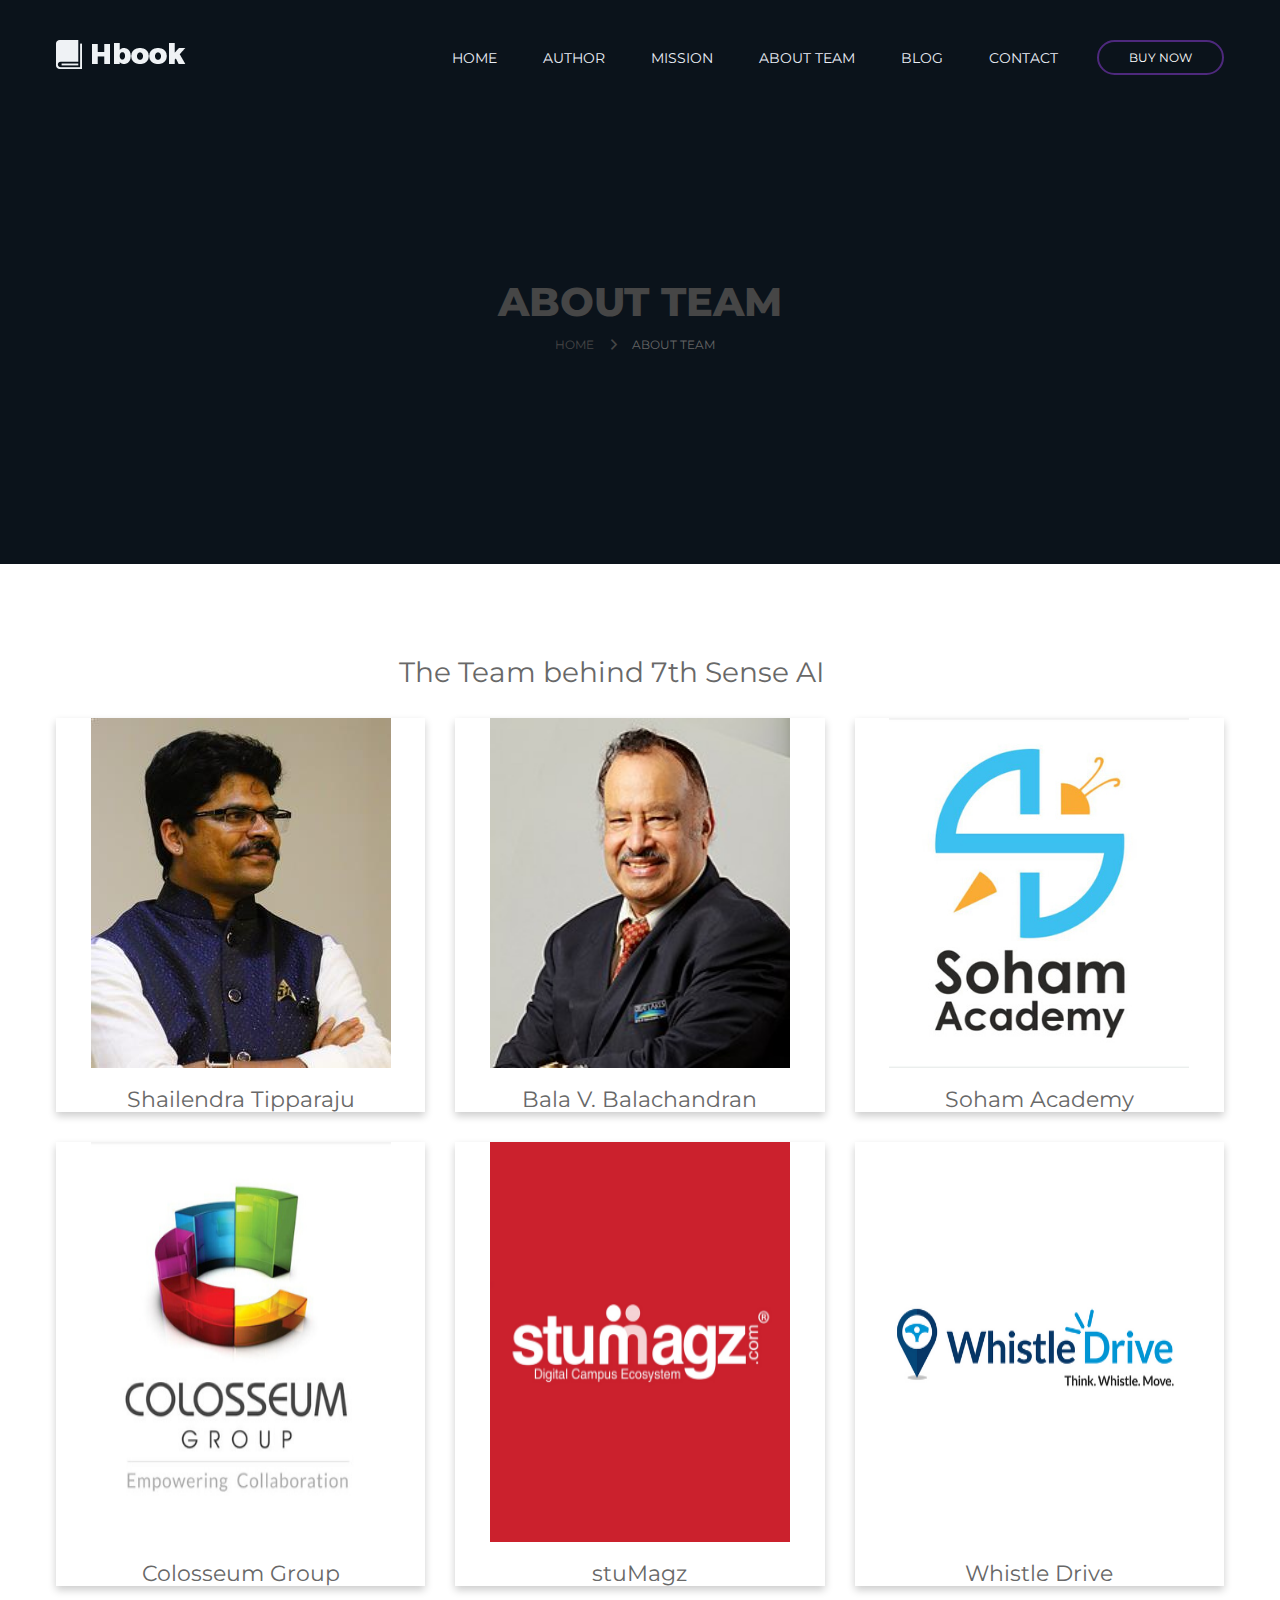
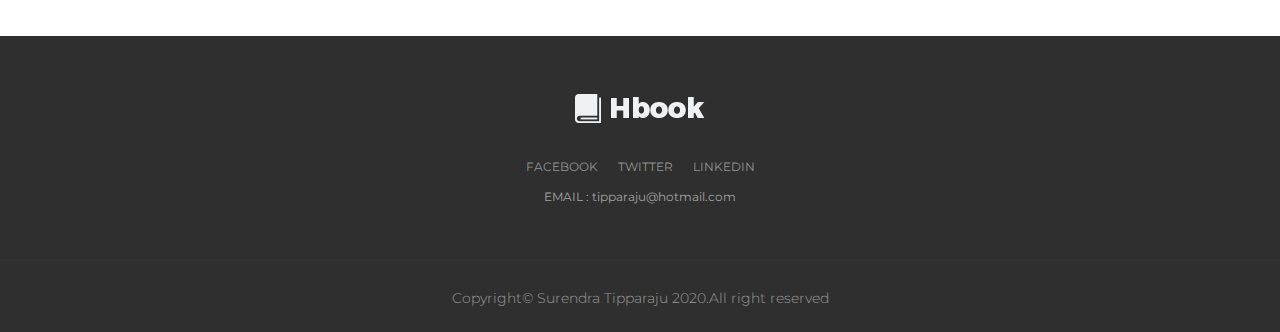
<file: about-team.html>
<!doctype html>
<html class="no-js" lang="en">

<!-- Mirrored from preview.hasthemes.com/hbook-v2/hbook/blog-details.html by HTTrack Website Copier/3.x [XR&CO'2014], Tue, 16 Jun 2020 06:53:32 GMT -->

<head>
    <meta charset="utf-8">
    <meta http-equiv="x-ua-compatible" content="ie=edge">
    <title>About Team</title>
    <meta name="description" content="">
    <meta name="viewport" content="width=device-width, initial-scale=1">

    <!-- Favicon -->
    <link rel="shortcut icon" type="image/x-icon" href="assets/img/favicon.png">

    <!-- all css here -->
    <link rel="stylesheet" href="assets/css/bootstrap.min.css">
    <link rel="stylesheet" href="assets/css/magnific-popup.css">
    <link rel="stylesheet" href="assets/css/owl.carousel.min.css">
    <link rel="stylesheet" href="assets/css/et-line-icon.css">
    <link rel="stylesheet" href="assets/css/ionicons.min.css">
    <link rel="stylesheet" href="assets/css/slick.css">
    <link rel="stylesheet" href="assets/css/bundle.css">
    <link rel="stylesheet" href="assets/css/style.css">
    <link rel="stylesheet" href="assets/css/responsive.css">
    <script src="assets/js/vendor/modernizr-2.8.3.min.js"></script>
</head>

<body>
    <!--[if lt IE 8]>
            <p class="browserupgrade">You are using an <strong>outdated</strong> browser. Please <a href="http://browsehappy.com/">upgrade your browser</a> to improve your experience.</p>
        <![endif]-->

    <!-- header start -->
    <header class="transparent-bar absolute-bar header-area z-index ptb-40 sticker">
        <div class="container">
            <div class="row">
                <div class="col-md-12 col-sm-12 col-xs-12">
                    <div class="header-left f-left">
                        <div class="logo">
                            <a href="index.html"><img src="assets/img/logo/logo.png" alt="" /></a>
                        </div>
                        <button class="navbar-toggle collapsed" data-toggle="collapse" data-target="#main-menu-2">
                            <i class="ion-android-menu menu-open"></i>
                        </button>
                    </div>
                    <div class="header-right f-right">
                        <div class="bar-button f-right ml-15">
                            <a href="#" class="header-btn">BUY NOW </a>
                        </div>
                        <div class="menu-bar f-right collapse navbar-collapse" id="main-menu-2">
                            <nav>
                                <ul class="one-page">
                                    <li><a href="index.html">HOME</a></li>
                                    <li><a href="index.html#about-area">AUTHOR</a></li>
                                    <li><a href="mission.html">Mission</a></li>
                                    <li><a href="about-team.html">About Team</a></li>
                                    <li><a href="https://surendratipparaju.com/blog/">BLOG</a></li>
                                    <li><a href="contact.html">CONTACT</a></li>
                                </ul>
                            </nav>
                        </div>
                    </div>
                </div>
            </div>
        </div>
    </header>
    <!-- slider area -->
    <div id="slider-section" class="slider-wrapper">
        <div class="single-slide slide-one-bg">
            <div id="background-1" class="mouse-bg"></div>
            <div id="background-2" class="mouse-bg"></div>
            <div id="background-8" class="mouse-bg"></div>
            <div class="slide-caption">
                <div class="container">
                    <div class="breadcrumbs-text text-center pb-210 pt-280">
                        <h2>About Team</h2>
                        <ul>
                            <li>
                                <a class="active" href="#">Home <i class="ion-chevron-right"></i></a>
                            </li>
                            <li>About Team</li>
                        </ul>
                    </div>
                </div>
            </div>
        </div>
    </div>
    <!-- slider area -->

    <style>
        html {
            box-sizing: border-box;
        }

        *,
        *:before,
        *:after {
            box-sizing: inherit;
        }

        .column {
            float: left;
            width: 33.3%;
            margin-bottom: 16px;
            padding: 0 8px;
        }

        @media screen and (max-width: 650px) {
            .column {
                width: 100%;
                display: block;
            }
        }

        .card {
            box-shadow: 0 4px 8px 0 rgba(0, 0, 0, 0.2);
        }

        .container {
            padding: 0 16px;
        }

        .container::after,
        .row::after {
            content: "";
            clear: both;
            display: table;
        }

        .title {
            color: grey;
        }

        .button {
            border: none;
            outline: 0;
            display: inline-block;
            padding: 8px;
            color: white;
            background-color: #000;
            text-align: center;
            cursor: pointer;
            width: 100%;
        }

        /*Change height and width of the image */
        .img {

            height: 200px;
            width: 200px;
        }

        .buttn {
            padding: 8px;
            color: white;
            background-color: #000;
            text-align: center;
            cursor: pointer;
            width: 40%;
        }

        .button:hover {
            background-color: #555;
        }
    </style>
    </head>

    <body>

        <!-- <h2>Responsive "Meet The Team" Section</h2>
        <p>Resize the browser window to see the effect.</p>
        <br> -->

        <div class="about-content text-center">
            <h3>The Team behind 7th Sense AI</h3>
        </div>
        <br>


        <div class="container">
            <div class="row">
                <div class="col-md-4">
                    <div style="text-align: center">
                        <div class="card">
                            <img class="card-img-top" width="300" height="350" src="images/bg/Shailendra.jpg"
                                alt="Card image cap">
                            <div class="card-body">
                                <br />
                                <h4 class="card-title">Shailendra Tipparaju</h4>
                                <!-- <p class="card-text">A line about John Doe</p>
                                <p class="card-text">example@example.com</p> -->
                            </div>
                        </div>
                    </div>
                </div>

                <div class="col-md-4">
                    <div style="text-align: center">
                        <div class="card">
                            <img class="card-img-top" width="300" height="350" src="images/bg/bala.jpg"
                                alt="Card image cap">
                            <div class="card-body">
                                <br />
                                <h4 class="card-title">Bala V. Balachandran</h4>
                                <!-- <p class="card-text">A line about John Doe</p>
                                <p class="card-text">example@example.com</p> -->
                            </div>
                        </div>
                    </div>
                </div>

                <div class="col-md-4">
                    <div style="text-align: center">
                        <div class="card">
                            <img class="card-img-top" width="300" height="350" src="images/bg/soham.png"
                                alt="Card image cap">
                            <div class="card-body">
                                <br />
                                <h4 class="card-title">Soham Academy</h4>
                                <!-- <p class="card-text">A line about John Doe</p>
                                <p class="card-text">example@example.com</p> -->
                            </div>
                        </div>
                    </div>
                </div>
            </div>
            <br>
            <div class="row">
                <div class="col-md-4">
                    <div style="text-align: center">
                        <div class="card">
                            <img class="card-img-top" width="300" height="400" src="images/bg/colosseum.png"
                                alt="Card image cap">
                            <div class="card-body">
                                <br />
                                <h4 class="card-title">Colosseum Group</h4>
                                <!-- <p class="card-text">A line about John Doe</p>
                                <p class="card-text">example@example.com</p> -->
                            </div>
                        </div>
                    </div>
                </div>

                <div class="col-md-4">
                    <div style="text-align: center">
                        <div class="card">
                            <img class="card-img-top" width="300" height="400" src="images/bg/stumagz.png"
                                alt="Card image cap">
                            <div class="card-body">
                                <br />
                                <h4 class="card-title">stuMagz</h4>
                                <!-- <p class="card-text">A line about John Doe</p>
                                <p class="card-text">example@example.com</p> -->
                            </div>
                        </div>
                    </div>
                </div>

                <div class="col-md-4">
                    <div style="text-align: center">
                        <div class="card">
                            <img class="card-img-top" width="300" height="400" src="images/bg/whistle.png"
                                alt="Card image cap">
                            <div class="card-body">
                                <br />
                                <h4 class="card-title">Whistle Drive</h4>
                                <!-- <p class="card-text">A line about John Doe</p>
                                <p class="card-text">example@example.com</p> -->
                            </div>
                        </div>
                    </div>
                </div>
            </div>
        </div>

        <br>
        <br>

        <footer id="contact" class="footer-area black-bg" style="width: 100%;">
            <div class="container">
                <div class="footer-top text-center">
                    <div class="footer-logo">
                        <a href="#"><img src="assets/img/logo/logo.png" alt="" /></a>
                    </div>
                    <div class="footer-menu">
                        <nav>
                            <ul>
                                <li>
                                    <a href="https://www.facebook.com/surendra.tipparaju">FACEBOOK</a>
                                </li>
                                <li><a href="https://twitter.com/surentips">TWITTER</a></li>
                                <li>
                                    <a href="https://www.linkedin.com/in/surendratipparaju/">LINKEDIN</a>
                                </li>
                            </ul>
                        </nav>
                    </div>
                    <div class="contact">
                        <ul>
                            <li>EMAIL : <a href="#"> tipparaju@hotmail.com</a></li>
                        </ul>
                    </div>
                </div>
            </div>
            <div class="footer-bottom text-center">
                <div class="container">
                    <div class="copyright">
                        <p>
                            Copyright©
                            <a href="#" target="blank">Surendra Tipparaju</a> 2020.All right
                            reserved
                        </p>
                    </div>
                </div>
            </div>
        </footer>







        <!-- all js here -->
        <script src="assets/js/vendor/jquery-1.12.0.min.js"></script>
        <script src="assets/js/bootstrap.min.js"></script>
        <script src="assets/js/jquery.magnific-popup.min.js"></script>
        <script src="assets/js/jquery.counterup.min.js"></script>
        <script src="assets/js/waypoints.min.js"></script>
        <script src="assets/js/ajax-mail.js"></script>
        <script src="assets/js/owl.carousel.min.js"></script>
        <script src="assets/js/plugins.js"></script>
        <script src="assets/js/main.js"></script>
    </body>

    <!-- Mirrored from preview.hasthemes.com/hbook-v2/hbook/blog-details.html by HTTrack Website Copier/3.x [XR&CO'2014], Tue, 16 Jun 2020 06:53:35 GMT -->

</html>
</file>
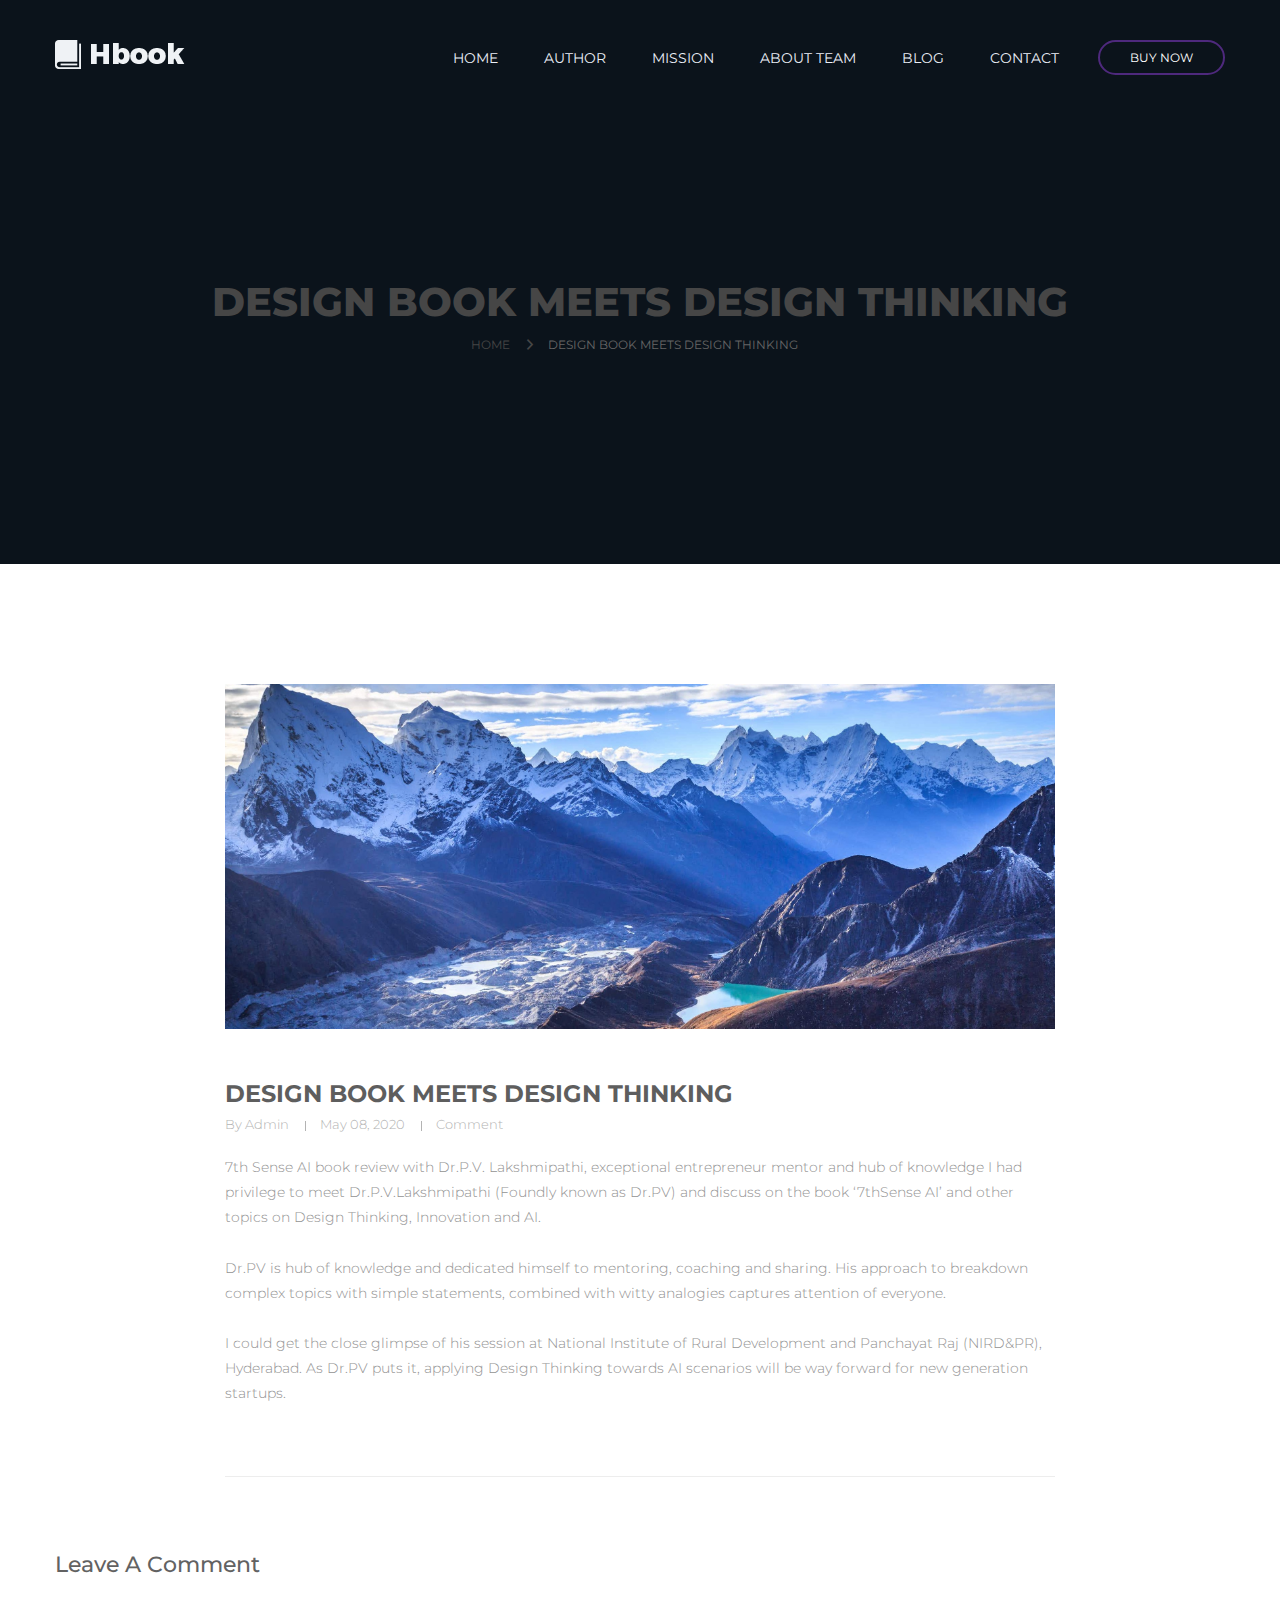
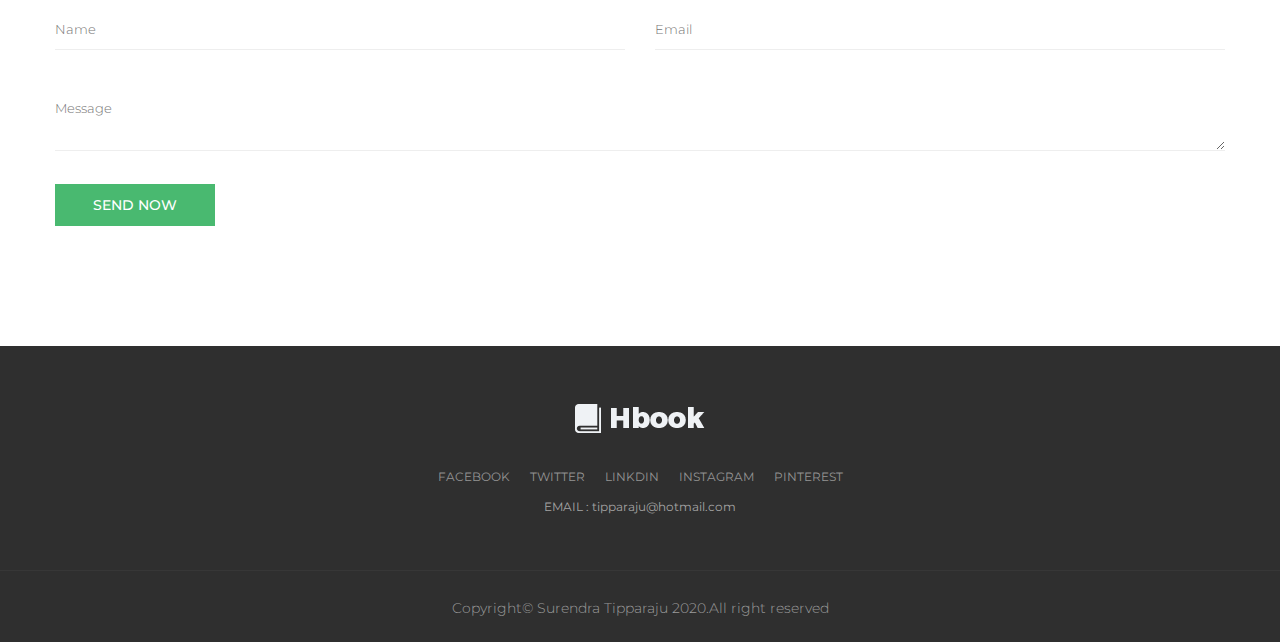
<file: blog-details.html>
<!doctype html>
<html class="no-js" lang="en">

<!-- Mirrored from preview.hasthemes.com/hbook-v2/hbook/blog-details.html by HTTrack Website Copier/3.x [XR&CO'2014], Tue, 16 Jun 2020 06:53:32 GMT -->

<head>
    <meta charset="utf-8">
    <meta http-equiv="x-ua-compatible" content="ie=edge">
    <title>Blog | DESIGN BOOK MEETS DESIGN THINKING</title>
    <meta name="description" content="">
    <meta name="viewport" content="width=device-width, initial-scale=1">

    <!-- Favicon -->
    <link rel="shortcut icon" type="image/x-icon" href="assets/img/favicon.png">

    <!-- all css here -->
    <link rel="stylesheet" href="assets/css/bootstrap.min.css">
    <link rel="stylesheet" href="assets/css/magnific-popup.css">
    <link rel="stylesheet" href="assets/css/owl.carousel.min.css">
    <link rel="stylesheet" href="assets/css/et-line-icon.css">
    <link rel="stylesheet" href="assets/css/ionicons.min.css">
    <link rel="stylesheet" href="assets/css/slick.css">
    <link rel="stylesheet" href="assets/css/bundle.css">
    <link rel="stylesheet" href="assets/css/style.css">
    <link rel="stylesheet" href="assets/css/responsive.css">
    <script src="assets/js/vendor/modernizr-2.8.3.min.js"></script>
</head>

<body>
    <!--[if lt IE 8]>
            <p class="browserupgrade">You are using an <strong>outdated</strong> browser. Please <a href="http://browsehappy.com/">upgrade your browser</a> to improve your experience.</p>
        <![endif]-->

    <!-- header start -->
    <header class="transparent-bar absolute-bar header-area z-index ptb-40 sticker">
        <div class="container">
            <div class="row">
                <div class="col-md-12 col-sm-12 col-xs-12">
                    <div class="header-left f-left">
                        <div class="logo">
                            <a href="index.html"><img src="assets/img/logo/logo.png" alt="" /></a>
                        </div>
                        <button class="navbar-toggle collapsed" data-toggle="collapse" data-target="#main-menu-2">
                            <i class="ion-android-menu menu-open"></i>
                        </button>
                    </div>
                    <div class="header-right f-right">
                        <div class="bar-button f-right ml-15">
                            <a href="#" class="header-btn">BUY NOW </a>
                        </div>
                        <div class="menu-bar f-right collapse navbar-collapse" id="main-menu-2">
                            <nav>
                                <ul class="one-page">
                                    <li><a href="index.html">HOME</a></li>
                                    <li><a href="index.html#about-area">AUTHOR</a></li>
                                    <li><a href="mission.html">Mission</a></li>
                                    <li><a href="about-team.html">About Team</a></li>
                                    <li><a href="https://surendratipparaju.com/blog/">BLOG</a></li>
                                    <li><a href="contact.html">CONTACT</a></li>
                                </ul>
                            </nav>
                        </div>
                    </div>
                </div>
            </div>
        </div>
    </header>
    <!-- slider area -->
    <div id="slider-section" class="slider-wrapper">
        <div class="single-slide slide-one-bg">
            <div id="background-1" class="mouse-bg"></div>
            <div id="background-2" class="mouse-bg"></div>
            <div id="background-8" class="mouse-bg"></div>
            <div class="slide-caption">
                <div class="container">
                    <div class="breadcrumbs-text text-center pb-210 pt-280">
                        <h2>DESIGN BOOK MEETS DESIGN THINKING</h2>
                        <ul>
                            <li>
                                <a class="active" href="#">Home <i class="ion-chevron-right"></i></a>
                            </li>
                            <li>DESIGN BOOK MEETS DESIGN THINKING</li>
                        </ul>
                    </div>
                </div>
            </div>
        </div>
    </div>
    <!-- slider area -->
    <!-- blog area start -->
    <div class="blog-details-area ptb-120">
        <div class="container">
            <div class="blog-details-wrapper">
                <div class="blog-details-content">
                    <img src="assets/img/blog/4.jpg" alt="">
                    <h2>DESIGN BOOK MEETS DESIGN THINKING</h2>
                    <div class="admin-date b-details-admin-date">
                        <span class="admin"><a href="#">By Admin</a></span>
                        <span class="admin"><a href="#">May 08, 2020</a></span>
                        <span>comment</span>
                    </div>
                    <p class="blog-details-pera">7th Sense AI book review with Dr.P.V. Lakshmipathi, exceptional
                        entrepreneur mentor and hub of knowledge

                        I had privilege to meet Dr.P.V.Lakshmipathi (Foundly known as Dr.PV) and discuss on the book
                        ‘7thSense AI’ and other topics on Design Thinking, Innovation and AI.</p>
                    <p>Dr.PV is hub of knowledge and dedicated himself to mentoring, coaching and sharing. His approach
                        to breakdown complex topics with simple statements, combined with witty analogies captures
                        attention of everyone.

                        <br><br> I could get the close glimpse of his session at National Institute of Rural Development
                        and
                        Panchayat Raj (NIRD&PR), Hyderabad.
                        As Dr.PV puts it, applying Design Thinking towards AI scenarios will be way forward for new
                        generation startups.
                    </p>
                </div>




            </div>
            <div class="leave-comments">
                <h3 class="blog-details-title">Leave a Comment</h3>
                <div class="leave-form">
                    <form action="#">
                        <div class="row">
                            <div class="col-md-6">
                                <input placeholder="name" type="text">
                            </div>
                            <div class="col-md-6">
                                <input placeholder="Email" type="email">
                            </div>
                            <div class="col-md-12">
                                <textarea placeholder="message"></textarea>
                                <button class="submit" type="submit">
                                    Send Now
                                </button>
                            </div>
                        </div>
                    </form>
                </div>
            </div>
        </div>
    </div>
    </div>
    <!-- blog area end -->
    <footer id="contact" class="footer-area black-bg">
        <div class="container">
            <div class="footer-top text-center">
                <div class="footer-logo">
                    <a href="#"><img src="assets/img/logo/logo.png" alt=""></a>
                </div>
                <div class="footer-menu">
                    <nav>
                        <ul>
                            <li><a href="#">FACEBOOK</a></li>
                            <li><a href="#">TWITTER</a></li>
                            <li><a href="#">LINKDIN</a></li>
                            <li><a href="#">INSTAGRAM</a></li>
                            <li><a href="#">PINTEREST</a></li>
                        </ul>
                    </nav>
                </div>
                <div class="contact">
                    <ul>
                        <li>EMAIL : <a href="#"> tipparaju@hotmail.com</a></li>

                    </ul>
                </div>
            </div>
        </div>
        <div class="footer-bottom text-center">
            <div class="container">
                <div class="copyright">
                    <p>Copyright© <a href="#" target="blank">Surendra Tipparaju</a> 2020.All right reserved
                    </p>
                </div>
            </div>
        </div>
    </footer>







    <!-- all js here -->
    <script src="assets/js/vendor/jquery-1.12.0.min.js"></script>
    <script src="assets/js/bootstrap.min.js"></script>
    <script src="assets/js/jquery.magnific-popup.min.js"></script>
    <script src="assets/js/jquery.counterup.min.js"></script>
    <script src="assets/js/waypoints.min.js"></script>
    <script src="assets/js/ajax-mail.js"></script>
    <script src="assets/js/owl.carousel.min.js"></script>
    <script src="assets/js/plugins.js"></script>
    <script src="assets/js/main.js"></script>
</body>

<!-- Mirrored from preview.hasthemes.com/hbook-v2/hbook/blog-details.html by HTTrack Website Copier/3.x [XR&CO'2014], Tue, 16 Jun 2020 06:53:35 GMT -->

</html>
</file>
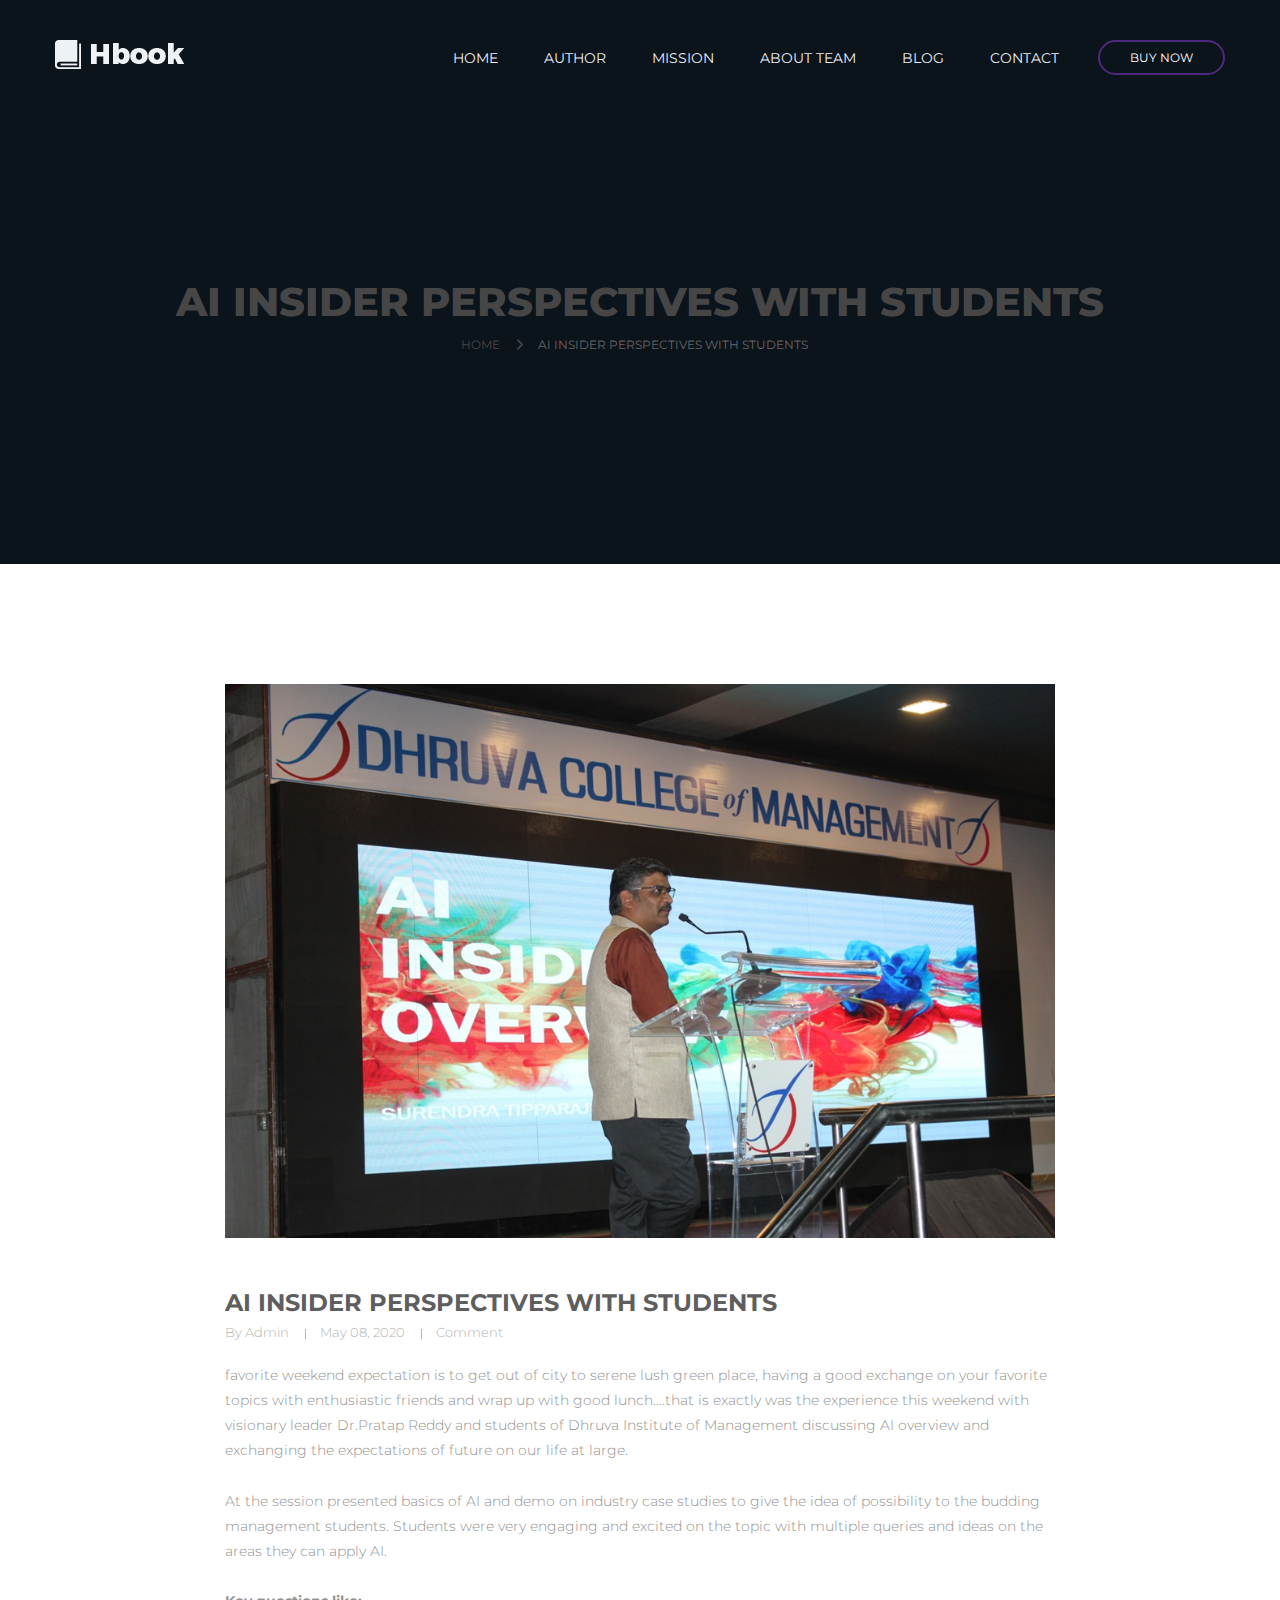
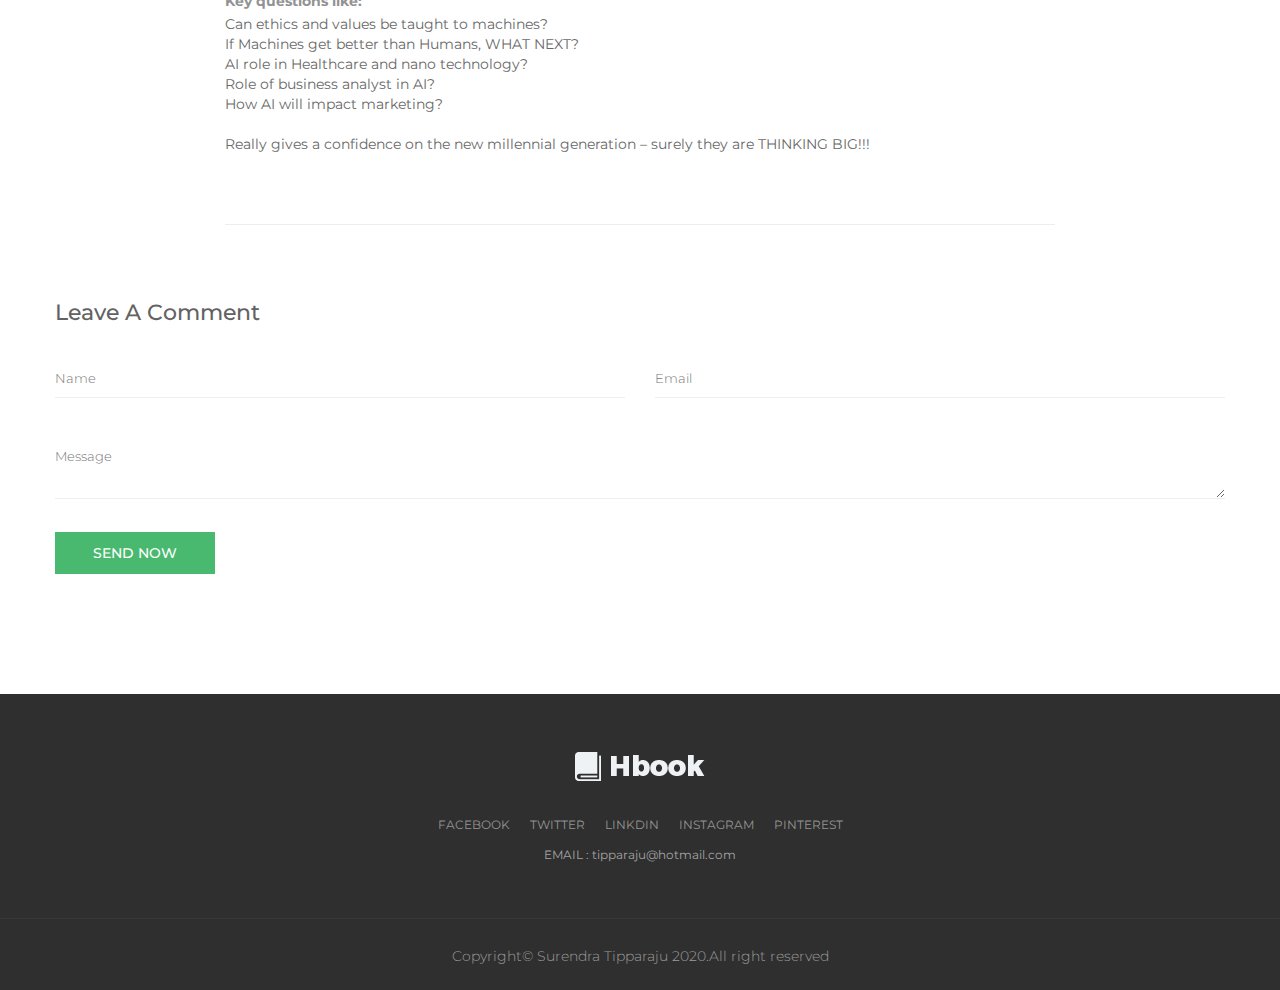
<file: blog2.html>
<!doctype html>
<html class="no-js" lang="en">

<!-- Mirrored from preview.hasthemes.com/hbook-v2/hbook/blog-details.html by HTTrack Website Copier/3.x [XR&CO'2014], Tue, 16 Jun 2020 06:53:32 GMT -->

<head>
    <meta charset="utf-8">
    <meta http-equiv="x-ua-compatible" content="ie=edge">
    <title>Blog | AI INSIDER PERSPECTIVES WITH STUDENTS</title>
    <meta name="description" content="">
    <meta name="viewport" content="width=device-width, initial-scale=1">

    <!-- Favicon -->
    <link rel="shortcut icon" type="image/x-icon" href="assets/img/favicon.png">

    <!-- all css here -->
    <link rel="stylesheet" href="assets/css/bootstrap.min.css">
    <link rel="stylesheet" href="assets/css/magnific-popup.css">
    <link rel="stylesheet" href="assets/css/owl.carousel.min.css">
    <link rel="stylesheet" href="assets/css/et-line-icon.css">
    <link rel="stylesheet" href="assets/css/ionicons.min.css">
    <link rel="stylesheet" href="assets/css/slick.css">
    <link rel="stylesheet" href="assets/css/bundle.css">
    <link rel="stylesheet" href="assets/css/style.css">
    <link rel="stylesheet" href="assets/css/responsive.css">
    <script src="assets/js/vendor/modernizr-2.8.3.min.js"></script>
</head>

<body>
    <!--[if lt IE 8]>
            <p class="browserupgrade">You are using an <strong>outdated</strong> browser. Please <a href="http://browsehappy.com/">upgrade your browser</a> to improve your experience.</p>
        <![endif]-->

    <!-- header start -->
    <header class="transparent-bar absolute-bar header-area z-index ptb-40 sticker">
        <div class="container">
            <div class="row">
                <div class="col-md-12 col-sm-12 col-xs-12">
                    <div class="header-left f-left">
                        <div class="logo">
                            <a href="index.html"><img src="assets/img/logo/logo.png" alt="" /></a>
                        </div>
                        <button class="navbar-toggle collapsed" data-toggle="collapse" data-target="#main-menu-2">
                            <i class="ion-android-menu menu-open"></i>
                        </button>
                    </div>
                    <div class="header-right f-right">
                        <div class="bar-button f-right ml-15">
                            <a href="#" class="header-btn">BUY NOW </a>
                        </div>
                        <div class="menu-bar f-right collapse navbar-collapse" id="main-menu-2">
                            <nav>
                                <ul class="one-page">
                                    <li><a href="index.html">HOME</a></li>
                                    <li><a href="index.html#about-area">AUTHOR</a></li>
                                    <li><a href="mission.html">Mission</a></li>
                                    <li><a href="about-team.html">About Team</a></li>
                                    <li><a href="https://surendratipparaju.com/blog/">BLOG</a></li>
                                    <li><a href="contact.html">CONTACT</a></li>
                                </ul>
                            </nav>
                        </div>
                    </div>
                </div>
            </div>
        </div>
    </header>
    <!-- slider area -->
    <div id="slider-section" class="slider-wrapper">
        <div class="single-slide slide-one-bg">
            <div id="background-1" class="mouse-bg"></div>
            <div id="background-2" class="mouse-bg"></div>
            <div id="background-8" class="mouse-bg"></div>
            <div class="slide-caption">
                <div class="container">
                    <div class="breadcrumbs-text text-center pb-210 pt-280">
                        <h2>AI INSIDER PERSPECTIVES WITH STUDENTS</h2>
                        <ul>
                            <li>
                                <a class="active" href="#">Home <i class="ion-chevron-right"></i></a>
                            </li>
                            <li>AI INSIDER PERSPECTIVES WITH STUDENTS</li>
                        </ul>
                    </div>
                </div>
            </div>
        </div>
    </div>
    <!-- slider area -->
    <!-- blog area start -->
    <div class="blog-details-area ptb-120">
        <div class="container">
            <div class="blog-details-wrapper">
                <div class="blog-details-content">
                    <img src="assets/img/blog/2.jpg" alt="">
                    <h2>AI INSIDER PERSPECTIVES WITH STUDENTS</h2>
                    <div class="admin-date b-details-admin-date">
                        <span class="admin"><a href="#">By Admin</a></span>
                        <span class="admin"><a href="#">May 08, 2020</a></span>
                        <span>comment</span>
                    </div>
                    <p class="blog-details-pera">favorite weekend expectation is to get out of city to serene lush green
                        place, having a good exchange on your favorite topics with enthusiastic friends and wrap up with
                        good lunch….that is exactly was the experience this weekend with visionary leader Dr.Pratap
                        Reddy and students of Dhruva Institute of Management discussing AI overview and exchanging the
                        expectations of future on our life at large.</p>
                    <p>At the session presented basics of AI and demo on industry case studies to give the idea of
                        possibility to the budding management students.

                        Students were very engaging and excited on the topic with multiple queries and ideas on the
                        areas they can apply AI. <br>


                        <br><strong>Key questions like:</strong>

                        <li>Can ethics and values be taught to machines?</li>
                        <li>If Machines get better than Humans, WHAT NEXT?</li>
                        <li>AI role in Healthcare and nano technology?</li>
                        <li>Role of business analyst in AI?</li>
                        <li>How AI will impact marketing?</li>
                        <br>
                        Really gives a confidence on the new millennial generation – surely they are THINKING BIG!!!
                    </p>
                </div>




            </div>
            <div class="leave-comments">
                <h3 class="blog-details-title">Leave a Comment</h3>
                <div class="leave-form">
                    <form action="#">
                        <div class="row">
                            <div class="col-md-6">
                                <input placeholder="name" type="text">
                            </div>
                            <div class="col-md-6">
                                <input placeholder="Email" type="email">
                            </div>
                            <div class="col-md-12">
                                <textarea placeholder="message"></textarea>
                                <button class="submit" type="submit">
                                    Send Now
                                </button>
                            </div>
                        </div>
                    </form>
                </div>
            </div>
        </div>
    </div>
    </div>
    <!-- blog area end -->
    <footer id="contact" class="footer-area black-bg">
        <div class="container">
            <div class="footer-top text-center">
                <div class="footer-logo">
                    <a href="#"><img src="assets/img/logo/logo.png" alt=""></a>
                </div>
                <div class="footer-menu">
                    <nav>
                        <ul>
                            <li><a href="#">FACEBOOK</a></li>
                            <li><a href="#">TWITTER</a></li>
                            <li><a href="#">LINKDIN</a></li>
                            <li><a href="#">INSTAGRAM</a></li>
                            <li><a href="#">PINTEREST</a></li>
                        </ul>
                    </nav>
                </div>
                <div class="contact">
                    <ul>
                        <li>EMAIL : <a href="#"> tipparaju@hotmail.com</a></li>

                    </ul>
                </div>
            </div>
        </div>
        <div class="footer-bottom text-center">
            <div class="container">
                <div class="copyright">
                    <p>Copyright© <a href="#" target="blank">Surendra Tipparaju</a> 2020.All right reserved
                    </p>
                </div>
            </div>
        </div>
    </footer>







    <!-- all js here -->
    <script src="assets/js/vendor/jquery-1.12.0.min.js"></script>
    <script src="assets/js/bootstrap.min.js"></script>
    <script src="assets/js/jquery.magnific-popup.min.js"></script>
    <script src="assets/js/jquery.counterup.min.js"></script>
    <script src="assets/js/waypoints.min.js"></script>
    <script src="assets/js/ajax-mail.js"></script>
    <script src="assets/js/owl.carousel.min.js"></script>
    <script src="assets/js/plugins.js"></script>
    <script src="assets/js/main.js"></script>
</body>

<!-- Mirrored from preview.hasthemes.com/hbook-v2/hbook/blog-details.html by HTTrack Website Copier/3.x [XR&CO'2014], Tue, 16 Jun 2020 06:53:35 GMT -->

</html>
</file>
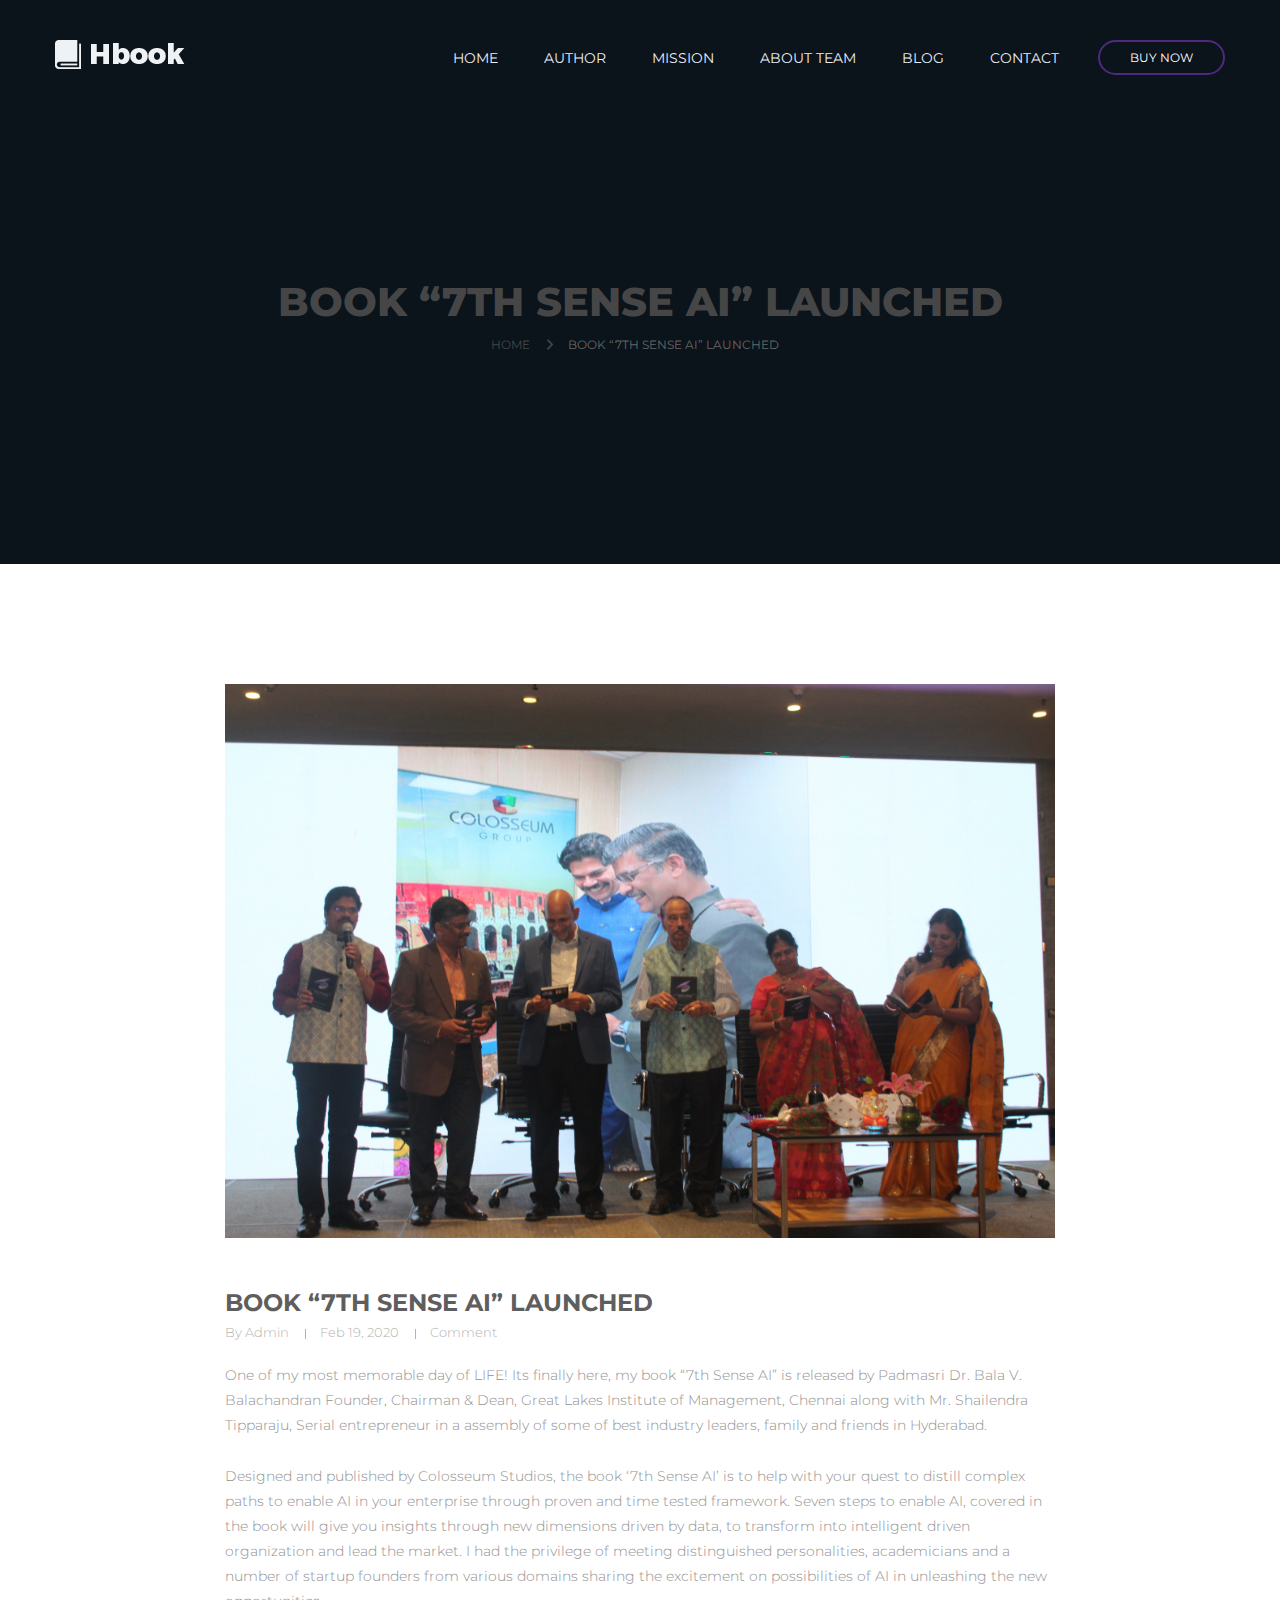
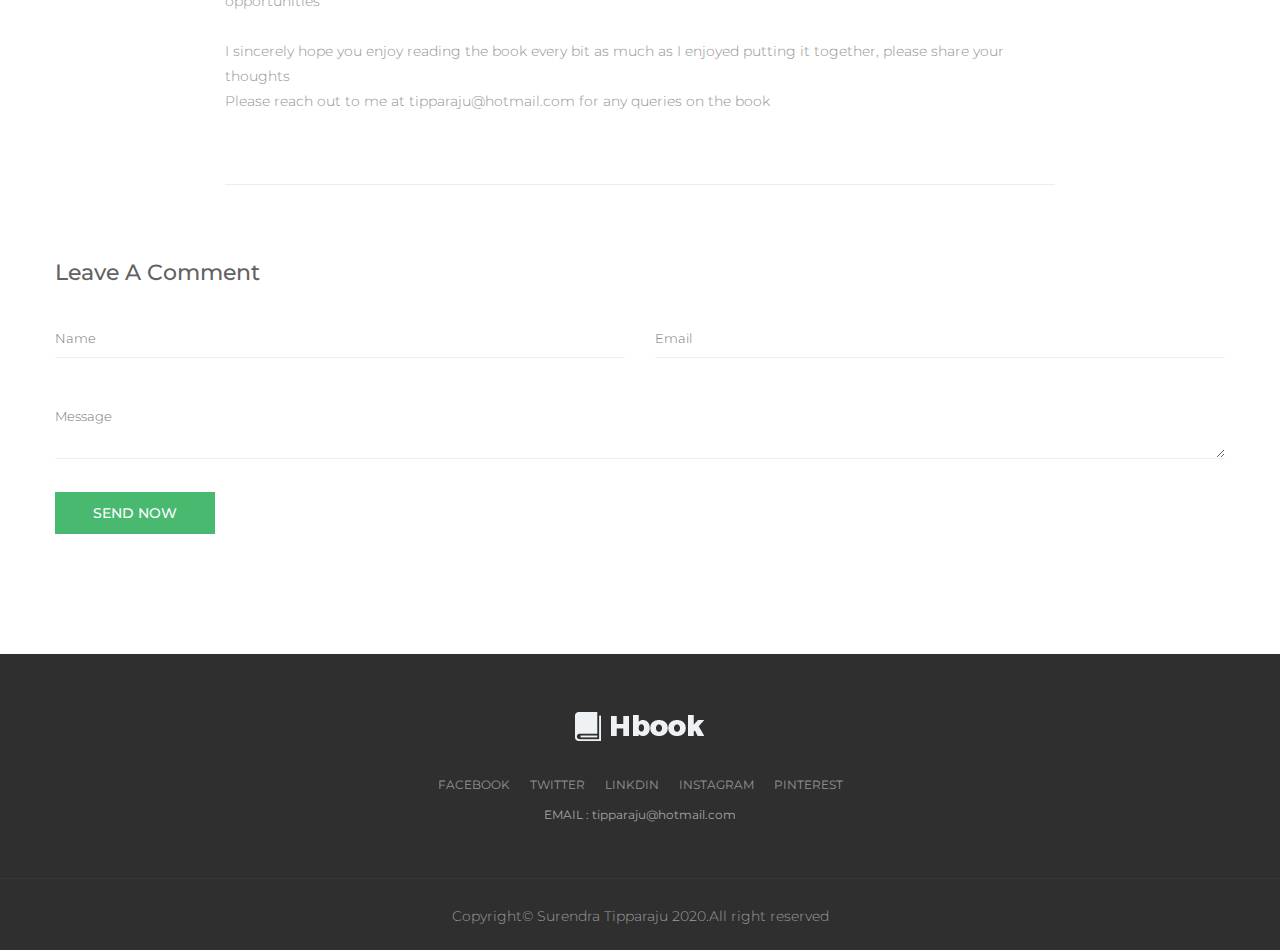
<file: blog3.html>
<!doctype html>
<html class="no-js" lang="en">

<!-- Mirrored from preview.hasthemes.com/hbook-v2/hbook/blog-details.html by HTTrack Website Copier/3.x [XR&CO'2014], Tue, 16 Jun 2020 06:53:32 GMT -->

<head>
    <meta charset="utf-8">
    <meta http-equiv="x-ua-compatible" content="ie=edge">
    <title>Blog | BOOK “7TH SENSE AI” LAUNCHED</title>
    <meta name="description" content="">
    <meta name="viewport" content="width=device-width, initial-scale=1">

    <!-- Favicon -->
    <link rel="shortcut icon" type="image/x-icon" href="assets/img/favicon.png">

    <!-- all css here -->
    <link rel="stylesheet" href="assets/css/bootstrap.min.css">
    <link rel="stylesheet" href="assets/css/magnific-popup.css">
    <link rel="stylesheet" href="assets/css/owl.carousel.min.css">
    <link rel="stylesheet" href="assets/css/et-line-icon.css">
    <link rel="stylesheet" href="assets/css/ionicons.min.css">
    <link rel="stylesheet" href="assets/css/slick.css">
    <link rel="stylesheet" href="assets/css/bundle.css">
    <link rel="stylesheet" href="assets/css/style.css">
    <link rel="stylesheet" href="assets/css/responsive.css">
    <script src="assets/js/vendor/modernizr-2.8.3.min.js"></script>
</head>

<body>
    <!--[if lt IE 8]>
            <p class="browserupgrade">You are using an <strong>outdated</strong> browser. Please <a href="http://browsehappy.com/">upgrade your browser</a> to improve your experience.</p>
        <![endif]-->

    <!-- header start -->
    <header class="transparent-bar absolute-bar header-area z-index ptb-40 sticker">
        <div class="container">
            <div class="row">
                <div class="col-md-12 col-sm-12 col-xs-12">
                    <div class="header-left f-left">
                        <div class="logo">
                            <a href="index.html"><img src="assets/img/logo/logo.png" alt="" /></a>
                        </div>
                        <button class="navbar-toggle collapsed" data-toggle="collapse" data-target="#main-menu-2">
                            <i class="ion-android-menu menu-open"></i>
                        </button>
                    </div>
                    <div class="header-right f-right">
                        <div class="bar-button f-right ml-15">
                            <a href="#" class="header-btn">BUY NOW </a>
                        </div>
                        <div class="menu-bar f-right collapse navbar-collapse" id="main-menu-2">
                            <nav>
                                <ul class="one-page">
                                    <li><a href="index.html">HOME</a></li>
                                    <li><a href="index.html#about-area">AUTHOR</a></li>
                                    <li><a href="mission.html">Mission</a></li>
                                    <li><a href="about-team.html">About Team</a></li>
                                    <li><a href="https://surendratipparaju.com/blog/">BLOG</a></li>
                                    <li><a href="contact.html">CONTACT</a></li>
                                </ul>
                            </nav>
                        </div>
                    </div>
                </div>
            </div>
        </div>
    </header>
    <!-- slider area -->
    <div id="slider-section" class="slider-wrapper">
        <div class="single-slide slide-one-bg">
            <div id="background-1" class="mouse-bg"></div>
            <div id="background-2" class="mouse-bg"></div>
            <div id="background-8" class="mouse-bg"></div>
            <div class="slide-caption">
                <div class="container">
                    <div class="breadcrumbs-text text-center pb-210 pt-280">
                        <h2>BOOK “7TH SENSE AI” LAUNCHED</h2>
                        <ul>
                            <li>
                                <a class="active" href="#">Home <i class="ion-chevron-right"></i></a>
                            </li>
                            <li>BOOK “7TH SENSE AI” LAUNCHED</li>
                        </ul>
                    </div>
                </div>
            </div>
        </div>
    </div>
    <!-- slider area -->
    <!-- blog area start -->
    <div class="blog-details-area ptb-120">
        <div class="container">
            <div class="blog-details-wrapper">
                <div class="blog-details-content">
                    <img src="assets/img/blog/3.jpg" alt="">
                    <h2>BOOK “7TH SENSE AI” LAUNCHED</h2>
                    <div class="admin-date b-details-admin-date">
                        <span class="admin"><a href="#">By Admin</a></span>
                        <span class="admin"><a href="#">Feb 19, 2020</a></span>
                        <span>comment</span>
                    </div>
                    <p class="blog-details-pera">One of my most memorable day of LIFE!

                        Its finally here, my book “7th Sense AI” is released by Padmasri Dr. Bala V. Balachandran
                        Founder, Chairman & Dean, Great Lakes Institute of Management, Chennai along with Mr. Shailendra
                        Tipparaju, Serial entrepreneur in a assembly of some of best industry leaders, family and
                        friends in Hyderabad.</p>
                    <p>Designed and published by Colosseum Studios, the book ‘7th Sense AI’ is to help with your quest
                        to distill complex paths to enable AI in your enterprise through proven and time tested
                        framework. Seven steps to enable AI, covered in the book will give you insights through new
                        dimensions driven by data, to transform into intelligent driven organization and lead the
                        market.

                        I had the privilege of meeting distinguished personalities, academicians and a number of startup
                        founders from various domains sharing the excitement on possibilities of AI in unleashing the
                        new opportunities <br>


                        <br> I sincerely hope you enjoy reading the book every bit as much as I enjoyed putting it
                        together,
                        please share your thoughts <br>

                        Please reach out to me at tipparaju@hotmail.com for any queries on the book
                    </p>
                </div>




            </div>
            <div class="leave-comments">
                <h3 class="blog-details-title">Leave a Comment</h3>
                <div class="leave-form">
                    <form action="#">
                        <div class="row">
                            <div class="col-md-6">
                                <input placeholder="name" type="text">
                            </div>
                            <div class="col-md-6">
                                <input placeholder="Email" type="email">
                            </div>
                            <div class="col-md-12">
                                <textarea placeholder="message"></textarea>
                                <button class="submit" type="submit">
                                    Send Now
                                </button>
                            </div>
                        </div>
                    </form>
                </div>
            </div>
        </div>
    </div>
    </div>
    <!-- blog area end -->
    <footer id="contact" class="footer-area black-bg">
        <div class="container">
            <div class="footer-top text-center">
                <div class="footer-logo">
                    <a href="#"><img src="assets/img/logo/logo.png" alt=""></a>
                </div>
                <div class="footer-menu">
                    <nav>
                        <ul>
                            <li><a href="#">FACEBOOK</a></li>
                            <li><a href="#">TWITTER</a></li>
                            <li><a href="#">LINKDIN</a></li>
                            <li><a href="#">INSTAGRAM</a></li>
                            <li><a href="#">PINTEREST</a></li>
                        </ul>
                    </nav>
                </div>
                <div class="contact">
                    <ul>
                        <li>EMAIL : <a href="#"> tipparaju@hotmail.com</a></li>

                    </ul>
                </div>
            </div>
        </div>
        <div class="footer-bottom text-center">
            <div class="container">
                <div class="copyright">
                    <p>Copyright© <a href="#" target="blank">Surendra Tipparaju</a> 2020.All right reserved
                    </p>
                </div>
            </div>
        </div>
    </footer>







    <!-- all js here -->
    <script src="assets/js/vendor/jquery-1.12.0.min.js"></script>
    <script src="assets/js/bootstrap.min.js"></script>
    <script src="assets/js/jquery.magnific-popup.min.js"></script>
    <script src="assets/js/jquery.counterup.min.js"></script>
    <script src="assets/js/waypoints.min.js"></script>
    <script src="assets/js/ajax-mail.js"></script>
    <script src="assets/js/owl.carousel.min.js"></script>
    <script src="assets/js/plugins.js"></script>
    <script src="assets/js/main.js"></script>
</body>

<!-- Mirrored from preview.hasthemes.com/hbook-v2/hbook/blog-details.html by HTTrack Website Copier/3.x [XR&CO'2014], Tue, 16 Jun 2020 06:53:35 GMT -->

</html>
</file>
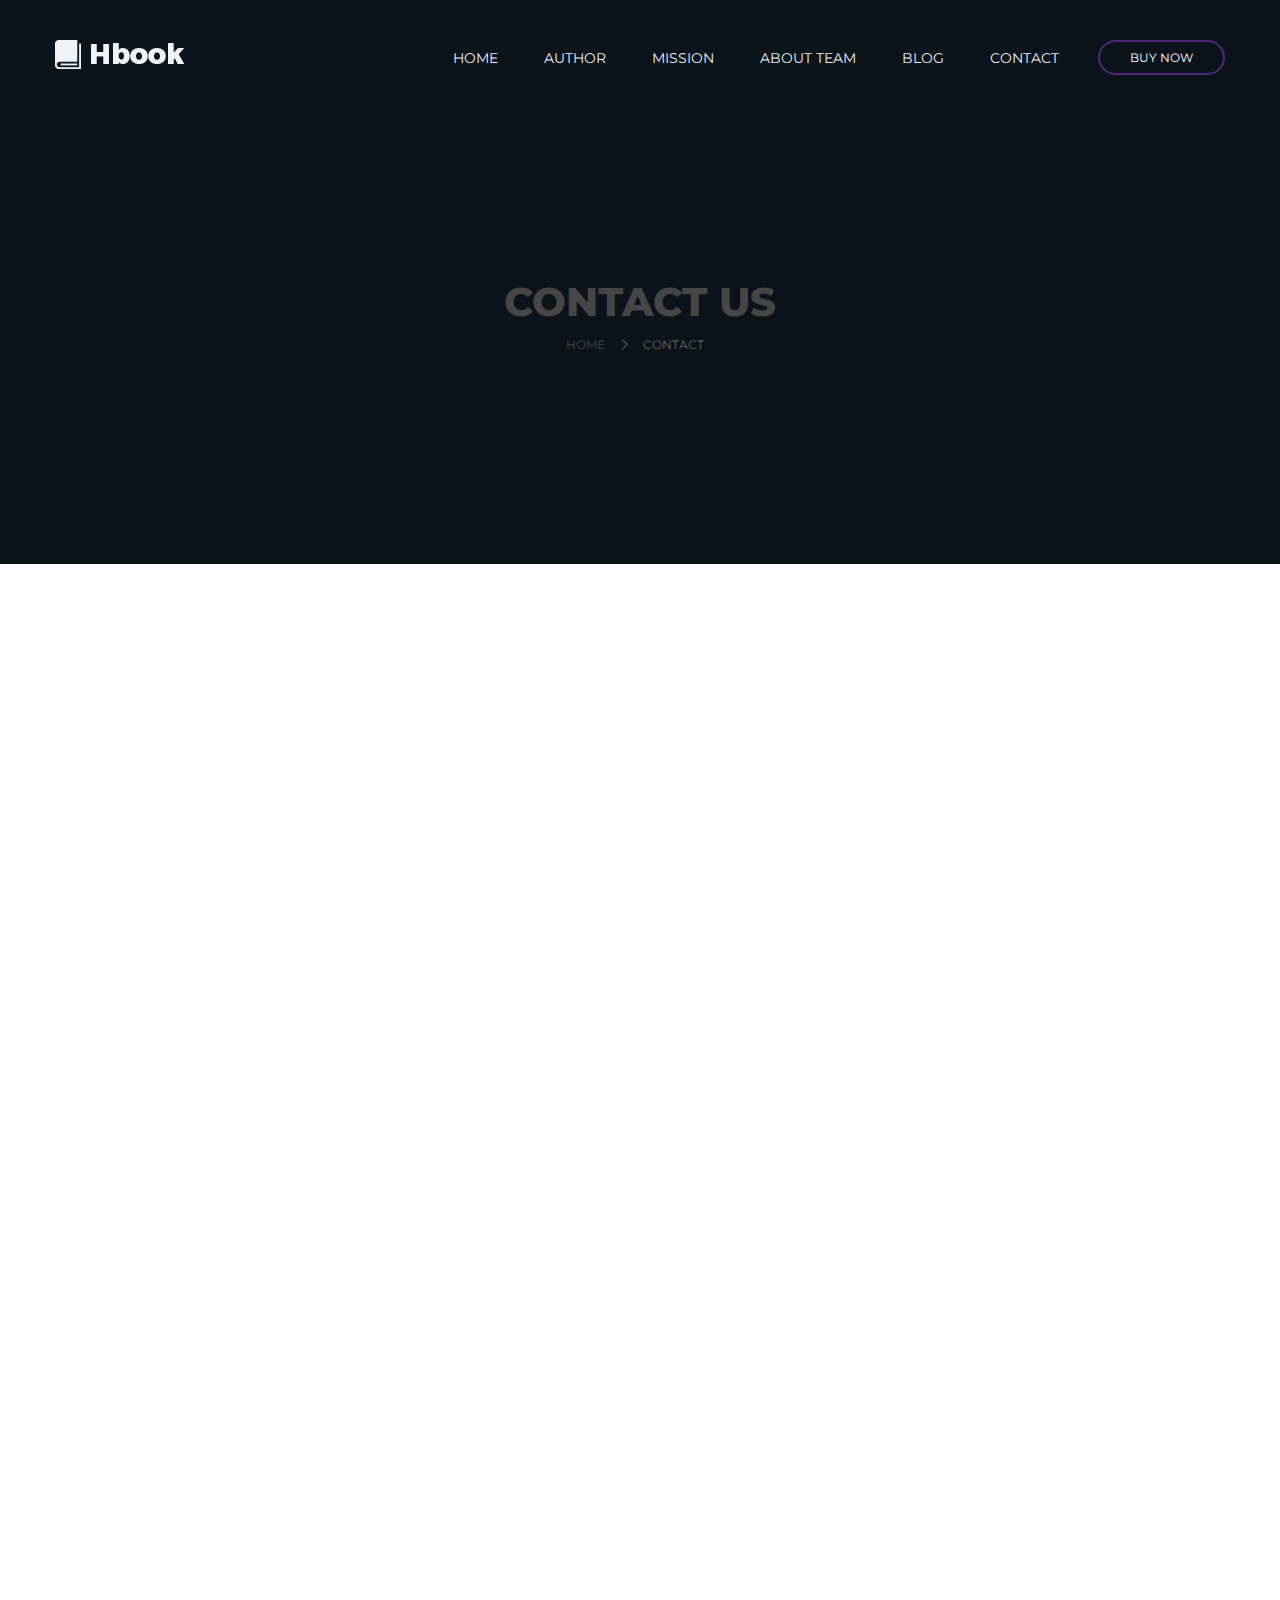
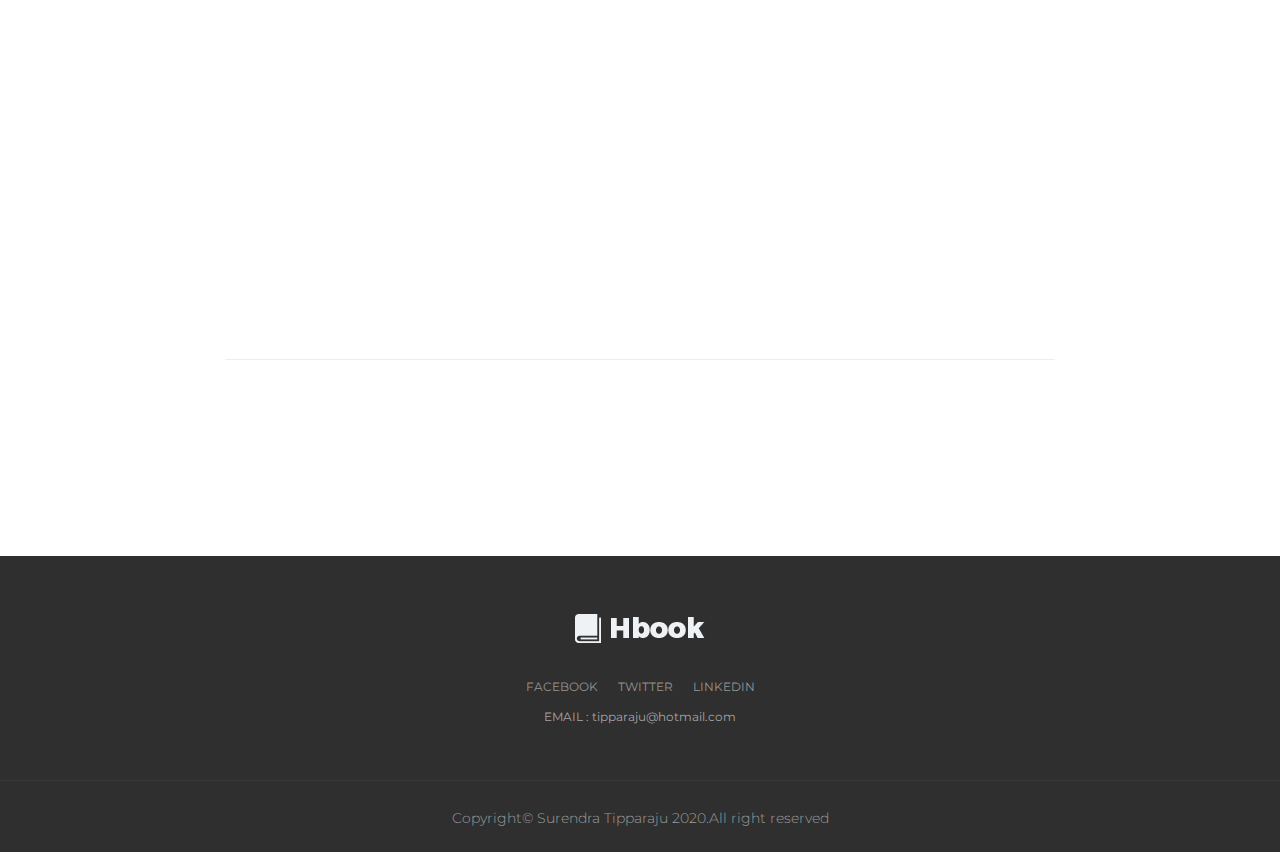
<file: contact.html>
<!doctype html>
<html class="no-js" lang="en">

<!-- Mirrored from preview.hasthemes.com/hbook-v2/hbook/blog-details.html by HTTrack Website Copier/3.x [XR&CO'2014], Tue, 16 Jun 2020 06:53:32 GMT -->

<head>
    <meta charset="utf-8">
    <meta http-equiv="x-ua-compatible" content="ie=edge">
    <title>Blog | BOOK “7TH SENSE AI” LAUNCHED</title>
    <meta name="description" content="">
    <meta name="viewport" content="width=device-width, initial-scale=1">

    <!-- Favicon -->
    <link rel="shortcut icon" type="image/x-icon" href="assets/img/favicon.png">

    <!-- all css here -->
    <link rel="stylesheet" href="assets/css/bootstrap.min.css">
    <link rel="stylesheet" href="assets/css/magnific-popup.css">
    <link rel="stylesheet" href="assets/css/owl.carousel.min.css">
    <link rel="stylesheet" href="assets/css/et-line-icon.css">
    <link rel="stylesheet" href="assets/css/ionicons.min.css">
    <link rel="stylesheet" href="assets/css/slick.css">
    <link rel="stylesheet" href="assets/css/bundle.css">
    <link rel="stylesheet" href="assets/css/style.css">
    <link rel="stylesheet" href="assets/css/responsive.css">
    <script src="assets/js/vendor/modernizr-2.8.3.min.js"></script>
</head>

<body>
    <!--[if lt IE 8]>
            <p class="browserupgrade">You are using an <strong>outdated</strong> browser. Please <a href="http://browsehappy.com/">upgrade your browser</a> to improve your experience.</p>
        <![endif]-->

    <!-- header start -->
    <header class="transparent-bar absolute-bar header-area z-index ptb-40 sticker">
        <div class="container">
            <div class="row">
                <div class="col-md-12 col-sm-12 col-xs-12">
                    <div class="header-left f-left">
                        <div class="logo">
                            <a href="index.html"><img src="assets/img/logo/logo.png" alt="" /></a>
                        </div>
                        <button class="navbar-toggle collapsed" data-toggle="collapse" data-target="#main-menu-2">
                            <i class="ion-android-menu menu-open"></i>
                        </button>
                    </div>
                    <div class="header-right f-right">
                        <div class="bar-button f-right ml-15">
                            <a href="#" class="header-btn">BUY NOW </a>
                        </div>
                        <div class="menu-bar f-right collapse navbar-collapse" id="main-menu-2">
                            <nav>
                                <ul class="one-page">
                                    <li><a href="index.html">HOME</a></li>
                                    <li><a href="index.html#about-area">AUTHOR</a></li>
                                    <li><a href="mission.html">Mission</a></li>
                                    <li><a href="about-team.html">About Team</a></li>
                                    <li><a href="https://surendratipparaju.com/blog/">BLOG</a></li>
                                    <li><a href="contact.html">CONTACT</a></li>
                                </ul>
                            </nav>
                        </div>
                    </div>
                </div>
            </div>
        </div>
    </header>
    <!-- slider area -->
    <div id="slider-section" class="slider-wrapper">
        <div class="single-slide slide-one-bg">
            <div id="background-1" class="mouse-bg"></div>
            <div id="background-2" class="mouse-bg"></div>
            <div id="background-8" class="mouse-bg"></div>
            <div class="slide-caption">
                <div class="container">
                    <div class="breadcrumbs-text text-center pb-210 pt-280">
                        <h2>Contact Us</h2>
                        <ul>
                            <li>
                                <a class="active" href="#">Home <i class="ion-chevron-right"></i></a>
                            </li>
                            <li>Contact</li>
                        </ul>
                    </div>
                </div>
            </div>
        </div>
    </div>
    <!-- slider area -->
    <!-- blog area start -->
    <div class="blog-details-area ptb-120">
        <div class="container">
            <div class="blog-details-wrapper">
                <div class="blog-details-content">
                    <div class="row">
                        <div class="col-md-12">
                            <iframe
                                src="https://docs.google.com/forms/d/e/1FAIpQLSf8oyv-CxZJcOmm97uyKM1AGS85zZcSUa0yurRoWZmSKTdNyw/viewform?embedded=true"
                                height="1200" width="100%" frameborder="0" marginheight="0"
                                marginwidth="0">Loading…</iframe>
                        </div>

                    </div>




                </div>
                <!-- <div class="leave-comments">
                    <h3 class="blog-details-title">Leave a Comment</h3>
                    <div class="leave-form">
                        <form action="#">
                            <div class="row">
                                <div class="col-md-6">
                                    <input placeholder="name" type="text">
                                </div>
                                <div class="col-md-6">
                                    <input placeholder="Email" type="email">
                                </div>
                                <div class="col-md-12">
                                    <textarea placeholder="message"></textarea>
                                    <button class="submit" type="submit">
                                        Send Now
                                    </button>
                                </div>
                            </div>
                        </form>
                    </div>
                </div> -->
            </div>
        </div>
    </div>
    <!-- blog area end -->
    <footer id="contact" class="footer-area black-bg">
        <div class="container">
            <div class="footer-top text-center">
                <div class="footer-logo">
                    <a href="#"><img src="assets/img/logo/logo.png" alt=""></a>
                </div>
                <div class="footer-menu">
                    <nav>
                        <ul>
                            <li><a href="https://www.facebook.com/surendra.tipparaju">FACEBOOK</a></li>
                            <li><a href="https://twitter.com/surentips">TWITTER</a></li>
                            <li><a href="https://www.linkedin.com/in/surendratipparaju/">LINKEDIN</a></li>
                        </ul>
                    </nav>
                </div>
                <div class="contact">
                    <ul>
                        <li>EMAIL : <a href="#"> tipparaju@hotmail.com</a></li>

                    </ul>
                </div>
            </div>
        </div>
        <div class="footer-bottom text-center">
            <div class="container">
                <div class="copyright">
                    <p>Copyright© <a href="#" target="blank">Surendra Tipparaju</a> 2020.All right reserved
                    </p>
                </div>
            </div>
        </div>
    </footer>







    <!-- all js here -->
    <script src="assets/js/vendor/jquery-1.12.0.min.js"></script>
    <script src="assets/js/bootstrap.min.js"></script>
    <script src="assets/js/jquery.magnific-popup.min.js"></script>
    <script src="assets/js/jquery.counterup.min.js"></script>
    <script src="assets/js/waypoints.min.js"></script>
    <script src="assets/js/ajax-mail.js"></script>
    <script src="assets/js/owl.carousel.min.js"></script>
    <script src="assets/js/plugins.js"></script>
    <script src="assets/js/main.js"></script>
</body>

<!-- Mirrored from preview.hasthemes.com/hbook-v2/hbook/blog-details.html by HTTrack Website Copier/3.x [XR&CO'2014], Tue, 16 Jun 2020 06:53:35 GMT -->

</html>
</file>
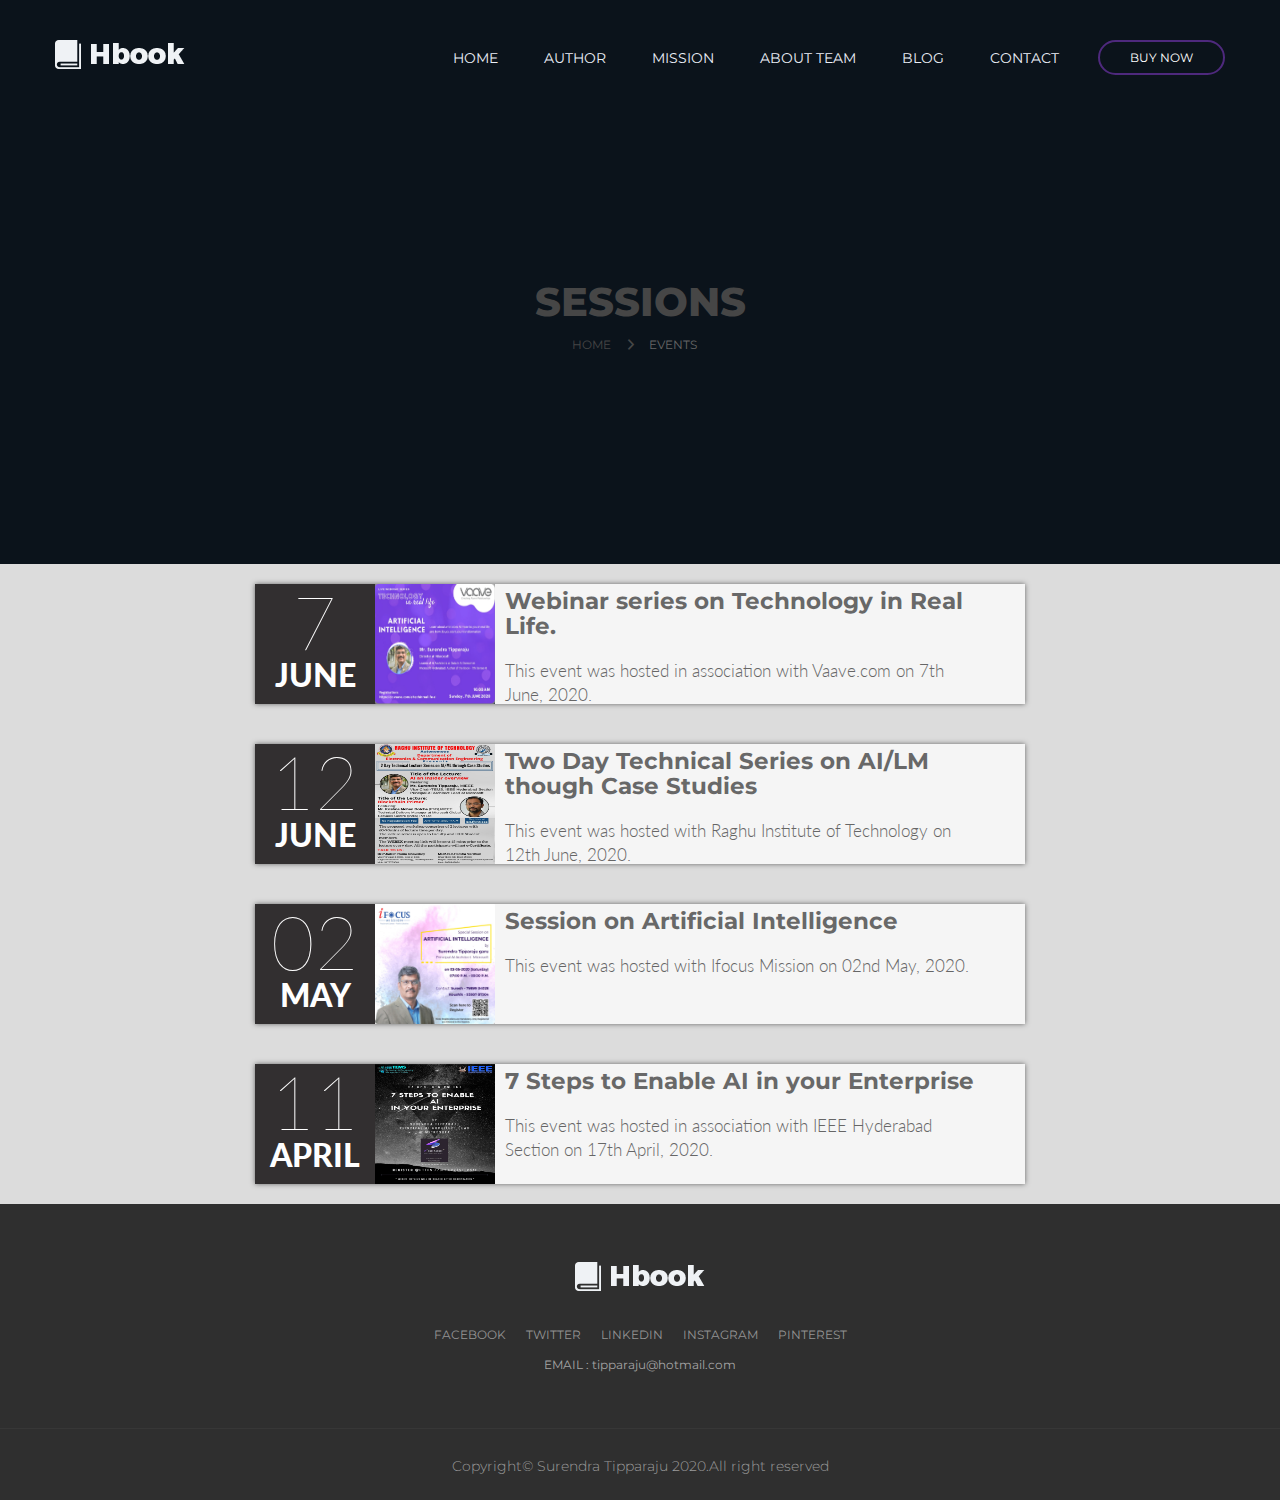
<file: events.html>
<!doctype html>
<html class="no-js" lang="en">

<!-- Mirrored from preview.hasthemes.com/hbook-v2/hbook/blog-details.html by HTTrack Website Copier/3.x [XR&CO'2014], Tue, 16 Jun 2020 06:53:32 GMT -->

<head>
    <meta charset="utf-8">
    <meta http-equiv="x-ua-compatible" content="ie=edge">
    <title>Blog | BOOK “7TH SENSE AI” LAUNCHED</title>
    <meta name="description" content="">
    <meta name="viewport" content="width=device-width, initial-scale=1">

    <!-- Favicon -->
    <link rel="shortcut icon" type="image/x-icon" href="assets/img/favicon.png">

    <!-- all css here -->
    <link rel="stylesheet" href="assets/css/bootstrap.min.css">
    <link rel="stylesheet" href="assets/css/magnific-popup.css">
    <link rel="stylesheet" href="assets/css/owl.carousel.min.css">
    <link rel="stylesheet" href="assets/css/et-line-icon.css">
    <link rel="stylesheet" href="assets/css/ionicons.min.css">
    <link rel="stylesheet" href="assets/css/slick.css">
    <link rel="stylesheet" href="assets/css/bundle.css">
    <link rel="stylesheet" href="assets/css/style.css">
    <link rel="stylesheet" href="assets/css/responsive.css">
    <script src="assets/js/vendor/modernizr-2.8.3.min.js"></script>
    <link rel="stylesheet" href="bootstrap.css">
    <script src="https://netdna.bootstrapcdn.com/bootstrap/3.1.0/js/bootstrap.min.js"></script>
    <script src="https://code.jquery.com/jquery-1.11.1.min.js"></script>
</head>

<body>
    <!--[if lt IE 8]>
            <p class="browserupgrade">You are using an <strong>outdated</strong> browser. Please <a href="http://browsehappy.com/">upgrade your browser</a> to improve your experience.</p>
        <![endif]-->

    <!-- header start -->
    <header class="transparent-bar absolute-bar header-area z-index ptb-40 sticker">
        <div class="container">
            <div class="row">
                <div class="col-md-12 col-sm-12 col-xs-12">
                    <div class="header-left f-left">
                        <div class="logo">
                            <a href="index.html"><img src="assets/img/logo/logo.png" alt="" /></a>
                        </div>
                        <button class="navbar-toggle collapsed" data-toggle="collapse" data-target="#main-menu-2">
                            <i class="ion-android-menu menu-open"></i>
                        </button>
                    </div>
                    <div class="header-right f-right">
                        <div class="bar-button f-right ml-15">
                            <a href="#" class="header-btn">BUY NOW </a>
                        </div>
                        <div class="menu-bar f-right collapse navbar-collapse" id="main-menu-2">
                            <nav>
                                <ul class="one-page">
                                    <li><a href="index.html">HOME</a></li>
                                    <li><a href="index.html#about-area">AUTHOR</a></li>
                                    <li><a href="mission.html">Mission</a></li>
                                    <li><a href="about-team.html">About Team</a></li>
                                    <li><a href="https://surendratipparaju.com/blog/">BLOG</a></li>
                                    <li><a href="contact.html">CONTACT</a></li>
                                </ul>
                            </nav>
                        </div>
                    </div>
                </div>
            </div>
        </div>
    </header>
    <!-- slider area -->
    <div id="slider-section" class="slider-wrapper">
        <div class="single-slide slide-one-bg">
            <div id="background-1" class="mouse-bg"></div>
            <div id="background-2" class="mouse-bg"></div>
            <div id="background-8" class="mouse-bg"></div>
            <div class="slide-caption">
                <div class="container">
                    <div class="breadcrumbs-text text-center pb-210 pt-280">
                        <h2>Sessions</h2>
                        <ul>
                            <li>
                                <a class="active" href="#">HOME <i class="ion-chevron-right"></i></a>
                            </li>
                            <li>Events</li>
                        </ul>
                    </div>
                </div>
            </div>
        </div>
    </div>
    <!-- slider area -->
    <!-- blog area start -->

    <!------ Include the above in your HEAD tag ---------->
    <br>
    <div class="container">
        <div class="row">
            <div class="[ col-xs-12 col-sm-offset-2 col-sm-8 ]">
                <ul class="event-list">
                    <li>
                        <time datetime="2014-07-20">
                            <span class="day">7</span>
                            <span class="month">June</span>
                            <span class="year">2020</span>
                            <span class="time">ALL DAY</span>
                        </time>
                        <img alt="Independence Day" src="images/events/01.jpeg" />
                        <div class="info">
                            <h2 class="title">Webinar series on Technology in Real Life.
                            </h2><br>
                            <p class="desc">This event was hosted in association with Vaave.com on 7th June, 2020.</p>
                        </div>
                    </li> <br>

                    <li>
                        <time datetime="2014-07-20 0000">
                            <span class="day">12</span>
                            <span class="month">June</span>
                            <span class="year">2020</span>
                            <span class="time">ALL DAY</span>
                        </time>
                        <img alt="Independence Day" src="images/events/02.jpeg" />
                        <div class="info">
                            <h2 class="title">Two Day Technical Series on AI/LM though Case Studies</h2> <br>
                            <p class="desc">This event was hosted with Raghu Institute of Technology on 12th June, 2020.
                            </p>
                        </div>

                    </li> <br>

                    <li>
                        <time datetime="2014-07-20 2000">
                            <span class="day">02</span>
                            <span class="month">May</span>
                            <span class="year">2020</span>
                            <span class="time">ALL DAY</span>
                        </time>
                        <img alt="My 24th Birthday!" src="images/events/03.jpeg" />
                        <div class="info">
                            <h2 class="title">Session on Artificial Intelligence</h2> <br>
                            <p class="desc">This event was hosted with Ifocus Mission on 02nd May, 2020.</p>
                        </div>
                    </li> <br>

                    <li>
                        <time datetime="2014-07-31 1600">
                            <span class="day">11</span>
                            <span class="month">April</span>
                            <span class="year">2020</span>
                            <span class="time">ALL DAY</span>
                        </time>
                        <img alt="Disney Junior Live On Tour!" src="images/events/04.jpeg" />
                        <div class="info">
                            <h2 class="title">7 Steps to Enable AI in your Enterprise</h2> <br>
                            <p class="desc"> This event was hosted in association with IEEE Hyderabad Section on 17th
                                April, 2020.</p>
                        </div>
                    </li>
                </ul>
            </div>
        </div>
    </div>


    <!-- blog area end -->
    <footer id="contact" class="footer-area black-bg">
        <div class="container">
            <div class="footer-top text-center">
                <div class="footer-logo">
                    <a href="#"><img src="assets/img/logo/logo.png" alt=""></a>
                </div>
                <div class="footer-menu">
                    <nav>
                        <ul>
                            <li><a href="#">FACEBOOK</a></li>
                            <li><a href="#">TWITTER</a></li>
                            <li><a href="#">LINKEDIN</a></li>
                            <li><a href="#">INSTAGRAM</a></li>
                            <li><a href="#">PINTEREST</a></li>
                        </ul>
                    </nav>
                </div>
                <div class="contact">
                    <ul>
                        <li>EMAIL : <a href="#"> tipparaju@hotmail.com</a></li>

                    </ul>
                </div>
            </div>
        </div>
        <div class="footer-bottom text-center">
            <div class="container">
                <div class="copyright">
                    <p>Copyright© <a href="#" target="blank">Surendra Tipparaju</a> 2020.All right reserved
                    </p>
                </div>
            </div>
        </div>
    </footer>







    <!-- all js here -->
    <script src="assets/js/vendor/jquery-1.12.0.min.js"></script>
    <script src="assets/js/bootstrap.min.js"></script>
    <script src="assets/js/jquery.magnific-popup.min.js"></script>
    <script src="assets/js/jquery.counterup.min.js"></script>
    <script src="assets/js/waypoints.min.js"></script>
    <script src="assets/js/ajax-mail.js"></script>
    <script src="assets/js/owl.carousel.min.js"></script>
    <script src="assets/js/plugins.js"></script>
    <script src="assets/js/main.js"></script>
</body>

<!-- Mirrored from preview.hasthemes.com/hbook-v2/hbook/blog-details.html by HTTrack Website Copier/3.x [XR&CO'2014], Tue, 16 Jun 2020 06:53:35 GMT -->

</html>
</file>
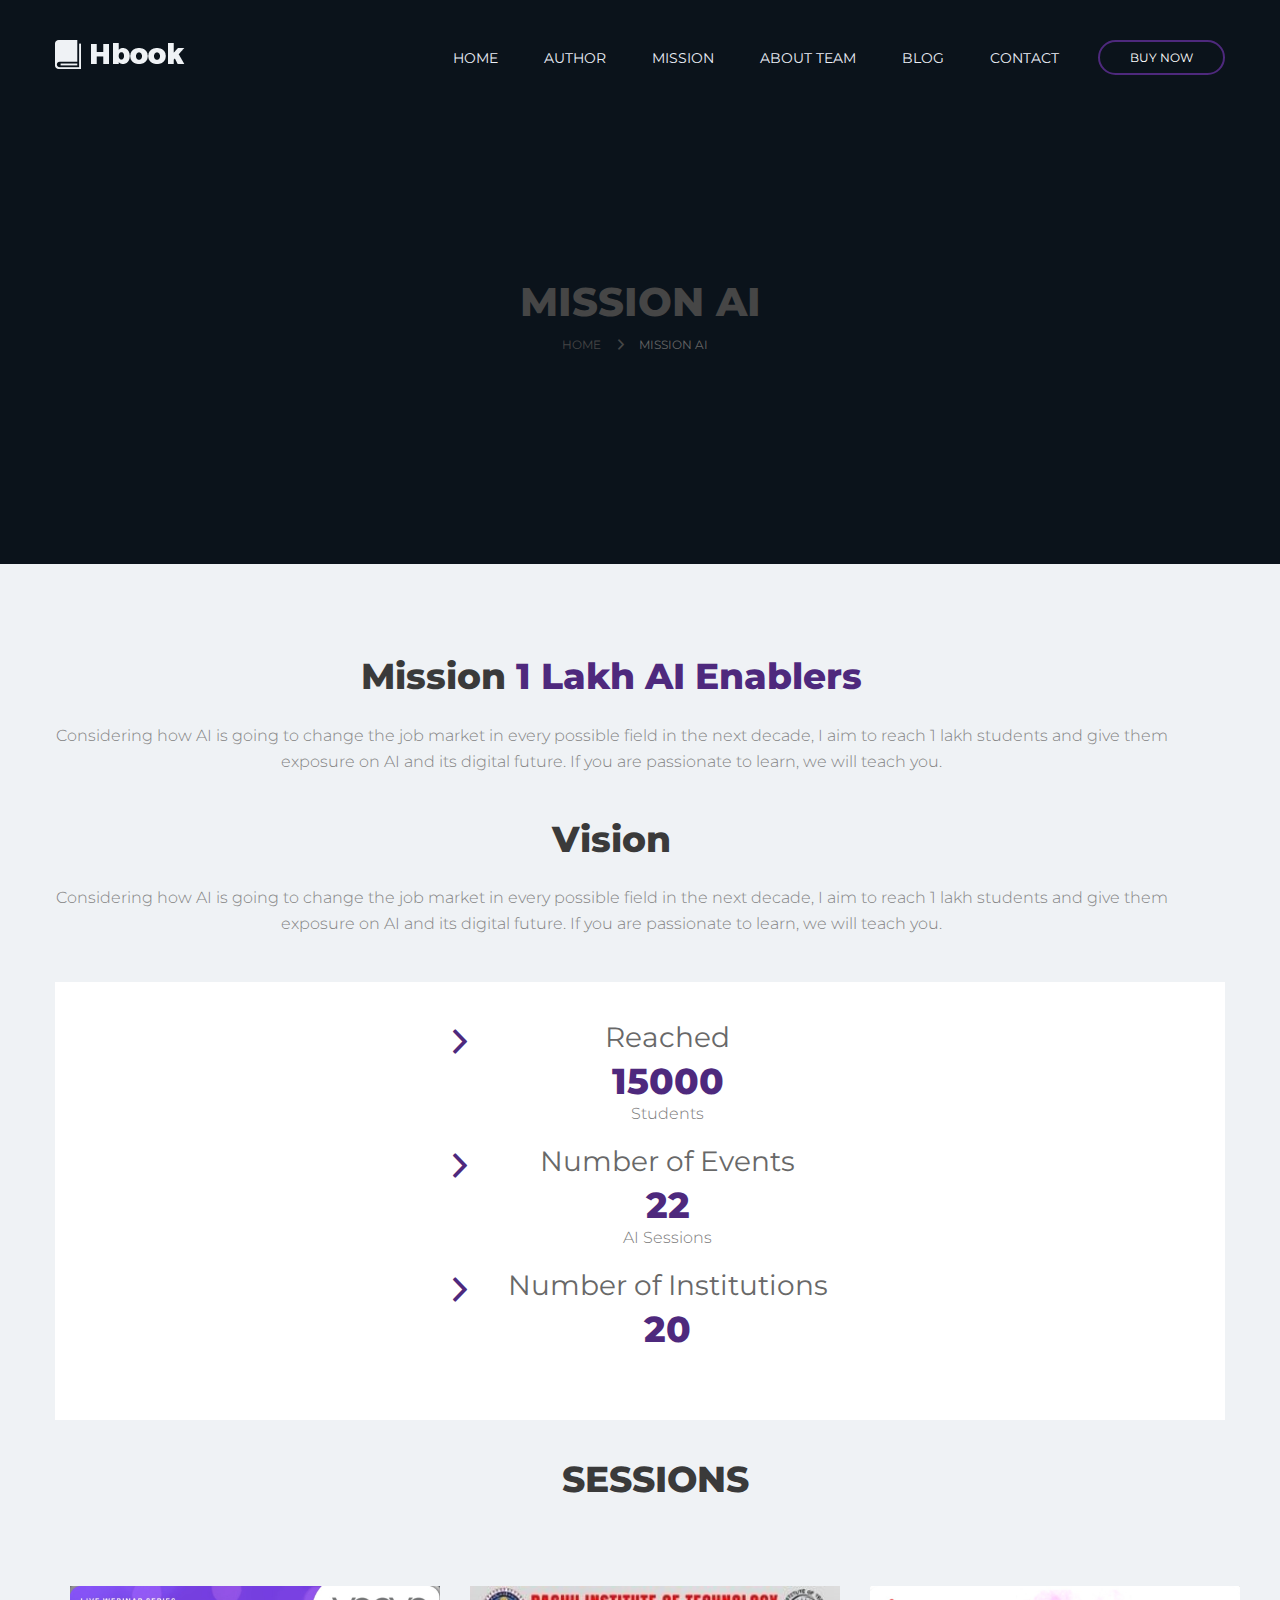
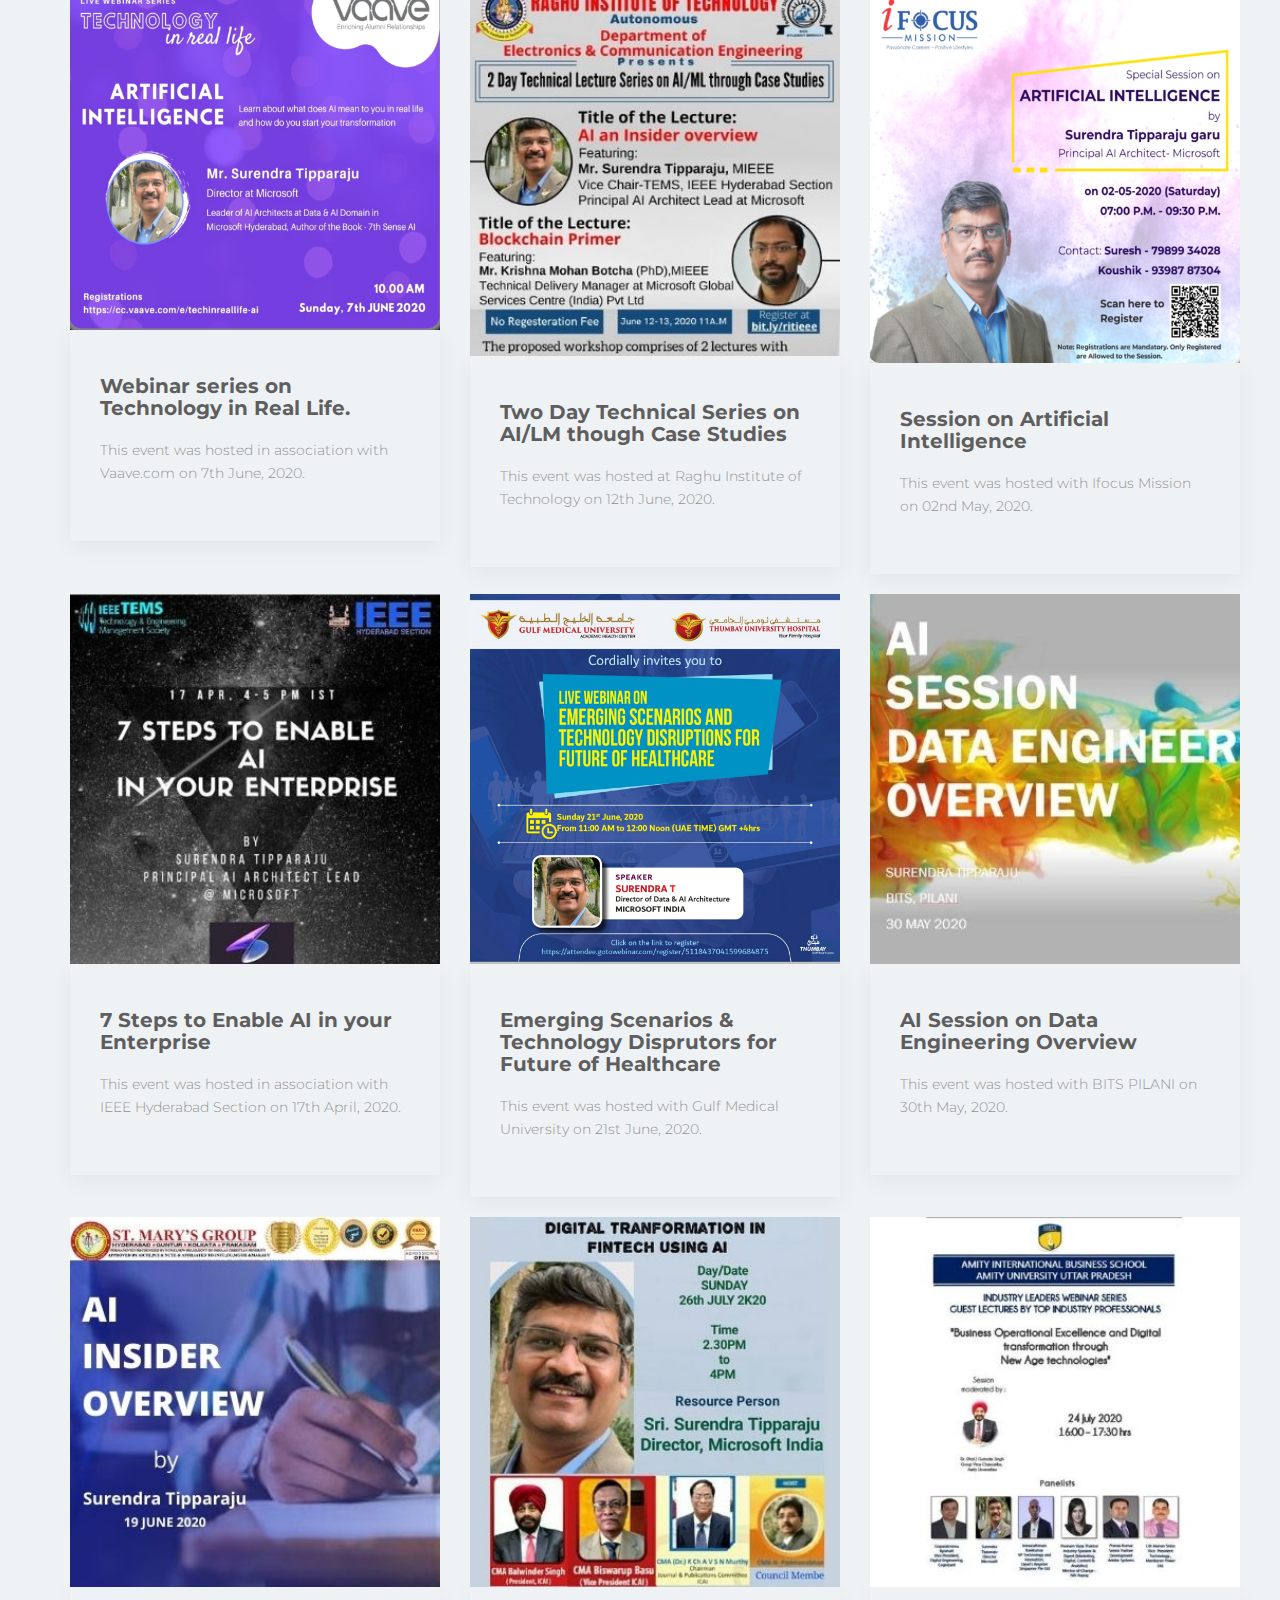
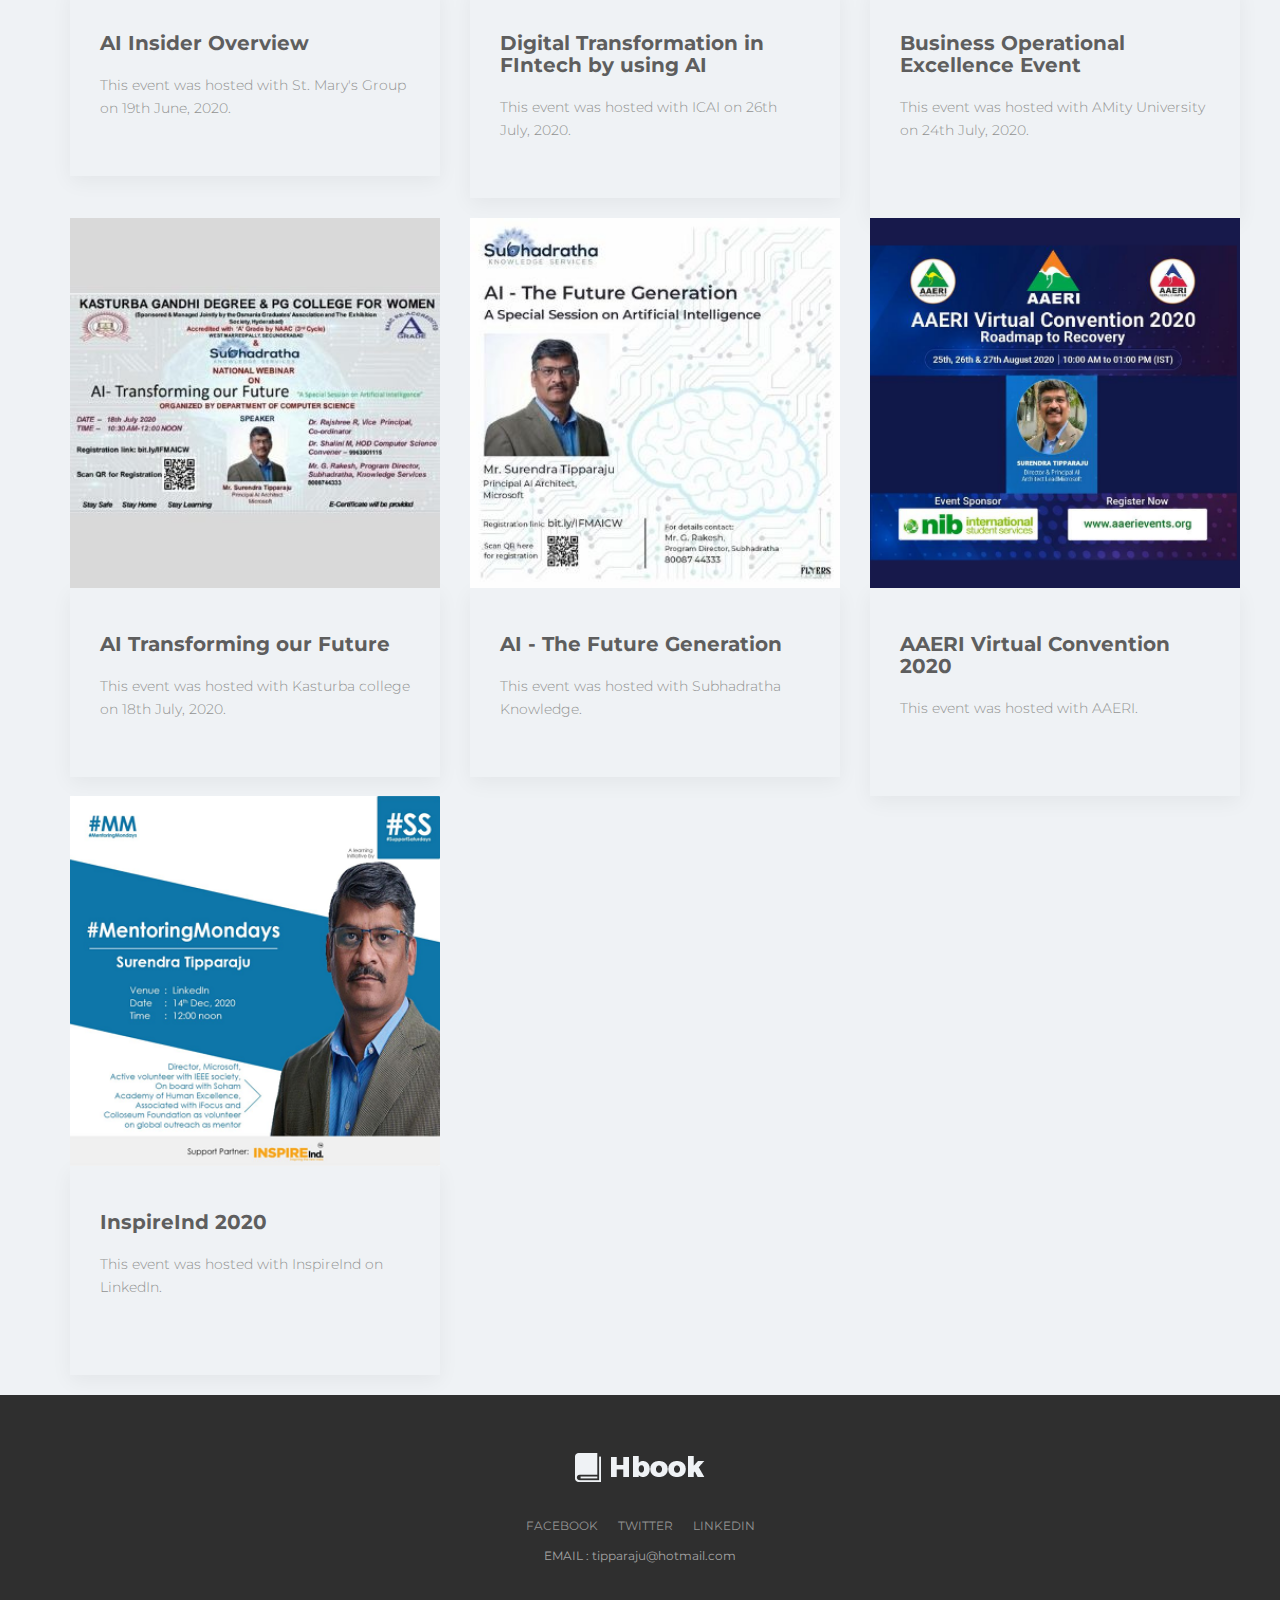
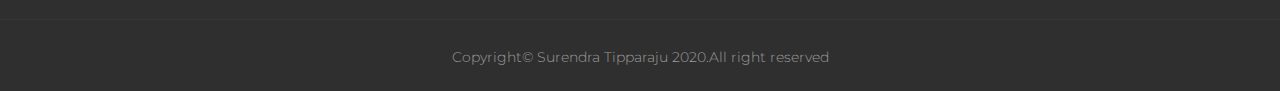
<file: mission.html>
<!DOCTYPE html>
<html class="no-js" lang="en">

<head>
  <meta charset="utf-8" />
  <meta http-equiv="x-ua-compatible" content="ie=edge" />
  <title>Mission AI</title>
  <meta name="description" content="" />
  <meta name="viewport" content="width=device-width, initial-scale=1" />

  <!-- Favicon -->
  <link rel="shortcut icon" type="image/x-icon" href="assets/img/favicon.png" />

  <!-- Bootstrap CSS -->
  <link rel="stylesheet" href="https://stackpath.bootstrapcdn.com/bootstrap/4.5.0/css/bootstrap.min.css"
    integrity="sha384-9aIt2nRpC12Uk9gS9baDl411NQApFmC26EwAOH8WgZl5MYYxFfc+NcPb1dKGj7Sk" crossorigin="anonymous">

  <!-- Optional JavaScript -->
  <!-- jQuery first, then Popper.js, then Bootstrap JS -->
  <script src="https://code.jquery.com/jquery-3.5.1.slim.min.js"
    integrity="sha384-DfXdz2htPH0lsSSs5nCTpuj/zy4C+OGpamoFVy38MVBnE+IbbVYUew+OrCXaRkfj"
    crossorigin="anonymous"></script>
  <script src="https://cdn.jsdelivr.net/npm/popper.js@1.16.0/dist/umd/popper.min.js"
    integrity="sha384-Q6E9RHvbIyZFJoft+2mJbHaEWldlvI9IOYy5n3zV9zzTtmI3UksdQRVvoxMfooAo"
    crossorigin="anonymous"></script>
  <script src="https://stackpath.bootstrapcdn.com/bootstrap/4.5.0/js/bootstrap.min.js"
    integrity="sha384-OgVRvuATP1z7JjHLkuOU7Xw704+h835Lr+6QL9UvYjZE3Ipu6Tp75j7Bh/kR0JKI"
    crossorigin="anonymous"></script>

  <!-- all css here -->
  <link rel="stylesheet" href="assets/css/bootstrap.min.css" />
  <link rel="stylesheet" href="assets/css/magnific-popup.css" />
  <link rel="stylesheet" href="assets/css/owl.carousel.min.css" />
  <link rel="stylesheet" href="assets/css/et-line-icon.css" />
  <link rel="stylesheet" href="assets/css/ionicons.min.css" />
  <link rel="stylesheet" href="assets/css/slick.css" />
  <link rel="stylesheet" href="assets/css/bundle.css" />
  <link rel="stylesheet" href="assets/css/style.css" />
  <link rel="stylesheet" href="assets/css/responsive.css" />

  <style>
    @media only screen and (max-width: 768px) {

      /* For mobile phones: */
      [class*="col-"] {
        width: 100%;
      }
    }
  </style>

  <!-- all js here -->
  <script src="assets/js/vendor/modernizr-2.8.3.min.js"></script>

  <!--Calendar dependencies here-->
  <link href='./assets/fullcalendar/main.css' rel='stylesheet' />
  <script src='./assets/fullcalendar/main.js'></script>
  <script>
    document.addEventListener('DOMContentLoaded', function () {
      var calendarEl = document.getElementById('calendar');
      var calendar = new FullCalendar.Calendar(calendarEl, {

        headerToolbar: {
          start: 'today',
          center: 'title',
          end: 'prev,next'
        },

        selectable: true,

        // Here, we define our events.
        // For more info, refer https://fullcalendar.io/docs/event-parsing

        events: [
          {
            title: 'Technology in Real Life.',
            start: '2020-06-07',
            end: '2020-06-07',
            url: 'https://www.google.com'
          },
          {
            title: 'Two Day Technical Series on AI/LM though Case Studies',
            start: '2020-06-12',
            end: '2020-06-13',
            url: 'https://www.google.com'
          },
          {
            title: 'Session on Artificial Intelligence',
            start: '2020-05-02',
            end: '2020-05-02',
            url: 'https://www.google.com'
          },
          {
            title: '7 Steps to Enable AI in your Enterprise',
            start: '2020-04-17',
            end: '2020-04-17',
            url: 'https://www.google.com'
          },
          {
            title: 'Webinar on Emerging Scenarios & Technology Disprutors for Future of Healthcare',
            start: '2020-06-21',
            end: '2020-06-21',
            url: 'https://www.google.com'
          },
          {
            title: 'AI Session on Data Engineering Overview',
            start: '2020-05-30',
            end: '2020-05-30',
            url: 'https://www.google.com'
          },
          {
            title: 'AI Insider Overview',
            start: '2020-06-19',
            end: '2020-06-19',
            url: 'https://www.google.com'
          },
          {
            title: 'AI Transforming Our Future',
            start: '2020-07-18',
            end: '2020-07-18',
            url: '#'
          }
        ],
      }
      );
      calendar.render();
    });
  </script>

</head>

<body>
  <!--[if lt IE 8]>
      <p class="browserupgrade">
        You are using an <strong>outdated</strong> browser. Please
        <a href="http://browsehappy.com/">upgrade your browser</a> to improve
        your experience.
      </p>
    <![endif]-->

  <!-- header start -->
  <header class="transparent-bar absolute-bar header-area z-index ptb-40 sticker">
    <div class="container">
      <div class="row">
        <div class="col-md-12 col-sm-12 col-xs-12">
          <div class="header-left f-left">
            <div class="logo">
              <a href="index.html"><img src="assets/img/logo/logo.png" alt="" /></a>
            </div>
            <button class="navbar-toggle collapsed" data-toggle="collapse" data-target="#main-menu-2">
              <i class="ion-android-menu menu-open"></i>
            </button>
          </div>
          <div class="header-right f-right">
            <div class="bar-button f-right ml-15">
              <a href="#" class="header-btn">BUY NOW </a>
            </div>
            <div class="menu-bar f-right collapse navbar-collapse" id="main-menu-2">
              <nav>
                <ul class="one-page">
                  <li><a href="index.html">HOME</a></li>
                  <li><a href="index.html#about-area">AUTHOR</a></li>
                  <li><a href="mission.html">Mission</a></li>
                  <li><a href="about-team.html">About Team</a></li>
                  <li><a href="https://surendratipparaju.com/blog/">BLOG</a></li>
                  <li><a href="contact.html">CONTACT</a></li>
                </ul>
              </nav>
            </div>
          </div>
        </div>
      </div>
    </div>
  </header>
  <!-- slider area -->
  <div id="slider-section" class="slider-wrapper">
    <div class="single-slide slide-one-bg">
      <div id="background-1" class="mouse-bg"></div>
      <div id="background-2" class="mouse-bg"></div>
      <div id="background-8" class="mouse-bg"></div>
      <div class="slide-caption">
        <div class="container">
          <div class="breadcrumbs-text text-center pb-210 pt-280">
            <h2>Mission AI</h2>
            <ul>
              <li>
                <a class="active" href="#">Home <i class="ion-chevron-right"></i></a>
              </li>
              <li>Mission AI</li>
            </ul>
          </div>
        </div>
      </div>
    </div>
  </div>

  <!-- slider area -->
  <div class="gray-bg pb-60">
    <div class="container">
      <div class="about-content text-center">
        <h2>Mission <span>1 Lakh AI Enablers</span></h2>
        <p>
          Considering how AI is going to change the job market in every
          possible field in the next decade, I aim to reach 1 lakh students
          and give them exposure on AI and its digital future. If you are
          passionate to learn, we will teach you.
        </p>
        <h2>Vision</h2>
        <p>
          Considering how AI is going to change the job market in every
          possible field in the next decade, I aim to reach 1 lakh students
          and give them exposure on AI and its digital future. If you are
          passionate to learn, we will teach you.
        </p>
      </div>

      <div style="margin-left: auto; margin-right: auto; text-align: center;" class="white-bg pt-40 pb-40 mb-40">
        <div class="single-counter mb-30" style="display: inline-block;">
          <div class="counter-icon">
            <i class="ion-chevron-right"></i>
          </div>
          <div class="counter-text">
            <h3>Reached</h3>
            <h3 class="counter">15000</h3>
            <p>Students</p>
          </div>
          <br>
          <div class="counter-icon">
            <i class="ion-chevron-right"></i>
          </div>
          <div class="counter-text">
            <h3>Number of Events</h3>
            <h3 class="counter">22</h3>
            <p>AI Sessions</p>
          </div>
          <br>
          <div class="counter-icon">
            <i class="ion-chevron-right"></i>
          </div>
          <div class="counter-text">
            <h3>Number of Institutions</h3>
            <h3 class="counter">20</h3>
            <p></p>
          </div>
        </div>
      </div>
      <!--  <div class="row mb-40">
        <div class="col-sm-6 text-left" style="margin-top: 10px;">
          <div class=" white-bg" style="padding: 2em 1em;">
            <h3>Number of Events</h3>
          </div>
          <div class="white-bg" style="padding: 2em 1em;">
            <h3>50</h3>
          </div>
        </div>
        <div class="col-sm-6 text-left" style="margin-top: 10px;">
          <div class="white-bg" style="padding: 2em 1em;">
            <h3>Number of Students</h3>
          </div>
          <div class="white-bg" style="padding: 2em 1em;">
            <h3>1000</h3>
          </div>
        </div>
      </div> -->

      <!-- <div class="container">
        <div class="section-title text-center">
          <div>
            <h3>SESSION CALENDAR</h3>
            <br />
          </div>
        </div>

        <div id='calendar' class="col-"></div>
        <br /><br /><br />
      </div> -->

      <div class="container">
        <div id="blog" class="blog">
          <div class="section-title text-center">
            <h2>SESSIONS</h2>
          </div>
          <div class="row">
            <div class="class col-sm-4">
              <div class="single-blog">
                <div class="blog-img">
                  <a href="#"><img src="images/events/01.jpeg" alt="" /></a>
                </div>
                <div class="blog-info-all">
                  <div class="blog-info">
                    <h2>
                      <a href="#">Webinar series on Technology in Real Life.</a>
                    </h2>
                    <br>
                    <p>This event was hosted in association with Vaave.com on 7th June, 2020.</p>
                  </div>
                  <!--Button Begins Here-->
                  <div class="col text-center">
                    <div style="padding-bottom: 20px;">
                      <!-- <a href="#" class="btn btn-primary btn-lg active" role="button" aria-pressed="true">Learn
                        more</a> -->
                    </div>
                  </div>
                  <!--Button Ends Here-->
                </div>
              </div>
            </div>
            <div class="class col-sm-4">
              <div class="single-blog">
                <div class="blog-img">
                  <a href="#"><img src="images/events/02.jpg" alt="" /></a>
                </div>
                <div class="blog-info-all">
                  <div class="blog-info">
                    <h2>
                      <a href="#">Two Day Technical Series on AI/LM though Case Studies</a>
                    </h2>
                    <br>
                    <p>
                      This event was hosted at Raghu Institute of Technology on 12th June, 2020.
                    </p>
                  </div>
                  <!--Button Begins Here-->
                  <div class="col text-center">
                    <div style="padding-bottom: 20px;">
                      <!-- <a href="#" class="btn btn-primary btn-lg active" role="button" aria-pressed="true">Learn
                        more</a> -->
                    </div>
                  </div>
                  <!--Button Ends Here-->
                </div>
              </div>
            </div>
            <div class="col-sm-4">
              <div class="single-blog">
                <div class="blog-img">
                  <a href="#"><img src="images/events/03.jpeg" alt="" /></a>
                </div>
                <div class="blog-info-all">
                  <div class="blog-info">
                    <h2>
                      <a href="#">Session on Artificial Intelligence</a>
                    </h2>
                    <br>
                    <p>
                      This event was hosted with Ifocus Mission on 02nd May, 2020.
                    </p>
                  </div>
                  <!--Button Begins Here-->
                  <div class="col text-center">
                    <div style="padding-bottom: 20px;">
                      <!-- <a href="#" class="btn btn-primary btn-lg active" role="button" aria-pressed="true">Learn
                        more</a> -->
                    </div>
                  </div>
                  <!--Button Ends Here-->
                </div>
              </div>
            </div>
          </div>
          <br />
          <div class="row">
            <div class="col-sm-4">
              <div class="single-blog">
                <div class="blog-img">
                  <a href="#"><img src="images/events/04.jpg" alt="" /></a>
                </div>
                <div class="blog-info-all">
                  <div class="blog-info">
                    <h2>
                      <a href="#">7 Steps to Enable AI in your Enterprise</a>
                    </h2>
                    <br>
                    <p>This event was hosted in association with IEEE Hyderabad Section on 17th April, 2020.</p>
                  </div>
                  <!--Button Begins Here-->
                  <div class="col text-center">
                    <div style="padding-bottom: 20px;">
                      <!-- <a href="#" class="btn btn-primary btn-lg active" role="button" aria-pressed="true">Learn
                        more</a> -->
                    </div>
                  </div>
                  <!--Button Ends Here-->
                </div>
              </div>
            </div>
            <div class="col-sm-4">
              <div class="single-blog">
                <div class="blog-img">
                  <a href="#"><img src="images/events/05.jpeg" alt="" /></a>
                </div>
                <div class="blog-info-all">
                  <div class="blog-info">
                    <h2>
                      <a href="#">Emerging Scenarios & Technology Disprutors for Future of Healthcare</a>
                    </h2>
                    <br>
                    <p>
                      This event was hosted with Gulf Medical University on 21st June, 2020.
                    </p>
                  </div>
                  <!--Button Begins Here-->
                  <div class="col text-center">
                    <div style="padding-bottom: 20px;">
                      <!-- <a href="#" class="btn btn-primary btn-lg active" role="button" aria-pressed="true">Learn
                        more</a> -->
                    </div>
                  </div>
                  <!--Button Ends Here-->
                </div>
              </div>
            </div>
            <div class="col-sm-4">
              <div class="single-blog">
                <div class="blog-img">
                  <a href="#"><img src="images/events/06.jpg" alt="" /></a>
                </div>
                <div class="blog-info-all">
                  <div class="blog-info">
                    <h2>
                      <a href="#">AI Session on Data Engineering Overview</a>
                    </h2>
                    <br>
                    <p>
                      This event was hosted with BITS PILANI on 30th May, 2020.
                    </p>
                  </div>
                  <!--Button Begins Here-->
                  <div class="col text-center">
                    <div style="padding-bottom: 20px;">
                      <!-- <a href="#" class="btn btn-primary btn-lg active" role="button" aria-pressed="true">Learn
                        more</a> -->
                    </div>
                  </div>
                  <!--Button Ends Here-->
                </div>
              </div>
            </div>
          </div>
          <br />
          <div class="row">
            <div class="col-sm-4">
              <div class="single-blog">
                <div class="blog-img">
                  <a href="#"><img src="images/events/07.jpg" alt="" /></a>
                </div>
                <div class="blog-info-all">
                  <div class="blog-info">
                    <h2>
                      <a href="#">AI Insider Overview</a>
                    </h2>
                    <br>
                    <p>This event was hosted with St. Mary's Group on 19th June, 2020.</p>
                  </div>
                  <!--Button Begins Here-->
                  <div class="col text-center">
                    <div style="padding-bottom: 20px;">
                      <!-- <a href="#" class="btn btn-primary btn-lg active" role="button" aria-pressed="true">Learn
                        more</a> -->
                    </div>
                  </div>
                  <!--Button Ends Here-->
                </div>
              </div>
            </div>
            <div class="col-sm-4">
              <div class="single-blog">
                <div class="blog-img">
                  <a href="#"><img src="images/events/08.jpg" alt="" /></a>
                </div>
                <div class="blog-info-all">
                  <div class="blog-info">
                    <h2>
                      <a href="#">Digital Transformation in FIntech by using AI</a>
                    </h2>
                    <br>
                    <p>
                      This event was hosted with ICAI on 26th July, 2020.
                    </p>
                  </div>
                  <!--Button Begins Here-->
                  <div class="col text-center">
                    <div style="padding-bottom: 20px;">
                      <!-- <a href="#" class="btn btn-primary btn-lg active" role="button" aria-pressed="true">Learn
                        more</a> -->
                    </div>
                  </div>
                  <!--Button Ends Here-->
                </div>
              </div>
            </div>
            <div class="col-sm-4">
              <div class="single-blog">
                <div class="blog-img">
                  <a href="#"><img src="images/events/09.jpg" alt="" /></a>
                </div>
                <div class="blog-info-all">
                  <div class="blog-info">
                    <h2>
                      <a href="#">Business Operational Excellence Event</a>
                    </h2>
                    <br>
                    <p>
                      This event was hosted with AMity University on 24th July, 2020.
                    </p>
                  </div>
                  <!--Button Begins Here-->
                  <div class="col text-center">
                    <div style="padding-bottom: 20px;">
                      <!-- <a href="#" class="btn btn-primary btn-lg active" role="button" aria-pressed="true">Learn
                        more</a> -->
                    </div>
                  </div> <br>
                  <!--Button Ends Here-->
                </div>
              </div>
            </div>
          </div>
          <div class="row">
            <div class="col-sm-4">
              <div class="single-blog">
                <div class="blog-img">
                  <a href="#"><img src="images/events/10.jpg" alt="" /></a>
                </div>
                <div class="blog-info-all">
                  <div class="blog-info">
                    <h2>
                      <a href="#">AI Transforming our Future</a>
                    </h2>
                    <br>
                    <p>This event was hosted with Kasturba college on 18th July, 2020.</p>
                  </div>
                  <!--Button Begins Here-->
                  <div class="col text-center">
                    <div style="padding-bottom: 20px;">
                      <!-- <a href="#" class="btn btn-primary btn-lg active" role="button" aria-pressed="true">Learn
                        more</a> -->
                    </div>
                  </div>
                  <!--Button Ends Here-->
                </div>
              </div>
            </div>
            <div class="col-sm-4">
              <div class="single-blog">
                <div class="blog-img">
                  <a href="#"><img src="images/events/11.jpg" alt="" /></a>
                </div>
                <div class="blog-info-all">
                  <div class="blog-info">
                    <h2>
                      <a href="#">AI - The Future Generation</a>
                    </h2>
                    <br>
                    <p>
                      This event was hosted with Subhadratha Knowledge.
                    </p>
                  </div>
                  <!--Button Begins Here-->
                  <div class="col text-center">
                    <div style="padding-bottom: 20px;">
                      <!-- <a href="#" class="btn btn-primary btn-lg active" role="button" aria-pressed="true">Learn
                        more</a> -->
                    </div>
                  </div>
                  <!--Button Ends Here-->
                </div>
              </div>
            </div>
            <div class="col-sm-4">
              <div class="single-blog">
                <div class="blog-img">
                  <a href="#"><img src="images/events/12.png" alt="" /></a>
                </div>
                <div class="blog-info-all">
                  <div class="blog-info">
                    <h2>
                      <a href="#">AAERI Virtual Convention 2020</a>
                    </h2>
                    <br>
                    <p>
                      This event was hosted with AAERI.
                    </p>
                  </div>
                  <!--Button Begins Here-->
                  <div class="col text-center">
                    <div style="padding-bottom: 20px;">
                      <!-- <a href="#" class="btn btn-primary btn-lg active" role="button" aria-pressed="true">Learn
                        more</a> -->
                    </div>
                  </div> <br>
                  <!--Button Ends Here
                </div> -->
                </div>
              </div>
            </div>
            <div class="col-sm-4">
              <div class="single-blog">
                <div class="blog-img">
                  <a href="#"><img src="images/events/13.PNG" alt="" /></a>
                </div>
                <div class="blog-info-all">
                  <div class="blog-info">
                    <h2>
                      <a href="#">InspireInd 2020</a>
                    </h2>
                    <br>
                    <p>
                      This event was hosted with InspireInd on LinkedIn.
                    </p>
                  </div>
                  <!--Button Begins Here-->
                  <div class="col text-center">
                    <div style="padding-bottom: 20px;">
                      <!-- <a href="#" class="btn btn-primary btn-lg active" role="button" aria-pressed="true">Learn
                        more</a> -->
                    </div>
                  </div> <br>
                  <!--Button Ends Here
                </div> -->
                </div>
              </div>
            </div>
          </div>
        </div>
      </div>
    </div>
    <br>
  </div>


  <footer id="contact" class="footer-area black-bg">
    <div class="container">
      <div class="footer-top text-center">
        <div class="footer-logo">
          <a href="#"><img src="assets/img/logo/logo.png" alt="" /></a>
        </div>
        <div class="footer-menu">
          <nav>
            <ul>
              <li>
                <a href="https://www.facebook.com/surendra.tipparaju">FACEBOOK</a>
              </li>
              <li><a href="https://twitter.com/surentips">TWITTER</a></li>
              <li>
                <a href="https://www.linkedin.com/in/surendratipparaju/">LINKEDIN</a>
              </li>
            </ul>
          </nav>
        </div>
        <div class="contact">
          <ul>
            <li>EMAIL : <a href="#"> tipparaju@hotmail.com</a></li>
          </ul>
        </div>
      </div>
    </div>
    <div class="footer-bottom text-center">
      <div class="container">
        <div class="copyright">
          <p>
            Copyright©
            <a href="#" target="blank">Surendra Tipparaju</a> 2020.All right
            reserved
          </p>
        </div>
      </div>
    </div>
  </footer>
  <!-- all js here -->
  <script src="assets/js/vendor/jquery-1.12.0.min.js"></script>
  <script src="assets/js/bootstrap.min.js"></script>
  <script src="assets/js/jquery.magnific-popup.min.js"></script>
  <script src="assets/js/jquery.counterup.min.js"></script>
  <script src="assets/js/waypoints.min.js"></script>
  <script src="assets/js/ajax-mail.js"></script>
  <script src="assets/js/owl.carousel.min.js"></script>
  <script src="assets/js/plugins.js"></script>
  <script src="assets/js/main.js"></script>
</body>

</html>
</file>
<file: assets/css/et-line-icon.css>
@font-face {
	font-family: 'et-line';
	src:url('../fonts/et-line.eot');
	src:url('../fonts/et-lined41d.eot?#iefix') format('embedded-opentype'),
		url('../fonts/et-line.woff') format('woff'),
		url('../fonts/et-line.ttf') format('truetype'),
		url('../fonts/et-line.svg#et-line') format('svg');
	font-weight: normal;
	font-style: normal;
}

/* Use the following CSS code if you want to use data attributes for inserting your icons */
[data-icon]:before {
	font-family: 'et-line';
	content: attr(data-icon);
	speak: none;
	font-weight: normal;
	font-variant: normal;
	text-transform: none;
	line-height: 1;
	-webkit-font-smoothing: antialiased;
	-moz-osx-font-smoothing: grayscale;
	display:inline-block;
}

/* Use the following CSS code if you want to have a class per icon */
/*
Instead of a list of all class selectors,
you can use the generic selector below, but it's slower:
[class*="icon-"] {
*/
.icon-mobile, .icon-laptop, .icon-desktop, .icon-tablet, .icon-phone, .icon-document, .icon-documents, .icon-search, .icon-clipboard, .icon-newspaper, .icon-notebook, .icon-book-open, .icon-browser, .icon-calendar, .icon-presentation, .icon-picture, .icon-pictures, .icon-video, .icon-camera, .icon-printer, .icon-toolbox, .icon-briefcase, .icon-wallet, .icon-gift, .icon-bargraph, .icon-grid, .icon-expand, .icon-focus, .icon-edit, .icon-adjustments, .icon-ribbon, .icon-hourglass, .icon-lock, .icon-megaphone, .icon-shield, .icon-trophy, .icon-flag, .icon-map, .icon-puzzle, .icon-basket, .icon-envelope, .icon-streetsign, .icon-telescope, .icon-gears, .icon-key, .icon-paperclip, .icon-attachment, .icon-pricetags, .icon-lightbulb, .icon-layers, .icon-pencil, .icon-tools, .icon-tools-2, .icon-scissors, .icon-paintbrush, .icon-magnifying-glass, .icon-circle-compass, .icon-linegraph, .icon-mic, .icon-strategy, .icon-beaker, .icon-caution, .icon-recycle, .icon-anchor, .icon-profile-male, .icon-profile-female, .icon-bike, .icon-wine, .icon-hotairballoon, .icon-globe, .icon-genius, .icon-map-pin, .icon-dial, .icon-chat, .icon-heart, .icon-cloud, .icon-upload, .icon-download, .icon-target, .icon-hazardous, .icon-piechart, .icon-speedometer, .icon-global, .icon-compass, .icon-lifesaver, .icon-clock, .icon-aperture, .icon-quote, .icon-scope, .icon-alarmclock, .icon-refresh, .icon-happy, .icon-sad, .icon-facebook, .icon-twitter, .icon-googleplus, .icon-rss, .icon-tumblr, .icon-linkedin, .icon-dribbble {
	font-family: 'et-line';
	speak: none;
	font-style: normal;
	font-weight: normal;
	font-variant: normal;
	text-transform: none;
	line-height: 1;
	-webkit-font-smoothing: antialiased;
	-moz-osx-font-smoothing: grayscale;
	display:inline-block;
}
.icon-mobile:before {
	content: "\e000";
}
.icon-laptop:before {
	content: "\e001";
}
.icon-desktop:before {
	content: "\e002";
}
.icon-tablet:before {
	content: "\e003";
}
.icon-phone:before {
	content: "\e004";
}
.icon-document:before {
	content: "\e005";
}
.icon-documents:before {
	content: "\e006";
}
.icon-search:before {
	content: "\e007";
}
.icon-clipboard:before {
	content: "\e008";
}
.icon-newspaper:before {
	content: "\e009";
}
.icon-notebook:before {
	content: "\e00a";
}
.icon-book-open:before {
	content: "\e00b";
}
.icon-browser:before {
	content: "\e00c";
}
.icon-calendar:before {
	content: "\e00d";
}
.icon-presentation:before {
	content: "\e00e";
}
.icon-picture:before {
	content: "\e00f";
}
.icon-pictures:before {
	content: "\e010";
}
.icon-video:before {
	content: "\e011";
}
.icon-camera:before {
	content: "\e012";
}
.icon-printer:before {
	content: "\e013";
}
.icon-toolbox:before {
	content: "\e014";
}
.icon-briefcase:before {
	content: "\e015";
}
.icon-wallet:before {
	content: "\e016";
}
.icon-gift:before {
	content: "\e017";
}
.icon-bargraph:before {
	content: "\e018";
}
.icon-grid:before {
	content: "\e019";
}
.icon-expand:before {
	content: "\e01a";
}
.icon-focus:before {
	content: "\e01b";
}
.icon-edit:before {
	content: "\e01c";
}
.icon-adjustments:before {
	content: "\e01d";
}
.icon-ribbon:before {
	content: "\e01e";
}
.icon-hourglass:before {
	content: "\e01f";
}
.icon-lock:before {
	content: "\e020";
}
.icon-megaphone:before {
	content: "\e021";
}
.icon-shield:before {
	content: "\e022";
}
.icon-trophy:before {
	content: "\e023";
}
.icon-flag:before {
	content: "\e024";
}
.icon-map:before {
	content: "\e025";
}
.icon-puzzle:before {
	content: "\e026";
}
.icon-basket:before {
	content: "\e027";
}
.icon-envelope:before {
	content: "\e028";
}
.icon-streetsign:before {
	content: "\e029";
}
.icon-telescope:before {
	content: "\e02a";
}
.icon-gears:before {
	content: "\e02b";
}
.icon-key:before {
	content: "\e02c";
}
.icon-paperclip:before {
	content: "\e02d";
}
.icon-attachment:before {
	content: "\e02e";
}
.icon-pricetags:before {
	content: "\e02f";
}
.icon-lightbulb:before {
	content: "\e030";
}
.icon-layers:before {
	content: "\e031";
}
.icon-pencil:before {
	content: "\e032";
}
.icon-tools:before {
	content: "\e033";
}
.icon-tools-2:before {
	content: "\e034";
}
.icon-scissors:before {
	content: "\e035";
}
.icon-paintbrush:before {
	content: "\e036";
}
.icon-magnifying-glass:before {
	content: "\e037";
}
.icon-circle-compass:before {
	content: "\e038";
}
.icon-linegraph:before {
	content: "\e039";
}
.icon-mic:before {
	content: "\e03a";
}
.icon-strategy:before {
	content: "\e03b";
}
.icon-beaker:before {
	content: "\e03c";
}
.icon-caution:before {
	content: "\e03d";
}
.icon-recycle:before {
	content: "\e03e";
}
.icon-anchor:before {
	content: "\e03f";
}
.icon-profile-male:before {
	content: "\e040";
}
.icon-profile-female:before {
	content: "\e041";
}
.icon-bike:before {
	content: "\e042";
}
.icon-wine:before {
	content: "\e043";
}
.icon-hotairballoon:before {
	content: "\e044";
}
.icon-globe:before {
	content: "\e045";
}
.icon-genius:before {
	content: "\e046";
}
.icon-map-pin:before {
	content: "\e047";
}
.icon-dial:before {
	content: "\e048";
}
.icon-chat:before {
	content: "\e049";
}
.icon-heart:before {
	content: "\e04a";
}
.icon-cloud:before {
	content: "\e04b";
}
.icon-upload:before {
	content: "\e04c";
}
.icon-download:before {
	content: "\e04d";
}
.icon-target:before {
	content: "\e04e";
}
.icon-hazardous:before {
	content: "\e04f";
}
.icon-piechart:before {
	content: "\e050";
}
.icon-speedometer:before {
	content: "\e051";
}
.icon-global:before {
	content: "\e052";
}
.icon-compass:before {
	content: "\e053";
}
.icon-lifesaver:before {
	content: "\e054";
}
.icon-clock:before {
	content: "\e055";
}
.icon-aperture:before {
	content: "\e056";
}
.icon-quote:before {
	content: "\e057";
}
.icon-scope:before {
	content: "\e058";
}
.icon-alarmclock:before {
	content: "\e059";
}
.icon-refresh:before {
	content: "\e05a";
}
.icon-happy:before {
	content: "\e05b";
}
.icon-sad:before {
	content: "\e05c";
}
.icon-facebook:before {
	content: "\e05d";
}
.icon-twitter:before {
	content: "\e05e";
}
.icon-googleplus:before {
	content: "\e05f";
}
.icon-rss:before {
	content: "\e060";
}
.icon-tumblr:before {
	content: "\e061";
}
.icon-linkedin:before {
	content: "\e062";
}
.icon-dribbble:before {
	content: "\e063";
}
</file>
<file: assets/css/bundle.css>
/*
Template Name: Hbook - Responsive Book Landing Page Template 
Template URI: http://HasTech.com
Description: This is html5 template
Author: HasTech
Author URI: http://HasTech.com
Version: 1.0

*/
/*================================================
[  Table of contents  ]
================================================
01. General
02. Page section margin padding 
03. Section title 1
04. Section title 2
05. button
06. button small
07. share button
08. Text color
09. Input
10. Extra class
11. Tool tip
12. loading
13. Box Layout
14. Back to top
15. Basic margin padding
 
======================================
[ End table content ]
======================================*/

/*************************
    General
*************************/
@import url('https://fonts.googleapis.com/css?family=Montserrat:300,400,500,600,700,800');
body {
    font-family: 'Montserrat', sans-serif;
    font-weight: normal;
    font-style: normal;
    font-size: 14px;
	color:#686868;
}
.img{
    max-width: 100%;
    transition: all 0.3s ease-out 0s;
}
a,
.btn {
    -webkit-transition: all 0.3s ease-out 0s;
    -moz-transition: all 0.3s ease-out 0s;
    -ms-transition: all 0.3s ease-out 0s;
    -o-transition: all 0.3s ease-out 0s;
    transition: all 0.3s ease-out 0s;
}
.btn {
    border-radius: 0px;
    font-size: 14px;
    padding: 0px 15px;
    height: 30px;
    line-height: 30px;
}
a:focus,
.btn:focus {
    text-decoration: none;
    outline: none;
}
a:focus, a:hover {
  color: #222;
  text-decoration: none;
}
a,
button,
input {
    outline: medium none;
    color: #686868;
}
.uppercase { 
    text-transform: uppercase
}
.capitalize { 
    text-transform: capitalize
}
h1,
h2,
h3,
h4,
h5,
h6 {
    font-family: 'Montserrat', sans-serif;
    font-weight: normal;
    color: #686868;
    margin-top: 0px;
    font-style: normal;
    font-weight: 400;
}
h1 a,
h2 a,
h3 a,
h4 a,
h5 a,
h6 a { 
    color: inherit 
}
h1 {
    font-size: 46px;
    font-weight: 500;
}
h2 {
    font-size: 37px;
}
h3 {
    font-size: 28px;
}
h4 {
    font-size: 22px;
}
h5 {
    font-size: 18px;
}
h6 {
    font-size: 16px;
}
ul {
    margin: 0px;
    padding: 0px;
}
li { list-style: none }
p {
    font-size: 14px;
    font-weight: normal;
    line-height: 24px;
    color: #666666;
    margin-bottom: 15px;
}
hr{
    margin: 60px 0;
    padding: 0px;
    border-bottom: 1px solid #eceff8;
    border-top: 0px;
}
hr.style-2{
    border-bottom: 1px dashed #f10;
}
hr.mp-0 {
    margin: 0;
    border-bottom: 1px solid #eceff8;
}
hr.mtb-40 {
    margin: 40px 0;
    border-bottom: 1px solid #eceff8;
    border-top: 0px;
}
label {
    font-size: 15px;
    font-weight: 400;
    color: #626262;
}
*::-moz-selection {
    background: #4fc1f0;
    color: #fff;
    text-shadow: none;
}
::-moz-selection {
    background: #4fc1f0;
    color: #fff;
    text-shadow: none;
}
::selection {
    background: #4fc1f0;
    color: #fff;
    text-shadow: none;
}
.mark, mark {
    background: #4fc1f0 none repeat scroll 0 0;
    color: #ffffff;
}
span.tooltip-content {
  color: #00a9da;
  cursor: help;
  font-weight: 600;
}
.f-left {
    float: left
}
.f-right {
    float: right
}
.fix {
    overflow: hidden
}
.browserupgrade {
    margin: 0.2em 0;
    background: #ccc;
    color: #000;
    padding: 0.2em 0;
}
/***************************
    transtion
****************************/
a.button::after,
a.button-small::after {
    -webkit-transition: all 0.3s ease-out 0s;
    -moz-transition: all 0.3s ease-out 0s;
    -ms-transition: all 0.3s ease-out 0s;
    -o-transition: all 0.3s ease-out 0s;
    transition: all 0.3s ease-out 0s;
}
.share ul,
.share:hover ul {
    transition: all 0.4s ease-in-out;
    -webkit-transition: all 0.4s ease-in-out;
    -ms-transition: all 0.4s ease-in-out;
    -moz-transition: all 0.4s ease-in-out;
    -o-transition: all 0.4s ease-in-out;
}
a.button-border span,
a.button-border-white span,
input,
select,
textarea {
    -webkit-transition: all 0.5s ease-out 0s;
    -moz-transition: all 0.5s ease-out 0s;
    -ms-transition: all 0.5s ease-out 0s;
    -o-transition: all 0.5s ease-out 0s;
    transition: all 0.5s ease-out 0s;
}

/*************************
    Section title 1
***********************/
.section-title{}
.section-title h3 {
  font-size: 36px;
  margin-bottom: 20px;
}
.section-title.text-white h3 {
  color: #ffffff;
}
.section-title p {
  color: #666666;
  font-size: 16px;
  margin: 0;
}
.section-title.text-white p ,.section-title p{
  margin: auto;
  width: 89%;
}
/*************************
    section title 2
*************************/
.section-title-2 { margin-bottom: 60px }
.section-title-2 h1 { margin-bottom: 0px }
.section-title-2 h2 {
    margin-top: 0px;
    text-transform: capitalize;
    margin-bottom: 0px;
}
.section-title-2 p {
    margin-bottom: 0px;
    font-size: 16px;
}
.section-title-2 .title-line { padding: 20px 0 15px }
.section-title-2 .title-line:before {
    background: #4FC1F0;
    content: "";
    display: block;
    height: 2px;
    margin: 0 auto;
    width: 100px;
}
.section-title-2 .title-line-2:before {
    background: #fff;
    content: "";
    display: block;
    height: 2px;
    margin: 0 auto;
    width: 100px;
}
/*************************
         button
*************************/
.button {
  background-color: rgba(0, 0, 0, 0);
  border: 1px solid #9c9c9c;
  border-radius: 5px;
  box-shadow: none;
  color: #9c9c9c;
  cursor: pointer;
  display: inline-block;
  font-family: 'Montserrat', sans-serif;
  font-size: 12px;
  font-weight: 700;
  letter-spacing: 0.4px;
  overflow: hidden;
  padding: 12px 30px;
  position: relative;
  text-transform: uppercase;
}
.button:hover{border:1px solid #fff;color:#fff}
.button.border-white{border-color:#fff;}
.button.theme-bg {
  border-color: #4a90e2;
}
.button.button-white {
    border: 0 none;
    border-radius: 3px;
    box-shadow: 0 0 0 1px rgba(0, 0, 0, 0.03) inset;
    cursor: pointer;
    display: inline-block;
    margin-right: 10px;
    overflow: hidden;
    padding: 0;
    position: relative;
    background-color: #fff;
    color: #4FC1F0;
    font-size: 15px;
}
.button.button-white i {
    background: rgba(0, 0, 0, 0.09);
    display: block;
    float: left;
    padding: 14px;
    font-size: 16px;
    color: #4FC1F0;
    font-weight: normal;
    width: 50px;
    text-align: center;
}
.button.button-white span {
    display: block;
    float: left;
    position: relative;
    z-index: 2;
    padding: 11px 20px;
    font-size: 15px;
    color: #4FC1F0;
    font-weight: normal;
}
.button.button-grey {
    border: 0 none;
    border-radius: 3px;
    box-shadow: 0 0 0 1px rgba(0, 0, 0, 0.03) inset;
    cursor: pointer;
    display: inline-block;
    margin-right: 10px;
    overflow: hidden;
    padding: 0;
    position: relative;
    background-color: #eceff7;
    color: #4FC1F0;
    font-size: 15px;
}
.button.button-grey i {
    background: rgba(0, 0, 0, 0.09);
    display: block;
    float: left;
    padding: 14px;
    font-size: 16px;
    color: #4FC1F0;
    font-weight: normal;
    width: 50px;
    text-align: center;
}
.button.button-grey span {
    display: block;
    float: left;
    position: relative;
    z-index: 2;
    padding: 11px 20px;
    font-size: 15px;
    color: #4FC1F0;
    font-weight: normal;
}
.button.button-black {
    border: 0 none;
    border-radius: 3px;
    box-shadow: 0 0 0 1px rgba(0, 0, 0, 0.03) inset;
    cursor: pointer;
    display: inline-block;
    margin-right: 10px;
    overflow: hidden;
    padding: 0;
    position: relative;
    background-color: #444444;
    color: #4FC1F0;
    font-size: 15px;
}
.button.button-black i {
    background: rgba(0, 0, 0, 0.3);
    display: block;
    float: left;
    padding: 14px;
    font-size: 16px;
    color: #fff;
    font-weight: normal;
    width: 50px;
    text-align: center;
}
.button.button-black span {
    display: block;
    float: left;
    position: relative;
    z-index: 2;
    padding: 11px 20px;
    font-size: 15px;
    color: #fff;
    font-weight: normal;
}
.button-border span {
    border: 0 none;
    border-radius: 3px;
    cursor: pointer;
    display: inline-block;
    padding: 11px 20px;
    margin-right: 10px;
    overflow: hidden;
    position: relative;
    background-color: transparent;
    color: #4FC1F0;
    font-size: 15px;
    border: 1px solid #4FC1F0;
}
.button-border span:hover {
    box-shadow: -200px 0 0 #4FC1F0 inset;
    color: #fff;
    border-color: #4FC1F0;
}
.button-border-white span {
    border: 0 none;
    border-radius: 3px;
    cursor: pointer;
    display: inline-block;
    padding: 11px 20px;
    margin-right: 10px;
    overflow: hidden;
    position: relative;
    background-color: transparent;
    color: #fff;
    font-size: 15px;
    border: 1px solid #fff;
}
.button-border-white span:hover {
    box-shadow: -200px 0 0 #fff inset;
    color: #4FC1F0;
    border-color: #fff;
}


/*************************
        button small
*************************/
.button-small {
    border: 0 none;
    border-radius: 3px;
    box-shadow: 0 0 0 1px rgba(0, 0, 0, 0.03) inset;
    cursor: pointer;
    display: inline-block;
    margin-right: 10px;
    overflow: hidden;
    padding: 0;
    position: relative;
    background-color: #4FC1F0;
    color: #fff;
    font-size: 15px;
}
.button-small i {
    background: rgba(0, 0, 0, 0.09);
    display: block;
    float: left;
    padding: 10px;
    font-size: 13px;
    color: #fff;
    font-weight: normal;
    width: 40px;
    text-align: center;
}
.button-small span {
    display: block;
    float: left;
    position: relative;
    z-index: 2;
    padding: 8px 10px;
    font-size: 13px;
    color: #fff;
    font-weight: normal;
}
.button-small:after {
    background: rgba(0, 0, 0, 0.09) none repeat scroll 0 0;
    content: "";
    height: 100%;
    right: 0;
    position: absolute;
    top: 0;
    width: 0;
    z-index: 1;
}
a.button-small:hover::after { width: 100% }

/*************************
        buttons variation
*************************/
.button.large {margin-right: 0px; }
.button.large span { padding: 16px 80px; font-size: 18px;  }
.button.large i { padding: 20px; width: 60px; font-size: 18px; }
.button.medium span { padding: 14px 60px; font-size: 16px; }
.button.medium i { padding: 17px; width: 50px; font-size: 16px; }
.button.small span { padding: 12px 40px; }
.button.small i { padding: 14px; width: 45px; }
.button.small span { padding: 12px 40px; }
.button.small i { padding: 15px; width: 45px; }
.button.extra-small span { padding: 8px 20px; font-size: 13px; }
.button.extra-small i { padding: 11px; width: 38px; font-size: 13px; }

/*************************
       social-icon
*************************/
.social-icon ul { margin: 0; padding: 0; }
.social-icon ul li { display: inline-block; list-style: none; }
.social-icon ul li a { display: block; margin: 3px; width: 50px; height: 50px; line-height: 50px; font-size: 16px; color: #fff; background: #4FC1F0; text-align: center; border-radius: 50%; }
.social-icon ul li a:hover { background: #EB3B60; }

.social-icon.socile-icon-style-2 ul li a { color: #fff; background: #323232; border-radius: 0;}
.social-icon.socile-icon-style-2 ul li a:hover { background: #EB3B60;  }

.social-icon.socile-icon-style-3 ul li a { color: #fff; background: transparent; border:1px solid #fff; }
.social-icon.socile-icon-style-3 ul li a:hover { background: #EB3B60; border-color:#EB3B60; }


/*************************
        Text color
*************************/
.text-blue { color: #4FC1F0; }
.text-white { color: #fff ;}
.text-black { color: #363636; }
.text-theme { color: #f10; }
.text-theme {
  color: #4a90e2;
}

.text-white h1, .text-white p, .text-white h2{ color: #fff; }
/*************************
        Input
*************************/
input {
    background: #eceff8;
    border: 2px solid #eceff8;
    height: 45px;
    box-shadow: none;
    padding-left: 10px;
    font-size: 14px;
    color: #626262;
    width: 100%;
}
select {
    width: 100%;
    background: #eceff8;
    border: 2px solid #eceff8;
    height: 45px;
    padding-left: 10px;
    box-shadow: none;
    font-size: 14px;
    color: #626262;
}
option {
    background: #fff;
    border: 0px solid #626262;
    padding-left: 10px;
    font-size: 14px;
}
input:focus {
    background: transparent;
    border: 2px solid #4FC1F0;
}
textarea {
    resize: vertical;
    background: #eceff8;
    border: 2px solid #eceff8;
    padding: 10px;
    width: 100%;
    font-size: 14px;
}
textarea:focus {
    background: transparent;
    border: 2px solid #4FC1F0;
    outline: none;
}
::-moz-placeholder {
    color: #444;
    font-size: 13px;
}
.input-group.divcenter.input-group .form-control { padding-left: 0px }
/*************************
        back-to-top
*************************/
#back-to-top .top {
    z-index: 999;
    position: fixed;
    margin: 0px;
    color: #fff;
    transition: all .5s ease-in-out;
    position: fixed;
    bottom: 105px;
    right: 15px;
    border-radius: 3px;
    z-index: 999;
    background: transparent;
    font-size: 14px;
    background: #4FC1F0;
    width: 40px;
    height: 40px;
    text-align: center;
    line-height: 38px;
}
#back-to-top .top:hover {
    color: #fff;
    height: 50px;
}
#back-to-top .top { background: #007da1; }
/*************************
  Basic margin padding
*************************/
.m-0 {
    margin-top: 0;
    margin-right: 0;
    margin-bottom: 0;
    margin-left: 0;
}
.p-0 {
    padding-top: 0;
    padding-right: 0;
    padding-bottom: 0;
    padding-left: 0;
}
/*************************
         Margin top
*************************/
.mt-0 { margin-top: 0 }
.mt-10 { margin-top: 10px }
.mt-12 { margin-top: 12px }
.mt-15 { margin-top: 15px }
.mt-20 { margin-top: 20px }
.mt-30 { margin-top: 30px }
.mt-40 { margin-top: 40px }
.mt-50 { margin-top: 50px }
.mt-60 { margin-top: 60px }
.mt-70 { margin-top: 70px }
.mt-80 { margin-top: 80px }
.mt-90 { margin-top: 90px }
.mt-100 { margin-top: 100px }
.mt-110 { margin-top: 110px }
.mt-120 { margin-top: 120px }
.mt-130 { margin-top: 130px }
.mt-140 { margin-top: 140px }
.mt-150 { margin-top: 150px }
/*************************
      Margin right
*************************/
.mr-0 { margin-right: 0px }
.mr-10 { margin-right: 10px }
.mr-15 { margin-right: 15px }
.mr-20 { margin-right: 20px }
.mr-30 { margin-right: 30px }
.mr-40 { margin-right: 40px }
.mr-50 { margin-right: 50px }
.mr-60 { margin-right: 60px }
.mr-70 { margin-right: 70px }
.mr-80 { margin-right: 80px }
.mr-90 { margin-right: 90px }
.mr-100 { margin-right: 100px }
.mr-110 { margin-right: 110px }
.mr-120 { margin-right: 120px }
.mr-130 { margin-right: 130px }
.mr-140 { margin-right: 140px }
.mr-150 { margin-right: 150px }
/*************************
      Margin bottom
*************************/
.mb-0 { margin-bottom: 0 }
.mb-10 { margin-bottom: 10px }
.mb-15 { margin-bottom: 15px }
.mb-20 { margin-bottom: 20px }
.mb-30 { margin-bottom: 30px }
.mb-40 { margin-bottom: 40px }
.mb-50 { margin-bottom: 50px }
.mb-60 { margin-bottom: 60px }
.mb-70 { margin-bottom: 70px }
.mb-80 { margin-bottom: 80px }
.mb-90 { margin-bottom: 90px }
.mb-100 { margin-bottom: 100px }
.mb-110 { margin-bottom: 110px }
.mb-120 { margin-bottom: 120px }
.mb-130 { margin-bottom: 130px }
.mb-140 { margin-bottom: 140px }
.mb-150 { margin-bottom: 150px }
/*************************
        Margin left
*************************/
.ml-0 { margin-left: 0 }
.ml-10 { margin-left: 10px }
.ml-15 { margin-left: 15px }
.ml-20 { margin-left: 20px }
.ml-30 { margin-left: 30px }
.ml-40 { margin-left: 40px }
.ml-50 { margin-left: 50px }
.ml-60 { margin-left: 60px }
.ml-70 { margin-left: 70px }
.ml-80 { margin-left: 80px }
.ml-90 { margin-left: 90px }
.ml-100 { margin-left: 100px }
.ml-110 { margin-left: 110px }
.ml-120 { margin-left: 120px }
.ml-130 { margin-left: 130px }
.ml-140 { margin-left: 140px }
.ml-150 { margin-left: 150px }
/*************************
        Padding top
*************************/
.pt-0 { padding-top: 0 }
.pt-10 { padding-top: 10px }
.pt-15 { padding-top: 15px }
.pt-20 { padding-top: 20px }
.pt-30 { padding-top: 30px }
.pt-40 { padding-top: 40px }
.pt-50 { padding-top: 50px }
.pt-60 { padding-top: 60px }
.pt-70 { padding-top: 70px }
.pt-80 { padding-top: 80px }
.pt-90 { padding-top: 90px }
.pt-100 { padding-top: 100px }
.pt-110 { padding-top: 110px }
.pt-120 { padding-top: 120px }
.pt-130 { padding-top: 130px }
.pt-140 { padding-top: 140px }
.pt-150 { padding-top: 150px }
.pt-280 { padding-top: 280px }
/*************************
        Padding right
*************************/
.pr-0 { padding-right: 0 }
.pr-10 { padding-right: 10px }
.pr-15 { padding-right: 15px }
.pr-20 { padding-right: 20px }
.pr-30 { padding-right: 30px }
.pr-40 { padding-right: 40px }
.pr-50 { padding-right: 50px }
.pr-60 { padding-right: 60px }
.pr-70 { padding-right: 70px }
.pr-80 { padding-right: 80px }
.pr-90 { padding-right: 90px }
.pr-100 { padding-right: 100px }
.pr-110 { padding-right: 110px }
.pr-120 { padding-right: 120px }
.pr-130 { padding-right: 130px }
.pr-140 { padding-right: 140px }
/*************************
        Padding bottom
*************************/
.pb-0 { padding-bottom: 0 }
.pb-10 { padding-bottom: 10px }
.pb-15 { padding-bottom: 15px }
.pb-20 { padding-bottom: 20px }
.pb-30 { padding-bottom: 30px }
.pb-40 { padding-bottom: 40px }
.pb-50 { padding-bottom: 50px }
.pb-60 { padding-bottom: 0px }
.pb-70 { padding-bottom: 70px }
.pb-80 { padding-bottom: 0px }
.pb-90 { padding-bottom: 90px }
.pb-100 { padding-bottom: 100px }
.pb-110 { padding-bottom: 110px }
.pb-120 { padding-bottom: 120px }
.pb-130 { padding-bottom: 130px }
.pb-140 { padding-bottom: 140px }
.pb-150 { padding-bottom: 150px }
.pb-210 { padding-bottom: 210px }
/*************************
        Padding left
*************************/
.pl-0 { padding-left: 0 }
.pl-10 { padding-left: 10px }
.pl-15 { padding-left: 15px }
.pl-20 { padding-left: 20px }
.pl-30 { padding-left: 30px }
.pl-40 { padding-left: 40px }
.pl-50 { padding-left: 50px }
.pl-60 { padding-left: 60px }
.pl-70 { padding-left: 70px }
.pl-80 { padding-left: 80px }
.pl-90 { padding-left: 90px }
.pl-100 { padding-left: 100px }
.pl-110 { padding-left: 110px }
.pl-120 { padding-left: 120px }
.pl-130 { padding-left: 130px }
.pl-140 { padding-left: 140px }
.pl-150 { padding-left: 150px }


/***************************
    Page section padding 
****************************/
.ptb-0 { padding: 0 }
.ptb-10 { padding: 10px 0 }
.ptb-20 { padding: 20px 0 }
.ptb-30 { padding: 30px 0 }
.ptb-40 { padding: 40px 0 }
.ptb-50 { padding: 50px 0 }
.ptb-60 { padding: 60px 0 }
.ptb-70 { padding: 70px 0 }
.ptb-80 { padding: 80px 0 }
.ptb-90 { padding: 90px 0 }
.ptb-100 { padding: 100px 0 }
.ptb-110 { padding: 110px 0 }
.ptb-120 { padding: 120px 0 }
.ptb-130 { padding: 130px 0 }
.ptb-140 { padding: 140px 0 }
.ptb-150 { padding: 150px 0 }
.ptb-160 { padding: 160px 0 }
.ptb-170 { padding: 170px 0 }
.ptb-180 { padding: 180px 0 }
.ptb-190 { padding: 190px 0 }
.ptb-200 { padding: 200px 0 }
.ptb-210 { padding: 210px 0 }
.ptb-220 { padding: 220px 0 }

/***************************
    Page section margin 
****************************/
.mtb-0 { margin: 0 }
.mtb-10 { margin: 10px 0 }
.mtb-15 { margin: 15px 0 }
.mtb-20 { margin: 20px 0 }
.mtb-30 { margin: 30px 0 }
.mtb-40 { margin: 40px 0 }
.mtb-50 { margin: 50px 0 }
.mtb-60 { margin: 60px 0 }
.mtb-70 { margin: 70px 0 }
.mtb-80 { margin: 80px 0 }
.mtb-90 { margin: 90px 0 }
.mtb-100 { margin: 100px 0 }
.mtb-110 { margin: 110px 0 }
.mtb-120 { margin: 120px 0 }
.mtb-130 { margin: 130px 0 }
.mtb-140 { margin: 140px 0 }
.mtb-150 { margin: 150px 0; }

/*************************
        Extra class
*************************/
.pricing .container .row [class*="col-"] { }



/*Custom cloumn*/

.col-1, .col-2, .col-3, .col-4, .col-5, .col-6, .col-7, .col-8, .col-9, .col-10 {
    float: left;
}
.col-1{
    width: 10%;
}
.col-2{
    width: 20%;
}
.col-3{
    width: 30%;
}
.col-4{
    width: 40%;
}
.col-5{
    width: 50%;
}
.col-6{
    width: 60%;
}
.col-7{
    width: 70%;
}
.col-8{
    width: 80%;
}
.col-9{
    width: 90%;
}
.col-10{
    width: 100%;
}
 /*************************************
    Background variation set 
 **************************************/
/*colored background*/
 .white-bg { background: #fff; }
 .black-bg { background: #2f2f2f }
 .gray-bg { background: #eff2f5; }
 .gray-bg-2 { background: #eff2f5; }
 .theme-bg { background: #4a90e2; }
 .blue-bg { background: #4FC1F0; }
 .default-bg { background: #50C1F0; }
 .transparent-bg { background: transparent; }

/*Opacity background*/
/* black overlay */
[data-overlay] {
  position: relative;
} 
[data-overlay]::before {
  background: #eff2f5 none repeat scroll 0 0;
  content: "";
  height: 100%;
  left: 0;
  position: absolute;
  top: 0;
  width: 100%;
  z-index: 1;
}
[data-overlay="3"]::before {
  opacity: 0.3;
}
[data-overlay="4"]::before {
  opacity: 0.4;
}
[data-overlay="5"]::before {
  opacity: 0.5;
}
[data-overlay="6"]::before {
  opacity: 0.6;
}
[data-overlay="7"]::before {
  opacity: 0.7;
}
[data-overlay="8"]::before {
  opacity: 0.8;
}
[data-overlay="9"]::before {
  opacity: 0.9;
}
/* white overlay */
[white-overlay] {
  position: relative;
} 
[white-overlay]::before {
  background: #fff none repeat scroll 0 0;
  content: "";
  height: 100%;
  left: 0;
  position: absolute;
  top: 0;
  width: 100%;
  z-index: 1;
}
[white-overlay="3"]::before {
  opacity: 0.3;
}
[white-overlay="4"]::before {
  opacity: 0.4;
}
[white-overlay="5"]::before {
  opacity: 0.3;
}
[white-overlay="6"]::before {
  opacity: 0.6;
}
[white-overlay="7"]::before {
  opacity: 0.8;
}
[white-overlay="9"]::before {
  opacity: 0.9;
}
.z-index{position:relative;z-index:9}

/*image background*/
 .bg-1, .bg-2, .bg-3, .bg-4, .bg-5, .bg-6, .bg-7, .bg-8, .bg-9, .bg-10{
    background-attachment: fixed; background-clip: initial; background-color: rgba(0, 0, 0, 0); background-origin: initial; background-position: center center; background-repeat: no-repeat; background-size: cover; position: relative; z-index: 0;
 }
 .bg-1 {
  background: url(../../images/bg/1.jpg);}
 .bg-2 { background: url(../../images/bg/2.jpg);}
 .bg-3 { background: url(../../images/bg/3.jpg);}
 .bg-4 { background: url(../../images/bg/4.jpg);}
 .bg-5 { background: url(../../images/bg/5.jpg);}
 .bg-6 { background: url(../../images/bg/6.jpg);}
 .bg-7 { background: url(../../images/bg/7.jpg);}
 .bg-8 { background: url(../../images/bg/8.jpg);}
 .bg-9 { background: url(../../images/bg/9.jpg);}
 .bg-10 { background: url(../../images/bg/10.jpg);}

.bg-img {
  background-position: center center;
  background-size: cover;
}
  /*pattern background*/
.pattern-bg { background:url(../../images/pattern/pattern-bg.png) repeat; background-position: top right; background-color: rgba(236, 239, 247, 1); }








/*separator*/
.separator{
    position: relative;
    display: inline-block;
    clear: both;
    background: rgba(0, 0, 0, 0.07) none repeat scroll 0 0;
    bottom: 0;
    height: 1px;
    width: 33%;
}
.separator::before {
  background: #4fc1f0 none repeat scroll 0 0;
  content: "";
  display: block;
  height: 1px;
  position: absolute;
  transition: all 0.4s ease 0s;
  width: 100px;
}

.section-title:hover .separator::before {
  width: 75%;
}

.separator i {
  background: #ECEFF7 none repeat scroll 0 0;
  color: #4fc1f0;
  display: block;
  font-size: 20px;
  height: 40px;
  line-height: 40px;
  position: absolute;
  text-align: center;
  top: -20px;
  width: 40px;
}
.separator span {
  background: #ffffff none repeat scroll 0 0;
  border: 1px solid #4fc1f0;
  border-radius: 100%;
  display: block;
  height: 10px;
  position: absolute;
  top: -5px;
  width: 10px;
}
.separator i, .separator span {
  left: 0;
  transform: none;
}
.text-center .separator::before, .text-center .separator i, .text-center .separator span  {
  left: 50%;
  transform: translateX(-50%);
}

.text-right .separator::before, .text-right .separator i, .text-right .separator span  {
  left: auto;
  transform: none;
  right: 0;
}

/*tooltip*/
.socile-icon-tooltip [data-tooltip], .socile-icon-tooltip .tooltip {
    cursor: pointer;
    position: relative;
}
.socile-icon-tooltip [data-tooltip]::before, .socile-icon-tooltip [data-tooltip]::after, .socile-icon-tooltip .tooltip::before, .socile-icon-tooltip .tooltip::after {
    opacity: 0;
    pointer-events: none;
    position: absolute;
    transform: translate3d(0px, 0px, 0px);
    transition: opacity 0.2s ease-in-out 0s, visibility 0.2s ease-in-out 0s, transform 0.2s cubic-bezier(0.71, 1.7, 0.77, 1.24) 0s;
    visibility: hidden;
}
.socile-icon-tooltip [data-tooltip]:hover::before, .socile-icon-tooltip [data-tooltip]:hover::after, .socile-icon-tooltip [data-tooltip]:focus::before, .socile-icon-tooltip [data-tooltip]:focus::after, .socile-icon-tooltip .tooltip:hover::before, .socile-icon-tooltip .tooltip:hover::after, .socile-icon-tooltip .tooltip:focus::before, .socile-icon-tooltip .tooltip:focus::after {
    opacity: 1;
    visibility: visible;
}
.socile-icon-tooltip .tooltip::before, .socile-icon-tooltip [data-tooltip]::before {
    background: rgba(0, 0, 0, 0) none repeat scroll 0 0;
    border: 6px solid rgba(0, 0, 0, 0);
    content: "";
    z-index: 1001;
}
.socile-icon-tooltip .tooltip::after, .socile-icon-tooltip [data-tooltip]::after {
    background-color: #00a9da;
    border-radius: 3px;
    color: #ffffff;
    content: attr(data-tooltip);
    font-size: 14px;
    line-height: 1.2;
    padding: 8px;
    text-align: center;
    width: 100px;
    z-index: 1000;
}
.socile-icon-tooltip [data-tooltip]::before, .socile-icon-tooltip [data-tooltip]::after, .socile-icon-tooltip .tooltip::before, .socile-icon-tooltip .tooltip::after, .socile-icon-tooltip .tooltip-top::before, .socile-icon-tooltip .tooltip-top::after {
    bottom: 100%;
    left: 50%;
}
.socile-icon-tooltip [data-tooltip]::before, .socile-icon-tooltip .tooltip::before, .socile-icon-tooltip .tooltip-top::before {
    border-top-color: #00a9da;
    margin-bottom: -12px;
    margin-left: -6px;
}
.socile-icon-tooltip [data-tooltip]::after, .socile-icon-tooltip .tooltip::after, .socile-icon-tooltip .tooltip-top::after {
    margin-left: -50px;
}
.socile-icon-tooltip [data-tooltip]:hover::before, .socile-icon-tooltip [data-tooltip]:hover::after, .socile-icon-tooltip [data-tooltip]:focus::before, .socile-icon-tooltip [data-tooltip]:focus::after, .socile-icon-tooltip .tooltip:hover::before, .socile-icon-tooltip .tooltip:hover::after, .socile-icon-tooltip .tooltip:focus::before, .socile-icon-tooltip .tooltip:focus::after, .socile-icon-tooltip .tooltip-top:hover::before, .socile-icon-tooltip .tooltip-top:hover::after, .socile-icon-tooltip .tooltip-top:focus::before, .socile-icon-tooltip .tooltip-top:focus::after {
    transform: translateY(-25px);
}
:focus {
    outline: -webkit-focus-ring-color auto 0px;
}
</file>
<file: assets/css/style.css>
/*-----------------------------------------------------------------------------------

    Template Name: Hbook - Responsive Book Landing Page Template  
    Template URI: http://HasTech.com
    Description: This is html5 template
    Author: HasTech
    Author URI: http://HasTech.com
    Version: 2

-----------------------------------------------------------------------------------
    
    CSS INDEX
    ===================
	
    1. Template default css (assets/css/bundle.css)
    2. Header area
    3. Slider area
    4. Service area 
    5. About area
    6. Career area
    7. Testimonials area
    8. Subscribe area 
    9. Pricing area
    10. Counter area
    11. Footer area
    12. Scrollup
    13. Blog details
    
    
-----------------------------------------------------------------------------------*/


/* 2. Header area */

.absolute-bar {
    position: absolute;
    width: 100%;
    z-index: 9999;
    transition: all 0.5s ease 0s;
}
.header-btn {
    border: 2px solid #4e297d;
    border-radius: 50px;
    color: #ffffff;
    display: inline-block;
    font-size: 12px;
    line-height: 1;
    margin-left: 24px;
    padding: 10px 30px 9px;
    text-transform: uppercase;
}
.header-btn:hover {
    color: #fff;
    background-color: #4e297d;
}
.menu-bar {} .menu-bar ul {
    padding-top: 8px;
}
.menu-bar ul li {
    display: inline-block;
}
.menu-bar ul li a {
    color: #eceff8;
    display: block;
    font-size: 14px;
    padding-left: 42px;
    text-transform: uppercase;
}
.menu-bar ul li:hover a {
    color: #4e297d
}
.header-area.stick {
    background-color: #ffffff;
    padding: 20px 0;
    position: fixed;
    top: 0;
}
.stick .menu-bar ul li a {
    color: #000;
}
.stick .menu-bar ul li a:hover,
.stick .menu-bar ul li.active a {
    color: #3a3a3a;
}
.menu-bar ul li.active a {
    color: #8e8888;
}
.stick .header-btn {
    border: 2px solid #000;
    color: #000;
}
.stick .header-btn:hover {
    border: 2px solid #fff;
    color: #3a3a3a;
    background-color: #fff;
}
.navbar-toggle {
    background-color: #4e297d;
    border: medium none;
    border-radius: 0;
    color: #fff;
    height: 40px;
    margin: 0;
    padding: 0;
    text-align: center;
    width: 40px;
}
.stick .navbar-toggle {
    background-color: #fff;
    color: #4e297d;
}
.navbar-toggle i {
    display: block;
    font-size: 26px;
    line-height: 40px;
}
.menu-bar.navbar-collapse {
    padding-left: 0;
    padding-right: 0;
}
/* 3. Slider area */

.slider-wrapper {
    overflow: hidden;
}
.slider-wrapper .single-slide {
    background-color: #0b131b;
    position: relative;
    z-index: 99;
}
.height-100vh {
    height: 100vh;
}
.mouse-bg {
    background-repeat: no-repeat;
    background-size: auto auto;
    position: absolute;
    left: 0;
    top: 0;
}
#background-1 {
    background-image: url("../img/slider/1.png");
}
#background-2 {
    background-image: url("../img/slider/2.png");
    background-position: right 37px top 7px;
}
#background-3 {
    background-image: url("../img/slider/3.png");
    background-position: bottom 25% right 30%;
}
#background-4 {
    background-image: url("../img/slider/4.png");
    background-position: right 75px bottom 0;
}
#background-5 {
    background-image: url("../img/slider/5.png");
    background-position: left 9% bottom 13%;
}
#background-6 {
    background-image: url("../img/slider/6.png");
    background-position: left 59% top 197px;
}
#background-7 {
    background-image: url("../img/slider/7.png");
    background-position: right 370px bottom 62px;
}
#background-8 {
    background-image: url("../img/slider/5.png");
    background-position: right 150px bottom 112px;
}
.slide-text {
    padding: 355px 0 0;
}
.slide-text h2 {
    color: #f5f5f5;
    font-size: 50px;
    font-weight: 800;
    line-height: 55px;
}
.slide-text h2 span {
    color: #4e297d;
}
.slide-text p {
    color: #8d8d8d;
    font-size: 16px;
    font-weight: 300;
    line-height: 26px;
    margin: 21px 0 33px;
    width: 52%;
}
.slider-btn {
    border: 2px solid #f5f5f5;
    border-radius: 50px;
    color: #f5f5f5;
    display: inline-block;
    font-size: 12px;
    line-height: 1;
    padding: 15px 37px 14px;
    text-transform: uppercase;
    font-weight: 500;
}
.slider-btn:hover {
    color: #fff;
    background-color: #4e297d;
}
/* 4. Service area */

.single-service span {
    color: #4e297d;
    font-size: 36px;
}
.single-service h3 {
    color: #5b5b5b;
    font-size: 18px;
    font-weight: 300;
    margin-bottom: 16px;
    margin-top: 21px;
    padding-bottom: 14px;
    position: relative;
}
.single-service h3::before {
    background-color: #d7dbde;
    bottom: 0;
    content: "";
    height: 2px;
    left: 0;
    position: absolute;
    width: 46px;
}
.single-service > p {
    color: #000;
    font-size: 14px;
    font-weight: 300;
    line-height: 22px;
    margin: 0;
}
.single-service {
    padding: 58px 34px 79px 32px;
    transition: all .3s ease 0s;
}
.single-service:hover {
    background-color: #eff2f5;
}
.coustom-col {
  padding: 0 37px;
}
.coustom-row{
    margin: 0 -37px;
}



/* 5. About area */

.about-content > h2 {
    color: #3a3a3a;
    font-size: 36px;
    font-weight: 800;
    margin: 0;
}
.about-content > h2 span {
    color: #4e297d;
}
.about-content {
    padding: 93px 57px 0 0;
}
.about-content > p {
    color: #838383;
    font-size: 16px;
    font-weight: 300;
    line-height: 26px;
    margin: 26px 0 45px;
}
.about-social {
    margin-top: 33px;
}
.about-social li {
    display: inline-block;
}
.about-social a i {
    background-color: transparent;
    border-radius: 50px;
    color: #4e297d;
    display: inline-block;
    font-size: 20px;
    height: 35px;
    line-height: 35px;
    text-align: center;
    transition: all 0.3s ease 0s;
    width: 35px;
}
.about-social a i:hover {
    background-color: #4e297d;
    color: #fff;
}
.about-img {
    padding-right: 138px;
}
.about-img > img {
    width: 100%;
}
/* 6. Career area */

.career-text > h2 {
    color: #464646;
    font-size: 36px;
    font-weight: 800;
    line-height: 40px;
    margin: 0;
}
.career-text > p {
    color: #6b6b6b;
    font-weight: 300;
    margin: 14px 0 23px;
}
.mockup-img {
    padding-right: 50px;
}
.mockup-img > img {
    margin-left: -87px;
}
.career-text > a {
    border: 2px solid #464646;
    border-radius: 50px;
    color: #464646;
    display: inline-block;
    font-size: 12px;
    line-height: 1;
    padding: 11px 30px 8px;
}
.career-text > a:hover {
    border: 2px solid #4e297d;
    color: #fff;
    background-color: #4e297d;
}
.career-text > span {
    color: #6b6b6b;
    display: block;
    font-size: 18px;
    font-weight: 300;
    margin-bottom: 15px;
}
.career-text {
    padding: 55px 133px 0 70px;
}
/* 7. Testimonials area */

.section-title > h2 {
    color: #3a3a3a;
    font-size: 36px;
    font-weight: 800;
    margin-bottom: 87px;
}
.slick-slide img {
  border: 1px solid #eeeeee;
  border-radius: 50px;
  display: inline-block;
}
.single-testi-text {
    padding-bottom: 40px;
}
.single-testi-text > p {
    border: 1px solid #e7e7e7;
    color: #999999;
    font-size: 15px;
    font-weight: 300;
    line-height: 26px;
    padding: 36px 37px 39px;
    position: relative;
    margin: 0;
}
.single-testi-text.slick-current > p {
    border: 2px solid #4e297d;
}
.single-testi-text.slick-current > p::after {
    background: #fff none repeat scroll 0 0;
    border-color: #4e297d currentcolor currentcolor #4e297d;
    border-radius: 3px 0 0;
    border-style: solid none none solid;
    border-width: 2px medium medium 2px;
    bottom: -14px;
    content: "";
    height: 25px;
    left: 50%;
    margin-left: -13px;
    position: absolute;
    transform: rotate(225deg);
    width: 25px;
}
.slick-slide {
    margin: 0 15px;
}
.single-testi-img > h3 {
    color: #464646;
    font-size: 20px;
    font-weight: 600;
    margin: 18px 0 10px;
    text-transform: capitalize;
}
.single-testi-img > h5 {
    color: #8f8f8f;
    font-size: 14px;
    font-weight: 300;
    text-transform: capitalize;
}
/* 8. Subscribe area */

.subscribe-content > h2 {
    color: #3a3a3a;
    font-size: 36px;
    font-weight: 800;
    margin-bottom: 17px;
}
.subscribe-content > p {
    color: #676767;
    font-size: 15px;
    font-weight: 300;
    margin: 17px auto 32px;
    width: 66%;
}
.subscribe-form .mc-form {
    margin: 0 auto;
    position: relative;
    width: 515px;
}
.subscribe-form .mc-form input {
    background: #f7f7f8 none repeat scroll 0 0;
    border: medium none;
    box-shadow: 0 1px 4px rgba(0, 0, 0, 0.15);
    color: #a9a9a9;
    font-weight: 300;
    padding: 0 160px 0 20px;
}
.subscribe-form .mc-form .clear input {
    background-color: #4e297d;
    border: medium none;
    border-radius: inherit;
    bottom: 0;
    color: #fff;
    font-size: 14px;
    font-weight: 500;
    height: 45px;
    padding: 0 35px;
    position: absolute;
    right: 0;
    text-transform: uppercase;
    transition: all 0.3s ease 0s;
    width: inherit;
}
.subscribe-form .mc-form .clear input:hover {
    background-color: #3a3a3a;
}
.mc-form .mc-news {
    left: -5000px;
    position: absolute;
}
.subscribe-form .mc-form input::-webkit-input-placeholder {
    /* Chrome */
    
    color: #a9a9a9;
    opacity: 1;
}
.subscribe-form .mc-form input::-moz-placeholder {
    /* Firefox 19+ */
    
    color: #a9a9a9;
    opacity: 1;
}
/* 9. Pricing area */

.single-pricing {
    border-radius: 5px;
    margin: 0 25px;
    padding: 49px 0 43px;
}
.pricing-icon i {
    color: #4e297d;
    font-size: 40px;
}
.pricing-value-title {
    padding: 31px 0 25px;
}
.pricing-value {
    display: inline-block;
    position: relative;
}
.pricing-value > h3 {
    color: #616161;
    font-size: 44px;
    font-weight: bold;
    margin-bottom: 5px;
}
.pricing-value span {
    font-size: 15px;
    font-weight: normal;
    position: absolute;
    right: -12px;
    top: 8px;
}
.pricing-value-title h4 {
    color: #5b5b5b;
    font-size: 20px;
    font-weight: bold;
    margin: 0;
    text-transform: uppercase;
}
.pricing-value-content ul li {
    color: #8d8d8d;
    font-weight: 300;
    line-height: 27px;
}
.pricing-btn > a {
    border: 1px solid #49b970;
    border-radius: 50px;
    color: #49b970;
    display: inline-block;
    line-height: 1;
    margin-top: 35px;
    padding: 11px 30px 9px;
}
.pricing-btn > a:hover {
    color: #fff;
    background-color: #49b970;
}
.section-title.section-title2 > h2 {
    margin-bottom: 72px;
}
.video-area {
    position: relative;
}
.video-area:before {
    position: absolute;
    left: 0;
    right: 0;
    width: 100%;
    background-color: #000;
    content: "";
    opacity: .8;
    bottom: 0;
    top: 0;
}
.video-icon {
    display: inline-block;
    left: 50%;
    position: absolute;
    text-align: center;
    top: 50%;
    transform: translateY(-50%) translateX(-50%);
}
.video-area > img {
    width: 100%;
}
.mfp-bg {
  z-index: 9999999;
}
.mfp-wrap {
  z-index: 99999999;
}
/* 10. Counter area */

.counter-icon i {
    color: #4e297d;
    font-size: 28px;
}
.counter-icon {
    display: inline-block;
    float: left;
}
.counter-text {
    padding-left: 55px;
}
h3.counter {
    color: #4e297d;
    font-size: 36px;
    font-weight: 800;
    line-height: 1;
    margin-bottom: 3px;
}
.counter-text > p {
    color: #7a7a7a;
    font-size: 16px;
    font-weight: 300;
    margin: 0;
    text-transform: capitalize;
}
.blog-info-all {
    box-shadow: 0 6px 20px rgba(0, 0, 0, 0.05);
    transition: all .3s ease 0s;
}
.blog-img img {
    width: 100%;
}
.blog-info > h2 {
    color: #5e5e5e;
    font-size: 20px;
    font-weight: bold;
    margin: 0;
}
.blog-info > h2 a {
    color: #5e5e5e;
}
.blog-info > h2 a:hover {
    color: #49b970;
}
.admin-date > span,
.admin-date > span a {
    color: #b3b3b3;
    font-size: 13px;
    font-weight: 300;
    position: relative;
    text-transform: capitalize;
}
.admin-date > span.admin {
    padding-right: 27px;
}
.admin-date > span.admin::after {
    background-color: #b3b3b3;
    content: "";
    font-size: 8px;
    height: 10px;
    margin-left: 11px;
    position: absolute;
    right: 10px;
    top: 5px;
    width: 1px;
}
ul.promo li:last-child::after {
    display: none;
}
.blog-info > p {
    color: #929292;
    font-weight: 300;
    line-height: 23px;
    margin: 0;
}
.blog-info {
    padding: 45px 30px 36px;
}
.blog-btn {
    border-top: 1px solid #efefef;
    margin: 0 30px;
    padding: 16px 0 15px;
}
.admin-date {
    margin: 6px 0 15px;
}
.blog-btn > a {
    color: #8f8f8f;
    font-weight: 300;
    text-transform: uppercase;
}
.admin-date > span a:hover,
.blog-btn > a:hover {
    color: #49b970;
}
.single-blog {
    transition: all .3s ease 0s;
}
.single-blog:hover .blog-info-all {
    box-shadow: 0 6px 20px rgba(0, 0, 0, 0.1);
}
/* 11. Footer area */

.footer-top {
    padding: 58px 0 54px;
}
.footer-menu ul li {
    display: inline-block;
    margin: 0 8px;
}
.footer-menu ul li a {
    color: #949494;
    font-size: 12px;
    text-transform: uppercase;
}
.footer-menu ul li a:hover {
    color: #fff;
}
.contact ul li {
    color: #a4a4a4;
    display: inline-block;
    font-size: 12px;
    margin: 0 8px;
}
.contact ul li a {
    font-size: 12px;
    color: #a4a4a4;
}
.contact ul li a:hover {
    color: #fff;
}
.footer-menu {
    margin: 33px 0 10px;
}
.footer-bottom {
    border-top: 1px solid #373737;
}
.copyright > p {
    color: #9b9b9b;
    font-weight: 300;
    margin: 0;
    padding: 25px 0 22px;
}
.copyright > p a {
    color: #9b9b9b;
}
.copyright > p a:hover {
    text-decoration: underline;
}
/* 12. Scrollup */

#scrollUp {
    background: #4e297d none repeat scroll 0 0;
    bottom: 85px;
    color: #ffffff;
    cursor: pointer;
    display: none;
    font-size: 20px;
    height: 40px;
    line-height: 40px;
    position: fixed;
    right: 12px;
    text-align: center;
    width: 38px;
    z-index: 9999;
}
#scrollUp:hover {
    background: #000 none repeat scroll 0 0;
}
/* 13. Blog details */

.breadcrumbs-text > h2 {
    color: #464646;
    font-size: 40px;
    font-weight: 800;
    text-transform: uppercase;
}
.breadcrumbs-text ul li {
    color: #666666;
    display: inline-block;
    font-size: 12px;
    text-transform: uppercase;
    margin-right: 11px;
}
.breadcrumbs-text ul li a.active {
    color: #464646;
}
.breadcrumbs-text ul li a.active:hover {
    color: #49b970;
}
.breadcrumbs-text ul li a i {
    padding-left: 14px;
}
.blog-details-content > img {
    margin-bottom: 52px;
    width: 100%;
}
.blog-details-wrapper {
    padding: 0 170px;
}
.blog-details-content > h2 {
    color: #5e5e5e;
    font-size: 24px;
    font-weight: 700;
    margin: 0;
}
.blog-details-content > p {
    color: #929292;
    font-weight: 300;
    line-height: 25px;
    margin: 0;
}
.admin-date.b-details-admin-date {
    margin: 6px 0 21px;
}
p.blog-details-pera {
    margin-bottom: 26px;
}
h3.blog-details-title {
    color: #626262;
    font-size: 22px;
    font-weight: 500;
    text-transform: capitalize;
}
.comment-img {
    display: inline-block;
    float: left;
}
.comment-text {
    padding-bottom: 18px;
    margin: 0 10px 40px 119px;
}
.comment-text.second-border.blog-border {
    margin: 0 10px 40px 0px;
    padding-left: 119px;
}
.blog-border {
    border-bottom: 1px solid #ddd;
}
.blog-details-content {
    border-bottom: 1px solid #ededed;
    margin-bottom: 76px;
    padding-bottom: 70px;
}
.blog-details-comment h3 {
    margin-bottom: 35px;
}
.comment-text h4 {
    color: #5f5f5f;
    font-size: 14px;
    margin: 0;
    text-transform: uppercase;
}
.comment-text > span {
    color: #a2a2a2;
    display: block;
    font-size: 12px;
    margin: 4px 0 9px;
}
.comment-text > p {
    color: #7a7a7a;
    font-weight: 300;
    line-height: 22px;
    margin: 0;
}
.comment-text > a {
    color: #5f5f5f;
    display: inline-block;
    font-size: 14px;
    font-weight: bold;
    margin-top: 11px;
    text-transform: uppercase;
}
.comment-text > a:hover {
    color: #49b970;
}
.leave-form form input,
.leave-form form textarea {
    background-color: transparent;
    border-color: #eeeeee;
    border-style: solid;
    border-width: 0 0 1px;
    color: #969696;
    display: block;
    font-size: 13px;
    font-weight: normal;
    height: 40px;
    line-height: 29px;
    margin-bottom: 44px;
    padding: 0 30px 0 0;
    text-transform: capitalize;
    width: 100%;
    font-weight: 300;
}
.leave-form form textarea {
    height: 57px;
    margin-bottom: 33px;
}
.leave-form form input::-moz-placeholder {
    color: #969696;
    font-size: 13px;
    opacity: 1;
}
.leave-form form input::-webkit-placeholder {
    color: #969696;
    font-size: 13px;
    opacity: 1;
}
button.submit {
    background-color: #49b970;
    border: medium none;
    color: #fff;
    font-weight: 500;
    line-height: 1;
    padding: 14px 38px;
    text-transform: uppercase;
    transition: all .3s ease 0s;
}
button.submit:hover {
    background-color: #333;
}
.blog-details-comment {
    padding-bottom: 12px;
}
.leave-comments h3 {
    margin-bottom: 33px;
}
.single-comment.middle-blog {
    margin-left: 118px;
}

/* 5. blog sidebar */


h3.blog-sidebar-text {
  border-bottom: 1px solid #ddd;
  color: #505050;
  display: block;
  font-size: 18px;
  margin-bottom: 30px;
  padding-bottom: 10px;
  position: relative;
  text-transform: uppercase;
}

h3.blog-sidebar-text::before {
  background: #49b970 none repeat scroll 0 0;
  bottom: -2px;
  content: "";
  height: 1px;
  left: 0;
  position: absolute;
  right: 0;
  transition: all 0.4s ease 0s;
  width: 40px;
}

.blog-search > form {
  position: relative;
}
.blog-search input[type="text"] {
  background-color: #fff;
  border: 1px solid #d3d3d3;
  border-radius: 0;
  color: #666666;
  height: 40px;
  line-height: 28.8px;
  margin: 0;
  outline: medium none;
  padding: 5px 48px 5px 15px;
  position: relative;
  transition: all 0.4s ease 0s;
  width: 100%;
}
.blog-search button.submit {
  background-color: #49b970;
  border: 1px solid #49b970;
  height: 40px;
  padding: 0;
  position: absolute;
  right: 0;
  top: 0;
  transition: all 0.3s ease 0s;
  width: 45px;
}
.blog-search button.submit:hover {
  background-color: #000;
  border: 1px solid #000;
}
.blog-search button.submit i {
  color: #fff;
  font-size: 15px;
  line-height: 40px;
}

.single-site-video {
  display: block;
  margin-bottom: 15px;
  overflow: hidden;
}

.blog-video-img {
  display: inline-block;
  float: left;
}

.blog-video-text {
  padding-left: 110px;
}
.blog-video-text > h3 {
  color: #666666;
  font-size: 16px;
  font-weight: 300;
  line-height: 20px;
  margin-bottom: 5px;
  transition: all 0.3s ease 0s;
}
.blog-video-text > h3 a {
  color: #666666;
}
.blog-video-text > h3 a:hover {
  color: #49b970;
}
.blog-video-text > span {
  color: #a3a3a3;
  font-size: 12px;
  font-weight: 600;
  text-transform: uppercase;
}

.blog-right-sidebar-top ul li a {
  border-bottom: 1px solid #f1f1f1;
  color: #6e6e6e;
  display: block;
  font-size: 13px;
  font-weight: 300;
  padding: 10px 0;
  text-transform: uppercase;
}

.blog-right-sidebar-top ul li a:hover {
  color: #49b970;
}
.blog-right-sidebar-top ul li a span {
  float: right;
  transition: all 0.3s ease 0s;
}

.blog-right-sidebar-bottom li {
  display: inline-block;
  margin: 0 11px 8px 0;
}
.blog-right-sidebar-bottom a {
  color: #6e6e6e;
  font-size: 13px;
  font-weight: 300;
  text-transform: uppercase;
}

.blog-right-sidebar-bottom a:hover {
  color: #49b970;
}
.pages ul li {
  display: inline-block;
}


.pages ul li {
  display: inline-block;
  margin-right: 10px;
}
.pages ul li a {
  border: 1px solid #efefef;
  color: #000;
  display: inline-block;
  height: 35px;
  line-height: 35px;
  text-align: center;
  width: 35px;
}


.pages ul li a:hover , .pages ul li a.active {
  background-color: #49b970;
    color: #fff;
}
</file>
<file: assets/css/responsive.css>
/* large desktop :1366px. */

@media (min-width: 1200px) and (max-width: 1366px) {
    .blog-content-app {
        padding: 23px 18px 23px 10px;
    }
    #background-1 {
        background-position: left -100px top -150px;
    }
    .slide-text {
        padding: 240px 0 0;
    }
    #background-5 {
        background-position: left 0% bottom 6%;
    }
    #background-4 {
        background-position: right -22px bottom -108px;
    }
    #background-7 {
        background-position: right 195px bottom -136px;
    }
    #background-6 {
        background-position: left 55% top 120px;
    }
    #background-2 {
        background-position: right 9px top 7px;
    }
#background-7 {
  background-image: url("../img/slider/7.png");
  background-position: center center;
  background-size: contain;
  height: 76%;
  transform: translateX(375px) translateY(134px);
  width: 100%;
}
    
    
}
/* Normal desktop :992px. */

@media (min-width: 992px) and (max-width: 1200px) {
    .about-content {
        padding: 0 57px 0 0;
    }
    #background-7 {
  background-image: url("../img/slider/7.png");
  background-position: center center;
  background-size: contain;
  height: 76%;
  transform: translateX(300px) translateY(134px);
  width: 100%;
}
    .single-pricing {
        margin: 0 10px;
    }
    .video-area > img {
        width: 100%;
    }
    .menu-bar ul li a {
        padding-left: 20px;
    }
    .header-btn {
        margin-left: 2px;
    }
    .single-service {
        padding: 50px 26px 71px 24px;
    }
    .blog-details-wrapper {
        padding: 0 70px;
    }
    #background-5 {
        background-position: left 0% bottom 6%;
    }
    #background-4 {
        background-position: right -22px bottom -108px;
    }
    #background-6 {
        background-position: left 55% top 120px;
    }
    #background-2 {
        background-position: right -18px top -16px;
    }
    #background-1 {
        background-position: left -220px top -179px;
    }
    .slide-text {
        padding: 175px 0 0;
    }
    .slide-text p {
        width: 54%;
    }
    .slide-text h2 {
        font-size: 38px;
    }
    .about-img {
        padding-right: 100px;
    }
    .coustom-row {
      margin: 0 -15px;
    }
    .coustom-col {
      padding: 0 15px;
    }
    .blog-info {
      padding: 45px 24px 36px;
    }
    .blog-video-text {
        padding-left: 104px;
    }
    .blog-video-text > h3 {
        font-size: 14px;
    } 
    
    
}
/* Tablet desktop :768px. */

@media (min-width: 768px) and (max-width: 991px) {
    .menu-bar ul li a {
        font-size: 12px;
        padding-left: 9px;
    }
    .header-btn {
        margin-left: 6px;
        padding: 9px 20px 8px;
    }
    .bar-button.ml-15 {
        margin-left: 5px;
    }
    .single-service {
        padding: 38px 24px 59px 22px;
    }
    .about-content {
        padding: 15px 0 0;
    }
    .single-testi-text > p {
        padding: 36px 22px 39px;
    }
    .subscribe-content > p {
        width: 100%;
    }
    .single-pricing {
        margin: 0;
    }
    .counter-text {
        padding-left: 40px;
    }
    .blog-info {
        padding: 35px 18px 26px;
    }
    .blog-info > h2 {
        font-size: 18px;
    }
    .blog-details-wrapper {
        padding: 0;
    }
    #background-5 {
        background-position: left 0 bottom 0%;
    }
    #background-4 {
        background-position: right -94px bottom -165px;
    }
    #background-6 {
        background-position: left 92% top 146px;
    }
    #background-2 {
        background-position: right -29px top -22px;
    }
    #background-1 {
        background-position: left -255px top -135px;
    }
#background-7 {
  background-image: url("../img/slider/7.png");
  background-position: center center;
  background-size: contain;
  height: 47%;
  transform: translateX(44px) translateY(320px);
  width: 100%;
}
    .slide-text {
        padding: 203px 0 0;
    }
    .slide-text p {
        width: 100%;
    }
    .slide-text h2 {
        font-size: 38px;
        line-height: 47px;
    }
    .career-text {
        padding: 55px 0;
    }
    .about-img {
        padding-right: 0;
    }
    .pb-210 {
        padding-bottom: 170px;
    }
    .pt-280 {
        padding-top: 240px;
    }
    .coustom-row {
      margin: 0 -15px;
    }
    .coustom-col {
      padding: 0 15px;
    }
    .blog-right-sidebar {
      margin-top: 60px;
    }
      .blog-right-sidebar-bottom li {
      margin: 0 7px 8px 0;
    }  
    
    
    
}
/* small mobile :320px. */

@media (max-width: 767px) {
    .bar-button.ml-15 {
        display: none;
    }
    .single-service {
        margin: 30px 0;
        padding: 40px 15px 34px;
    }
    .about-content {
        padding: 30px 0px 45px 0px;
    }
    .subscribe-content > p {
        width: 100%;
    }
    .subscribe-form .mc-form {
        width: 100%;
    }
    .subscribe-form .mc-form .clear input {
        padding: 0 15px;
    }
    .subscribe-form .mc-form input {
        padding: 0 120px 0 20px;
    }
    .single-pricing {
        margin: 0 0 30px;
    }
    .menu-bar ul {
        background-color: #fff;
        margin: 15px 0;
        padding: 15px 0;
    }
    .menu-bar ul li {
        display: block;
        float: none;
        margin: 0;
        padding: 10px;
        width: 100%;
    }
    .menu-bar ul li a {
        color: #333;
        display: block;
        padding-left: 0;
    }
    .stick .menu-bar ul li a {
        color: #333;
    }
    .stick .menu-bar ul li a:hover {
        color: #49b970;
    }
    .header-left.f-left {
        float: none;
    }
    .logo {
        display: inline-block;
        margin-top: 5px;
    }
    .menu-bar.navbar-collapse {
        width: 100%;
    }
    .header-right.f-right {
        float: none;
    }
    #background-8 {
        background-position: right 120px bottom 60px;
    }
    .blog-details-wrapper {
        padding: 0;
    }
    .pb-210 {
        padding-bottom: 180px;
    }
    .pt-280 {
        padding-top: 184px;
    }
    .single-comment.middle-blog {
        margin-left: 0;
    }
    .ptb-120 {
        padding: 80px 0;
    }
    #background-5 {
        background-position: left 0 bottom 0%;
    }
    #background-4 {
        background-position: right -94px bottom -224px;
    }
    #background-6 {
        background-position: left 142% top 103px;
    }
    #background-2 {
        background-position: right -29px top -22px;
    }
    #background-1 {
        background-position: left -278px top -170px;
    }
    #background-3 {
        background-position: right 14% bottom 9%;
    }
    #background-7 {
        background-image: url("../img/slider/7.png");
        background-position: center center;
        background-size: contain;
        height: 43%;
        transform: translateX(15px) translateY(285px);
        width: 100%;
    }
    .slide-text {
        padding: 120px 0 0;
        text-align: center;
    }
    .slide-text p {
        display: none;
    }
    .slide-text h2 {
        font-size: 22px;
        line-height: 34px;
    }
    .mockup-img > img {
        margin-left: 0;
        width: 100%;
    }
    .mockup-img {
        padding-right: 0;
    }
    .career-text {
        padding: 55px 0;
    }
    .career-text > h2 {
        font-size: 30px;
    }
    .pt-120 {
        padding-top: 80px;
    }
    .pb-90 {
        padding-bottom: 50px;
    }
    .section-title > h2 {
        margin-bottom: 40px;
    }
    .section-title.section-title2 > h2 {
        margin-bottom: 40px;
    }
    .ptb-150 {
        padding: 80px 0;
    }
    .coustom-row {
      margin: 0 -15px;
    }
    .coustom-col {
      padding: 0 15px;
    }
    .blog-right-sidebar {
      margin-top: 60px;
    }
    .blog-right-sidebar-bottom li {
      margin: 0 7px 8px 0;
    } 

    
    
    
}
/* Large Mobile :480px. */

@media only screen and (min-width: 480px) and (max-width: 767px) {


#background-7 {
  height: 50%;
  transform: translateX(0px) translateY(285px);
}
.slide-text {
  text-align: center;
}





}
</file>
<file: assets/fullcalendar/main.css>
/* classes attached to <body> */

.fc-not-allowed,
.fc-not-allowed .fc-event { /* override events' custom cursors */
  cursor: not-allowed;
}

.fc-unselectable {
  -webkit-user-select: none;
     -moz-user-select: none;
      -ms-user-select: none;
          user-select: none;
  -webkit-touch-callout: none;
  -webkit-tap-highlight-color: rgba(0, 0, 0, 0);
}
.fc {
  /* layout of immediate children */
  display: flex;
  flex-direction: column;

  font-size: 1em
}
.fc,
  .fc *,
  .fc *:before,
  .fc *:after {
    box-sizing: border-box;
  }
.fc table {
    border-collapse: collapse;
    border-spacing: 0;
    font-size: 1em; /* normalize cross-browser */
  }
.fc th {
    text-align: center;
  }
.fc th,
  .fc td {
    vertical-align: top;
    padding: 0;
  }
.fc a[data-navlink] {
    cursor: pointer;
  }
.fc a[data-navlink]:hover {
    text-decoration: underline;
  }
.fc-direction-ltr {
  direction: ltr;
  text-align: left;
}
.fc-direction-rtl {
  direction: rtl;
  text-align: right;
}
.fc-theme-standard td,
  .fc-theme-standard th {
    border: 1px solid #ddd;
    border: 1px solid var(--fc-border-color, #ddd);
  }
/* for FF, which doesn't expand a 100% div within a table cell. use absolute positioning */
/* inner-wrappers are responsible for being absolute */
/* TODO: best place for this? */
.fc-liquid-hack td,
  .fc-liquid-hack th {
    position: relative;
  }

@font-face {
  font-family: 'fcicons';
  src: url("[data-uri]") format('truetype');
  font-weight: normal;
  font-style: normal;
}

.fc-icon {
  /* added for fc */
  display: inline-block;
  width: 1em;
  height: 1em;
  text-align: center;
  -webkit-user-select: none;
     -moz-user-select: none;
      -ms-user-select: none;
          user-select: none;

  /* use !important to prevent issues with browser extensions that change fonts */
  font-family: 'fcicons' !important;
  speak: none;
  font-style: normal;
  font-weight: normal;
  font-variant: normal;
  text-transform: none;
  line-height: 1;

  /* Better Font Rendering =========== */
  -webkit-font-smoothing: antialiased;
  -moz-osx-font-smoothing: grayscale;
}

.fc-icon-chevron-left:before {
  content: "\e900";
}

.fc-icon-chevron-right:before {
  content: "\e901";
}

.fc-icon-chevrons-left:before {
  content: "\e902";
}

.fc-icon-chevrons-right:before {
  content: "\e903";
}

.fc-icon-minus-square:before {
  content: "\e904";
}

.fc-icon-plus-square:before {
  content: "\e905";
}

.fc-icon-x:before {
  content: "\e906";
}
/*
Lots taken from Flatly (MIT): https://bootswatch.com/4/flatly/bootstrap.css

These styles only apply when the standard-theme is activated.
When it's NOT activated, the fc-button classes won't even be in the DOM.
*/
.fc {

  /* reset */

}
.fc .fc-button {
    border-radius: 0;
    overflow: visible;
    text-transform: none;
    margin: 0;
    font-family: inherit;
    font-size: inherit;
    line-height: inherit;
  }
.fc .fc-button:focus {
    outline: 1px dotted;
    outline: 5px auto -webkit-focus-ring-color;
  }
.fc .fc-button {
    -webkit-appearance: button;
  }
.fc .fc-button:not(:disabled) {
    cursor: pointer;
  }
.fc .fc-button::-moz-focus-inner {
    padding: 0;
    border-style: none;
  }
.fc {

  /* theme */

}
.fc .fc-button {
    display: inline-block;
    font-weight: 400;
    text-align: center;
    vertical-align: middle;
    -webkit-user-select: none;
       -moz-user-select: none;
        -ms-user-select: none;
            user-select: none;
    background-color: transparent;
    border: 1px solid transparent;
    padding: 0.4em 0.65em;
    font-size: 1em;
    line-height: 1.5;
    border-radius: 0.25em;
  }
.fc .fc-button:hover {
    text-decoration: none;
  }
.fc .fc-button:focus {
    outline: 0;
    box-shadow: 0 0 0 0.2rem rgba(44, 62, 80, 0.25);
  }
.fc .fc-button:disabled {
    opacity: 0.65;
  }
.fc {

  /* "primary" coloring */

}
.fc .fc-button-primary {
    color: #fff;
    color: var(--fc-button-text-color, #fff);
    background-color: #2C3E50;
    background-color: var(--fc-button-bg-color, #2C3E50);
    border-color: #2C3E50;
    border-color: var(--fc-button-border-color, #2C3E50);
  }
.fc .fc-button-primary:hover {
    color: #fff;
    color: var(--fc-button-text-color, #fff);
    background-color: #1e2b37;
    background-color: var(--fc-button-hover-bg-color, #1e2b37);
    border-color: #1a252f;
    border-color: var(--fc-button-hover-border-color, #1a252f);
  }
.fc .fc-button-primary:disabled { /* not DRY */
    color: #fff;
    color: var(--fc-button-text-color, #fff);
    background-color: #2C3E50;
    background-color: var(--fc-button-bg-color, #2C3E50);
    border-color: #2C3E50;
    border-color: var(--fc-button-border-color, #2C3E50); /* overrides :hover */
  }
.fc .fc-button-primary:focus {
    box-shadow: 0 0 0 0.2rem rgba(76, 91, 106, 0.5);
  }
.fc .fc-button-primary:not(:disabled):active,
  .fc .fc-button-primary:not(:disabled).fc-button-active {
    color: #fff;
    color: var(--fc-button-text-color, #fff);
    background-color: #1a252f;
    background-color: var(--fc-button-active-bg-color, #1a252f);
    border-color: #151e27;
    border-color: var(--fc-button-active-border-color, #151e27);
  }
.fc .fc-button-primary:not(:disabled):active:focus,
  .fc .fc-button-primary:not(:disabled).fc-button-active:focus {
    box-shadow: 0 0 0 0.2rem rgba(76, 91, 106, 0.5);
  }
.fc {

  /* icons within buttons */

}
.fc .fc-button .fc-icon {
    vertical-align: middle;
    font-size: 1.5em; /* bump up the size (but don't make it bigger than line-height of button, which is 1.5em also) */
  }
.fc .fc-button-group {
    position: relative;
    display: inline-flex;
    vertical-align: middle;
  }
.fc .fc-button-group > .fc-button {
    position: relative;
    flex: 1 1 auto;
  }
.fc .fc-button-group > .fc-button:hover {
    z-index: 1;
  }
.fc .fc-button-group > .fc-button:focus,
  .fc .fc-button-group > .fc-button:active,
  .fc .fc-button-group > .fc-button.fc-button-active {
    z-index: 1;
  }
.fc-direction-ltr .fc-button-group > .fc-button:not(:first-child) {
    margin-left: -1px;
    border-top-left-radius: 0;
    border-bottom-left-radius: 0;
  }
.fc-direction-ltr .fc-button-group > .fc-button:not(:last-child) {
    border-top-right-radius: 0;
    border-bottom-right-radius: 0;
  }
.fc-direction-rtl .fc-button-group > .fc-button:not(:first-child) {
    margin-right: -1px;
    border-top-right-radius: 0;
    border-bottom-right-radius: 0;
  }
.fc-direction-rtl .fc-button-group > .fc-button:not(:last-child) {
    border-top-left-radius: 0;
    border-bottom-left-radius: 0;
  }
.fc .fc-toolbar {
    display: flex;
    justify-content: space-between;
    align-items: center;
  }
.fc .fc-toolbar.fc-header-toolbar {
    margin-bottom: 1.5em;
  }
.fc .fc-toolbar.fc-footer-toolbar {
    margin-top: 1.5em;
  }
.fc .fc-toolbar-title {
    font-size: 1.35em;
    margin: 0;
  }
.fc-direction-ltr .fc-toolbar > * > :not(:first-child) {
    margin-left: .75em; /* space between */
  }
.fc-direction-rtl .fc-toolbar > * > :not(:first-child) {
    margin-right: .75em; /* space between */
  }
.fc-direction-rtl .fc-toolbar-ltr { /* when the toolbar-chunk positioning system is explicitly left-to-right */
    flex-direction: row-reverse;
  }
.fc .fc-scroller {
    -webkit-overflow-scrolling: touch;
    position: relative; /* for abs-positioned elements within */
  }
.fc .fc-scroller-liquid {
    height: 100%;
  }
.fc .fc-scroller-liquid-absolute {
    position: absolute;
    top: 0;
    right: 0;
    left: 0;
    bottom: 0;
  }
.fc .fc-scroller-harness {
    position: relative;
    overflow: hidden;
    direction: ltr;
      /* hack for chrome computing the scroller's right/left wrong for rtl. undone below... */
      /* TODO: demonstrate in codepen */
  }
.fc .fc-scroller-harness-liquid {
    height: 100%;
  }
.fc-direction-rtl .fc-scroller-harness > .fc-scroller { /* undo above hack */
    direction: rtl;
  }
.fc-theme-standard .fc-scrollgrid {
    border: 1px solid #ddd;
    border: 1px solid var(--fc-border-color, #ddd); /* bootstrap does this. match */
  }
.fc .fc-scrollgrid,
    .fc .fc-scrollgrid table { /* all tables (self included) */
      width: 100%; /* because tables don't normally do this */
      table-layout: fixed;
    }
.fc .fc-scrollgrid table { /* inner tables */
      border-top-style: hidden;
      border-left-style: hidden;
      border-right-style: hidden;
    }
.fc .fc-scrollgrid > tbody table,
    .fc .fc-scrollgrid > tfoot table {
      border-bottom-style: hidden; /* head keeps its bottom border tho */
    }
.fc .fc-scrollgrid {

    border-collapse: separate;
    border-right-width: 0;
    border-bottom-width: 0
  }
.fc .fc-scrollgrid > * > tr > * {
      border-top-width: 0;
      border-left-width: 0;
    }
.fc .fc-scrollgrid > thead > tr > *,
    .fc .fc-scrollgrid > tfoot > tr > * {
      border-bottom-width: 0;
    }
.fc .fc-scrollgrid-liquid {
    height: 100%;
  }
.fc .fc-scrollgrid-section { /* a <tr> */
    height: 0

  }
.fc .fc-scrollgrid-section > td {
      height: 0; /* needs a height so inner div within grow */
    }
.fc .fc-scrollgrid-section table {
      height: 1px;
        /* for most browsers, if a height isn't set on the table, can't do liquid-height within cells */
        /* serves as a min-height. harmless */
    }
.fc .fc-scrollgrid-section-liquid {
    height: auto

  }
.fc .fc-scrollgrid-section-liquid > td {
      height: 100%; /* FF needs this instead of auto */
    }
.fc {

  /* stickiness */

}
.fc .fc-scrollgrid-section-sticky > * {
    background: #fff;
    background: var(--fc-page-bg-color, #fff);
    position: -webkit-sticky;
    position: sticky;
    z-index: 2; /* TODO: var */
    /* TODO: box-shadow when sticking */
  }
.fc .fc-scrollgrid > thead > .fc-scrollgrid-section-sticky > * {
    top: 0; /* because border-sharing causes a gap at the top */
      /* TODO: give safari -1. has bug */
  }
.fc .fc-scrollgrid > tfoot > .fc-scrollgrid-section-sticky > * {
    bottom: 0; /* known bug: bottom-stickiness doesn't work in safari */
  }
.fc .fc-scrollgrid-sticky-shim { /* for horizontal scrollbar */
    height: 1px; /* needs height to create scrollbars */
    margin-bottom: -1px;
  }
.fc .fc-sticky {
    position: -webkit-sticky;
    position: sticky;
  }
.fc .fc-view-harness {
    flex-grow: 1; /* because this harness is WITHIN the .fc's flexbox */
    position: relative;
  }
.fc {

  /* when the harness controls the height, make the view liquid */

}
.fc .fc-view-harness-active > .fc-view {
    position: absolute;
    top: 0;
    right: 0;
    bottom: 0;
    left: 0;
  }
.fc .fc-col-header-cell-cushion {
    display: inline-block; /* x-browser for when sticky (when multi-tier header) */
    padding: 2px 4px;
  }
.fc .fc-bg-event,
  .fc .fc-non-business,
  .fc .fc-highlight {
    /* will always have a harness with position:relative/absolute, so absolutely expand */
    position: absolute;
    top: 0;
    left: 0;
    right: 0;
    bottom: 0;
  }
.fc .fc-non-business {
    background: rgba(215, 215, 215, 0.3);
    background: var(--fc-non-business-color, rgba(215, 215, 215, 0.3));
  }
.fc .fc-bg-event {
    background: rgb(143, 223, 130);
    background: var(--fc-bg-event-color, rgb(143, 223, 130));
    opacity: 0.3;
    opacity: var(--fc-bg-event-opacity, 0.3)
  }
.fc .fc-bg-event .fc-event-title {
      margin: .5em;
      font-size: .85em;
      font-size: var(--fc-small-font-size, .85em);
      font-style: italic;
    }
.fc .fc-highlight {
    background: rgba(188, 232, 241, 0.3);
    background: var(--fc-highlight-color, rgba(188, 232, 241, 0.3));
  }
.fc .fc-cell-shaded,
  .fc .fc-day-disabled {
    background: rgba(208, 208, 208, 0.3);
    background: var(--fc-neutral-bg-color, rgba(208, 208, 208, 0.3));
  }
/* link resets */
/* ---------------------------------------------------------------------------------------------------- */
a.fc-event,
a.fc-event:hover {
  text-decoration: none;
}
/* cursor */
.fc-event[href],
.fc-event.fc-event-draggable {
  cursor: pointer;
}
/* event text content */
/* ---------------------------------------------------------------------------------------------------- */
.fc-event .fc-event-main {
    position: relative;
    z-index: 2;
  }
/* dragging */
/* ---------------------------------------------------------------------------------------------------- */
.fc-event-dragging:not(.fc-event-selected) { /* MOUSE */
    opacity: 0.75;
  }
.fc-event-dragging.fc-event-selected { /* TOUCH */
    box-shadow: 0 2px 7px rgba(0, 0, 0, 0.3);
  }
/* resizing */
/* ---------------------------------------------------------------------------------------------------- */
/* (subclasses should hone positioning for touch and non-touch) */
.fc-event .fc-event-resizer {
    display: none;
    position: absolute;
    z-index: 4;
  }
.fc-event:hover, /* MOUSE */
.fc-event-selected { /* TOUCH */

}
.fc-event:hover .fc-event-resizer, .fc-event-selected .fc-event-resizer {
    display: block;
  }
.fc-event-selected .fc-event-resizer {
    border-radius: 4px;
    border-radius: calc(var(--fc-event-resizer-dot-total-width, 8px) / 2);
    border-width: 1px;
    border-width: var(--fc-event-resizer-dot-border-width, 1px);
    width: 8px;
    width: var(--fc-event-resizer-dot-total-width, 8px);
    height: 8px;
    height: var(--fc-event-resizer-dot-total-width, 8px);
    border-style: solid;
    border-color: inherit;
    background: #fff;
    background: var(--fc-page-bg-color, #fff)

    /* expand hit area */

  }
.fc-event-selected .fc-event-resizer:before {
      content: '';
      position: absolute;
      top: -20px;
      left: -20px;
      right: -20px;
      bottom: -20px;
    }
/* selecting (always TOUCH) */
/* ---------------------------------------------------------------------------------------------------- */
.fc-event-selected {
  box-shadow: 0 2px 5px rgba(0, 0, 0, 0.2)

  /* expand hit area (subclasses should expand) */

}
.fc-event-selected:before {
    content: "";
    position: absolute;
    z-index: 3;
    top: 0;
    left: 0;
    right: 0;
    bottom: 0;
  }
.fc-event-selected {

  /* dimmer effect */

}
.fc-event-selected:after {
    content: "";
    background: rgba(0, 0, 0, 0.25);
    background: var(--fc-event-selected-overlay-color, rgba(0, 0, 0, 0.25));
    position: absolute;
    z-index: 1;

    /* assume there's a border on all sides. overcome it. */
    /* sometimes there's NOT a border, in which case the dimmer will go over */
    /* an adjacent border, which looks fine. */
    top: -1px;
    left: -1px;
    right: -1px;
    bottom: -1px;
  }
/*
A HORIZONTAL event
*/
.fc-h-event { /* allowed to be top-level */
  display: block;
  border: 1px solid #3788d8;
  border: 1px solid var(--fc-event-bg-color, #3788d8);
  background-color: #3788d8;
  background-color: var(--fc-event-border-color, #3788d8)

}
.fc-h-event .fc-event-main {
    color: #fff;
    color: var(--fc-event-text-color, #fff);
  }
.fc-h-event .fc-event-main-frame {
    display: flex; /* for make fc-event-title-container expand */
  }
.fc-h-event .fc-event-time {
    max-width: 100%; /* clip overflow on this element */
    overflow: hidden;
  }
.fc-h-event .fc-event-title-container { /* serves as a container for the sticky cushion */
    flex-grow: 1;
    flex-shrink: 1;
    min-width: 0; /* important for allowing to shrink all the way */
  }
.fc-h-event .fc-event-title {
    display: inline-block; /* need this to be sticky cross-browser */
    vertical-align: top; /* for not messing up line-height */
    left: 0;  /* for sticky */
    right: 0; /* for sticky */
    max-width: 100%; /* clip overflow on this element */
    overflow: hidden;
  }
.fc-h-event.fc-event-selected:before {
    /* expand hit area */
    top: -10px;
    bottom: -10px;
  }
/* adjust border and border-radius (if there is any) for non-start/end */
.fc-direction-ltr .fc-daygrid-block-event:not(.fc-event-start),
.fc-direction-rtl .fc-daygrid-block-event:not(.fc-event-end) {
  border-top-left-radius: 0;
  border-bottom-left-radius: 0;
  border-left-width: 0;
}
.fc-direction-ltr .fc-daygrid-block-event:not(.fc-event-end),
.fc-direction-rtl .fc-daygrid-block-event:not(.fc-event-start) {
  border-top-right-radius: 0;
  border-bottom-right-radius: 0;
  border-right-width: 0;
}
/* resizers */
.fc-h-event:not(.fc-event-selected) .fc-event-resizer {
  top: 0;
  bottom: 0;
  width: 8px;
  width: var(--fc-event-resizer-thickness, 8px);
}
.fc-direction-ltr .fc-h-event:not(.fc-event-selected) .fc-event-resizer-start,
.fc-direction-rtl .fc-h-event:not(.fc-event-selected) .fc-event-resizer-end {
  cursor: w-resize;
  left: -4px;
  left: calc(var(--fc-event-resizer-thickness, 8px) / -2);
}
.fc-direction-ltr .fc-h-event:not(.fc-event-selected) .fc-event-resizer-end,
.fc-direction-rtl .fc-h-event:not(.fc-event-selected) .fc-event-resizer-start {
  cursor: e-resize;
  right: -4px;
  right: calc(var(--fc-event-resizer-thickness, 8px) / -2);
}
/* resizers for TOUCH */
.fc-h-event.fc-event-selected .fc-event-resizer {
  top: 50%;
  margin-top: -4px;
  margin-top: calc(var(--fc-event-resizer-dot-total-width, 8px) / -2);
}
.fc-direction-ltr .fc-h-event.fc-event-selected .fc-event-resizer-start,
.fc-direction-rtl .fc-h-event.fc-event-selected .fc-event-resizer-end {
  left: -4px;
  left: calc(var(--fc-event-resizer-dot-total-width, 8px) / -2);
}
.fc-direction-ltr .fc-h-event.fc-event-selected .fc-event-resizer-end,
.fc-direction-rtl .fc-h-event.fc-event-selected .fc-event-resizer-start {
  right: -4px;
  right: calc(var(--fc-event-resizer-dot-total-width, 8px) / -2);
}


:root {
  --fc-daygrid-event-dot-width: 8px;
}
.fc .fc-popover {
    position: fixed;
    top: 0; /* for when not positioned yet */
    box-shadow: 0 2px 6px rgba(0,0,0,.15);
  }
.fc .fc-popover-header {
    display: flex;
    flex-direction: row;
    justify-content: space-between;
    align-items: center;
    padding: 3px 4px;
  }
.fc .fc-popover-title {
    margin: 0 2px;
  }
.fc .fc-popover-close {
    cursor: pointer;
    opacity: 0.65;
    font-size: 1.1em;
  }
.fc-theme-standard .fc-popover {
    border: 1px solid #ddd;
    border: 1px solid var(--fc-border-color, #ddd);
    background: #fff;
    background: var(--fc-page-bg-color, #fff);
  }
.fc-theme-standard .fc-popover-header {
    background: rgba(208, 208, 208, 0.3);
    background: var(--fc-neutral-bg-color, rgba(208, 208, 208, 0.3));
  }
/* help things clear margins of inner content */
.fc-daygrid-day-frame,
.fc-daygrid-day-events,
.fc-daygrid-event-harness { /* for event top/bottom margins */
}
.fc-daygrid-day-frame:before, .fc-daygrid-day-events:before, .fc-daygrid-event-harness:before {
  content: "";
  clear: both;
  display: table; }
.fc-daygrid-day-frame:after, .fc-daygrid-day-events:after, .fc-daygrid-event-harness:after {
  content: "";
  clear: both;
  display: table; }
.fc .fc-daygrid-body { /* a <div> that wraps the table */
    position: relative;
    z-index: 1; /* container inner z-index's because <tr>s can't do it */
  }
.fc .fc-daygrid-day.fc-day-today {
      background-color: rgba(255, 220, 40, 0.15);
      background-color: var(--fc-today-bg-color, rgba(255, 220, 40, 0.15));
    }
.fc .fc-daygrid-day-frame {
    position: relative;
    min-height: 100%; /* seems to work better than `height` because sets height after rows/cells naturally do it */
  }
.fc {

  /* cell top */

}
.fc .fc-daygrid-day-top {
    position: relative;
    z-index: 4;
    display: flex;
    flex-direction: row-reverse;
  }
.fc .fc-day-other .fc-daygrid-day-top {
    opacity: 0.3;
  }
.fc {

  /* day number (within cell top) */

}
.fc .fc-daygrid-day-number {
    padding: 4px;
  }
.fc {

  /* event container */

}
.fc .fc-daygrid-day-events {
    margin-top: 1px; /* needs to be margin, not padding, so that available cell height can be computed */
  }
.fc {

  /* positioning for balanced vs natural */

}
.fc .fc-daygrid-body-balanced .fc-daygrid-day-events {
      position: absolute;
      left: 0;
      right: 0;
    }
.fc .fc-daygrid-body-unbalanced .fc-daygrid-day-events {
      position: relative; /* for containing abs positioned event harnesses */
      min-height: 2em; /* in addition to being a min-height during natural height, equalizes the heights a little bit */
    }
.fc .fc-daygrid-body-natural { /* can coexist with -unbalanced */
  }
.fc .fc-daygrid-body-natural .fc-daygrid-day-events {
      margin-bottom: 1em;
    }
.fc {

  /* event harness */

}
.fc .fc-daygrid-event-harness {
    position: relative;
  }
.fc .fc-daygrid-event-harness-abs {
    position: absolute;
    top: 0; /* fallback coords for when cannot yet be computed */
    left: 0; /* */
    right: 0; /* */
  }
.fc .fc-daygrid-bg-harness {
    position: absolute;
    top: 0;
    bottom: 0;
  }
.fc {

  /* bg content */

}
.fc .fc-daygrid-day-bg .fc-non-business { z-index: 1 }
.fc .fc-daygrid-day-bg .fc-bg-event { z-index: 2 }
.fc .fc-daygrid-day-bg .fc-highlight { z-index: 3 }
.fc {

  /* events */

}
.fc .fc-daygrid-event {
    z-index: 6;
    margin-top: 1px;
  }
.fc .fc-daygrid-event.fc-event-mirror {
    z-index: 7;
  }
.fc {

  /* cell bottom (within day-events) */

}
.fc .fc-daygrid-day-bottom {
    position: relative;
    z-index: 4;
    font-size: .85em;
    margin: 2px 3px 0;
  }
.fc .fc-daygrid-more-link {
    cursor: pointer;
  }
.fc {

  /* week number (within frame) */

}
.fc .fc-daygrid-week-number {
    position: absolute;
    z-index: 5;
    top: 0;
    padding: 2px;
    min-width: 1.5em;
    text-align: center;
    background-color: rgba(208, 208, 208, 0.3);
    background-color: var(--fc-neutral-bg-color, rgba(208, 208, 208, 0.3));
    color: #808080;
    color: var(--fc-neutral-text-color, #808080);
  }
.fc {

  /* popover */

}
.fc .fc-more-popover {
    z-index: 8;
  }
.fc .fc-more-popover .fc-popover-body {
    min-width: 220px;
    padding: 10px;
  }
.fc-direction-ltr .fc-daygrid-event.fc-event-start,
.fc-direction-rtl .fc-daygrid-event.fc-event-end {
  margin-left: 2px;
}
.fc-direction-ltr .fc-daygrid-event.fc-event-end,
.fc-direction-rtl .fc-daygrid-event.fc-event-start {
  margin-right: 2px;
}
.fc-direction-ltr .fc-daygrid-week-number {
    left: 0;
    border-radius: 0 0 3px 0;
  }
.fc-direction-rtl .fc-daygrid-week-number {
    right: 0;
    border-radius: 0 0 0 3px;
  }
.fc-liquid-hack .fc-daygrid-day-frame {
    position: static; /* will cause inner absolute stuff to expand to <td> */
  }
.fc-daygrid-event { /* make root-level, because will be dragged-and-dropped outside of a component root */
  position: relative; /* for z-indexes assigned later */
  white-space: nowrap;
  border-radius: 3px; /* dot event needs this to when selected */
  font-size: .85em;
  font-size: var(--fc-small-font-size, .85em);
}
/* --- the rectangle ("block") style of event --- */
.fc-daygrid-block-event .fc-event-time {
    font-weight: bold;
  }
.fc-daygrid-block-event .fc-event-time,
  .fc-daygrid-block-event .fc-event-title {
    padding: 1px;
  }
/* --- the dot style of event --- */
.fc-daygrid-dot-event {
  display: block;
  padding: 2px 0;
  overflow: hidden

}
.fc-daygrid-dot-event .fc-event-title {
    font-weight: bold;
  }
.fc-daygrid-dot-event .fc-event-time,
  .fc-daygrid-dot-event .fc-event-title {
    display: inline-block; /* better than inline, for sitting next to dot */
  }
.fc-daygrid-dot-event:hover,
  .fc-daygrid-dot-event.fc-event-mirror {
    background: rgba(0, 0, 0, 0.1);
  }
.fc-daygrid-event-dot { /* the actual dot */
  display: inline-block;
  margin: 0 4px;
  box-sizing: content-box;
  width: 0;
  height: 0;
  border: 4px solid #3788d8;
  border: calc(var(--fc-daygrid-event-dot-width, 8px) / 2) solid var(--fc-event-border-color, #3788d8);
  border-radius: 4px;
  border-radius: calc(var(--fc-daygrid-event-dot-width, 8px) / 2);
}
/* --- spacing between time and title --- */
.fc-direction-ltr .fc-daygrid-event .fc-event-time {
    margin-right: 3px;
  }
.fc-direction-rtl .fc-daygrid-event .fc-event-time {
    margin-left: 3px;
  }


/*
A VERTICAL event
*/

.fc-v-event { /* allowed to be top-level */
  display: block;
  border: 1px solid #3788d8;
  border: 1px solid var(--fc-event-border-color, #3788d8);
  background-color: #3788d8;
  background-color: var(--fc-event-bg-color, #3788d8)

}

.fc-v-event .fc-event-main {
    color: #fff;
    color: var(--fc-event-text-color, #fff);
    height: 100%;
  }

.fc-v-event .fc-event-main-frame {
    height: 100%;
    display: flex;
    flex-direction: column;
  }

.fc-v-event .fc-event-time {
    flex-grow: 0;
    flex-shrink: 0;
    max-height: 100%;
    overflow: hidden;
  }

.fc-v-event .fc-event-title-container { /* a container for the sticky cushion */
    flex-grow: 1;
    flex-shrink: 1;
    min-height: 0; /* important for allowing to shrink all the way */
  }

.fc-v-event .fc-event-title { /* will have fc-sticky on it */
    top: 0;
    bottom: 0;
    max-height: 100%; /* clip overflow */
    overflow: hidden;
  }

.fc-v-event:not(.fc-event-start) {
    border-top-width: 0;
    border-top-left-radius: 0;
    border-top-right-radius: 0;
  }

.fc-v-event:not(.fc-event-end) {
    border-bottom-width: 0;
    border-bottom-left-radius: 0;
    border-bottom-right-radius: 0;
  }

.fc-v-event.fc-event-selected:before {
    /* expand hit area */
    left: -10px;
    right: -10px;
  }

.fc-v-event {

  /* resizer (mouse AND touch) */

}

.fc-v-event .fc-event-resizer-start {
    cursor: n-resize;
  }

.fc-v-event .fc-event-resizer-end {
    cursor: s-resize;
  }

.fc-v-event {

  /* resizer for MOUSE */

}

.fc-v-event:not(.fc-event-selected) .fc-event-resizer {
      height: 8px;
      height: var(--fc-event-resizer-thickness, 8px);
      left: 0;
      right: 0;
    }

.fc-v-event:not(.fc-event-selected) .fc-event-resizer-start {
      top: -4px;
      top: calc(var(--fc-event-resizer-thickness, 8px) / -2);
    }

.fc-v-event:not(.fc-event-selected) .fc-event-resizer-end {
      bottom: -4px;
      bottom: calc(var(--fc-event-resizer-thickness, 8px) / -2);
    }

.fc-v-event {

  /* resizer for TOUCH (when event is "selected") */

}

.fc-v-event.fc-event-selected .fc-event-resizer {
      left: 50%;
      margin-left: -4px;
      margin-left: calc(var(--fc-event-resizer-dot-total-width, 8px) / -2);
    }

.fc-v-event.fc-event-selected .fc-event-resizer-start {
      top: -4px;
      top: calc(var(--fc-event-resizer-dot-total-width, 8px) / -2);
    }

.fc-v-event.fc-event-selected .fc-event-resizer-end {
      bottom: -4px;
      bottom: calc(var(--fc-event-resizer-dot-total-width, 8px) / -2);
    }
.fc .fc-timegrid .fc-daygrid-body { /* the all-day daygrid within the timegrid view */
    z-index: 2; /* put above the timegrid-body so that more-popover is above everything. TODO: better solution */
  }
.fc .fc-timegrid-divider {
    padding: 0 0 2px; /* browsers get confused when you set height. use padding instead */
  }
.fc .fc-timegrid-body {
    position: relative;
    z-index: 1; /* scope the z-indexes of slots and cols */
    min-height: 100%; /* fill height always, even when slat table doesn't grow */
  }
.fc .fc-timegrid-axis-chunk { /* for advanced ScrollGrid */
    position: relative /* offset parent for now-indicator-container */

  }
.fc .fc-timegrid-axis-chunk > table {
      position: relative;
      z-index: 1; /* above the now-indicator-container */
    }
.fc .fc-timegrid-slots {
    position: relative;
    z-index: 2;
  }
.fc .fc-timegrid-slot { /* a <td> */
    height: 1.5em;
    border-bottom: 0; /* each cell owns its top border */
  }
.fc .fc-timegrid-slot-minor {
    border-top-style: dotted;
  }
.fc .fc-timegrid-slot-label-cushion {
    display: inline-block;
    white-space: nowrap;
  }
.fc .fc-timegrid-slot-label {
    vertical-align: middle; /* vertical align the slots */
  }
.fc {


  /* slots AND axis cells (top-left corner of view including the "all-day" text) */

}
.fc .fc-timegrid-axis-cushion,
  .fc .fc-timegrid-slot-label-cushion {
    padding: 0 4px;
  }
.fc {


  /* axis cells (top-left corner of view including the "all-day" text) */
  /* vertical align is more complicated, uses flexbox */

}
.fc .fc-timegrid-axis-frame-liquid {
    height: 100%; /* will need liquid-hack in FF */
  }
.fc .fc-timegrid-axis-frame {
    overflow: hidden;
    display: flex;
    align-items: center; /* vertical align */
    justify-content: flex-end; /* horizontal align. matches text-align below */
  }
.fc .fc-timegrid-axis-cushion {
    max-width: 60px; /* limits the width of the "all-day" text */
    flex-shrink: 0; /* allows text to expand how it normally would, regardless of constrained width */
  }
.fc-direction-ltr .fc-timegrid-slot-label-frame {
    text-align: right;
  }
.fc-direction-rtl .fc-timegrid-slot-label-frame {
    text-align: left;
  }
.fc-liquid-hack .fc-timegrid-axis-frame-liquid {
  height: auto;
  position: absolute;
  top: 0;
  right: 0;
  bottom: 0;
  left: 0;
  }
.fc .fc-timegrid-col.fc-day-today {
      background-color: rgba(255, 220, 40, 0.15);
      background-color: var(--fc-today-bg-color, rgba(255, 220, 40, 0.15));
    }
.fc .fc-timegrid-col-frame {
    min-height: 100%; /* liquid-hack is below */
    position: relative;
  }
.fc-liquid-hack .fc-timegrid-col-frame {
  height: auto;
  position: absolute;
  top: 0;
  right: 0;
  bottom: 0;
  left: 0;
  }
.fc-media-screen .fc-timegrid-cols {
    position: absolute; /* no z-index. children will decide and go above slots */
    top: 0;
    left: 0;
    right: 0;
    bottom: 0
  }
.fc-media-screen .fc-timegrid-cols > table {
      height: 100%;
    }
.fc-media-screen .fc-timegrid-col-bg,
  .fc-media-screen .fc-timegrid-col-events,
  .fc-media-screen .fc-timegrid-now-indicator-container {
    position: absolute;
    top: 0;
    left: 0;
    right: 0;
  }
.fc-media-screen .fc-timegrid-event-harness {
    position: absolute; /* top/left/right/bottom will all be set by JS */
  }
.fc {

  /* bg */

}
.fc .fc-timegrid-col-bg {
    z-index: 1; /* TODO: kill */
  }
.fc .fc-timegrid-col-bg .fc-non-business { z-index: 1 }
.fc .fc-timegrid-col-bg .fc-bg-event { z-index: 2 }
.fc .fc-timegrid-col-bg .fc-highlight { z-index: 3 }
.fc .fc-timegrid-bg-harness {
    position: absolute; /* top/bottom will be set by JS */
    left: 0;
    right: 0;
  }
.fc {

  /* fg events */
  /* (the mirror segs are put into a separate container with same classname, */
  /* and they must be after the normal seg container to appear at a higher z-index) */

}
.fc .fc-timegrid-col-events {
    z-index: 3;
    /* child event segs have z-indexes that are scoped within this div */
  }
.fc {

  /* now indicator */

}
.fc .fc-timegrid-now-indicator-container {
    bottom: 0;
    overflow: hidden; /* don't let overflow of lines/arrows cause unnecessary scrolling */
    /* z-index is set on the individual elements */
  }
.fc-direction-ltr .fc-timegrid-col-events {
    margin: 0 2.5% 0 2px;
  }
.fc-direction-rtl .fc-timegrid-col-events {
    margin: 0 2px 0 2.5%;
  }
.fc-timegrid-event-harness-inset .fc-timegrid-event,
.fc-timegrid-event.fc-event-mirror {
  box-shadow: 0px 0px 0px 1px #fff;
  box-shadow: 0px 0px 0px 1px var(--fc-page-bg-color, #fff);
}
.fc-timegrid-event { /* events need to be root */

  font-size: .85em;

  font-size: var(--fc-small-font-size, .85em);
  border-radius: 3px

}
.fc-timegrid-event .fc-event-main {
    padding: 1px 1px 0;
  }
.fc-timegrid-event .fc-event-time {
    white-space: nowrap;
    font-size: .85em;
    font-size: var(--fc-small-font-size, .85em);
    margin-bottom: 1px;
  }
.fc-timegrid-event-condensed .fc-event-main-frame {
    flex-direction: row;
    overflow: hidden;
  }
.fc-timegrid-event-condensed .fc-event-time:after {
    content: '\00a0-\00a0'; /* dash surrounded by non-breaking spaces */
  }
.fc-timegrid-event-condensed .fc-event-title {
    font-size: .85em;
    font-size: var(--fc-small-font-size, .85em)
  }
.fc-media-screen .fc-timegrid-event {
    position: absolute; /* absolute WITHIN the harness */
    top: 0;
    bottom: 1px; /* stay away from bottom slot line */
    left: 0;
    right: 0;
  }
.fc {

  /* line */

}
.fc .fc-timegrid-now-indicator-line {
    position: absolute;
    z-index: 4;
    left: 0;
    right: 0;
    border-style: solid;
    border-color: red;
    border-color: var(--fc-now-indicator-color, red);
    border-width: 1px 0 0;
  }
.fc {

  /* arrow */

}
.fc .fc-timegrid-now-indicator-arrow {
    position: absolute;
    z-index: 4;
    margin-top: -5px; /* vertically center on top coordinate */
    border-style: solid;
    border-color: red;
    border-color: var(--fc-now-indicator-color, red);
  }
.fc-direction-ltr .fc-timegrid-now-indicator-arrow {
    left: 0;

    /* triangle pointing right. TODO: mixin */
    border-width: 5px 0 5px 6px;
    border-top-color: transparent;
    border-bottom-color: transparent;
  }
.fc-direction-rtl .fc-timegrid-now-indicator-arrow {
    right: 0;

    /* triangle pointing left. TODO: mixin */
    border-width: 5px 6px 5px 0;
    border-top-color: transparent;
    border-bottom-color: transparent;
  }


:root {
  --fc-list-event-dot-width: 10px;
  --fc-list-event-hover-bg-color: #f5f5f5;
}
.fc-theme-standard .fc-list {
    border: 1px solid #ddd;
    border: 1px solid var(--fc-border-color, #ddd);
  }
.fc {

  /* message when no events */

}
.fc .fc-list-empty {
    background-color: rgba(208, 208, 208, 0.3);
    background-color: var(--fc-neutral-bg-color, rgba(208, 208, 208, 0.3));
    height: 100%;
    display: flex;
    justify-content: center;
    align-items: center; /* vertically aligns fc-list-empty-inner */
  }
.fc .fc-list-empty-cushion {
    margin: 5em 0;
  }
.fc {

  /* table within the scroller */
  /* ---------------------------------------------------------------------------------------------------- */

}
.fc .fc-list-table {
    width: 100%;
    border-style: hidden; /* kill outer border on theme */
  }
.fc .fc-list-table tr > * {
    border-left: 0;
    border-right: 0;
  }
.fc .fc-list-sticky .fc-list-day > * { /* the cells */
      position: -webkit-sticky;
      position: sticky;
      top: 0;
      background: #fff;
      background: var(--fc-page-bg-color, #fff); /* for when headers are styled to be transparent and sticky */
    }
.fc .fc-list-table th {
    padding: 0; /* uses an inner-wrapper instead... */
  }
.fc .fc-list-table td,
  .fc .fc-list-day-cushion {
    padding: 8px 14px;
  }
.fc {


  /* date heading rows */
  /* ---------------------------------------------------------------------------------------------------- */

}
.fc .fc-list-day-cushion:after {
  content: "";
  clear: both;
  display: table; /* clear floating */
    }
.fc-theme-standard .fc-list-day-cushion {
    background-color: rgba(208, 208, 208, 0.3);
    background-color: var(--fc-neutral-bg-color, rgba(208, 208, 208, 0.3));
  }
.fc-direction-ltr .fc-list-day-text,
.fc-direction-rtl .fc-list-day-side-text {
  float: left;
}
.fc-direction-ltr .fc-list-day-side-text,
.fc-direction-rtl .fc-list-day-text {
  float: right;
}
/* make the dot closer to the event title */
.fc-direction-ltr .fc-list-table .fc-list-event-graphic { padding-right: 0 }
.fc-direction-rtl .fc-list-table .fc-list-event-graphic { padding-left: 0 }
.fc .fc-list-event.fc-event-forced-url {
    cursor: pointer; /* whole row will seem clickable */
  }
.fc .fc-list-event:hover td {
    background-color: #f5f5f5;
    background-color: var(--fc-list-event-hover-bg-color, #f5f5f5);
  }
.fc {

  /* shrink certain cols */

}
.fc .fc-list-event-graphic,
  .fc .fc-list-event-time {
    white-space: nowrap;
    width: 1px;
  }
.fc .fc-list-event-dot {
    display: inline-block;
    box-sizing: content-box;
    width: 0;
    height: 0;
    border: 5px solid #3788d8;
    border: calc(var(--fc-list-event-dot-width, 10px) / 2) solid var(--fc-event-border-color, #3788d8);
    border-radius: 5px;
    border-radius: calc(var(--fc-list-event-dot-width, 10px) / 2);
  }
.fc {

  /* reset <a> styling */

}
.fc .fc-list-event-title a {
    color: inherit;
    text-decoration: none;
  }
.fc {

  /* underline link when hovering over any part of row */

}
.fc .fc-list-event.fc-event-forced-url:hover a {
    text-decoration: underline;
  }



  .fc-theme-bootstrap a:not([href]) {
    color: inherit; /* natural color for navlinks */
  }
</file>
